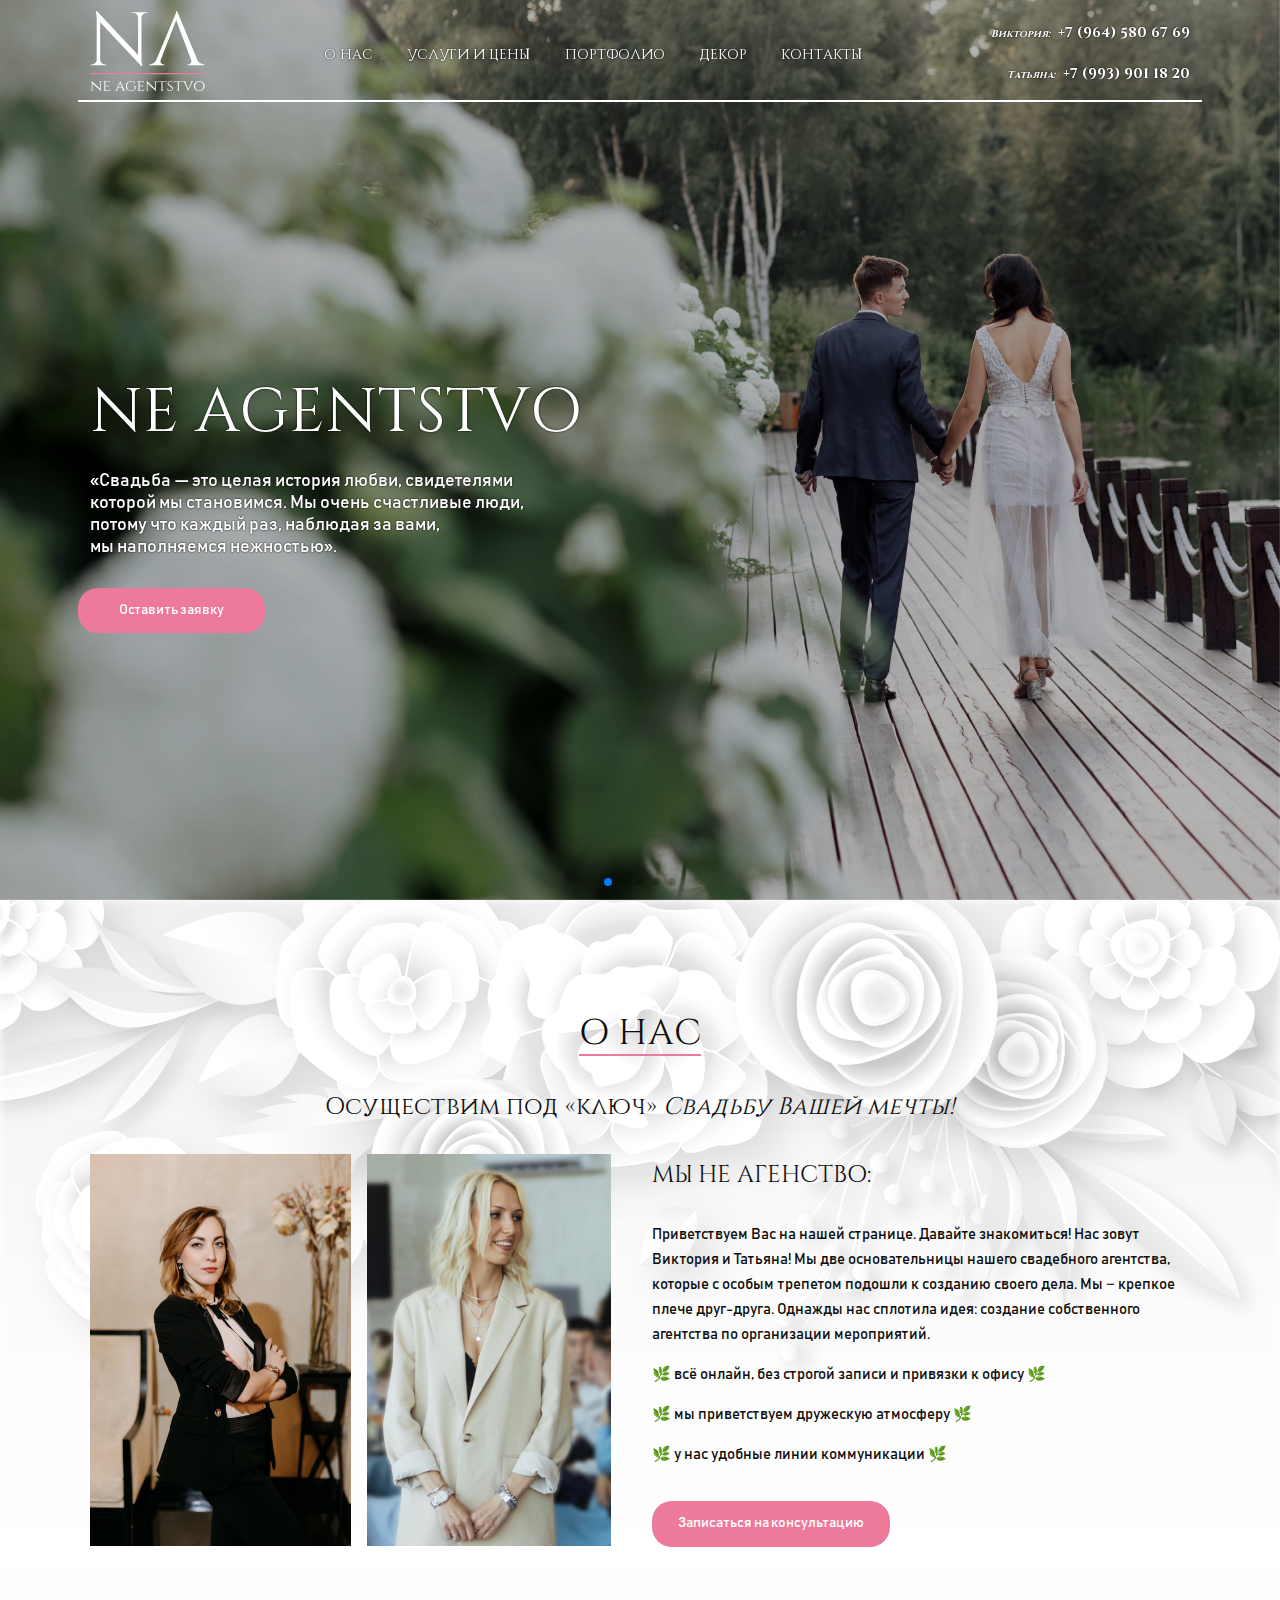
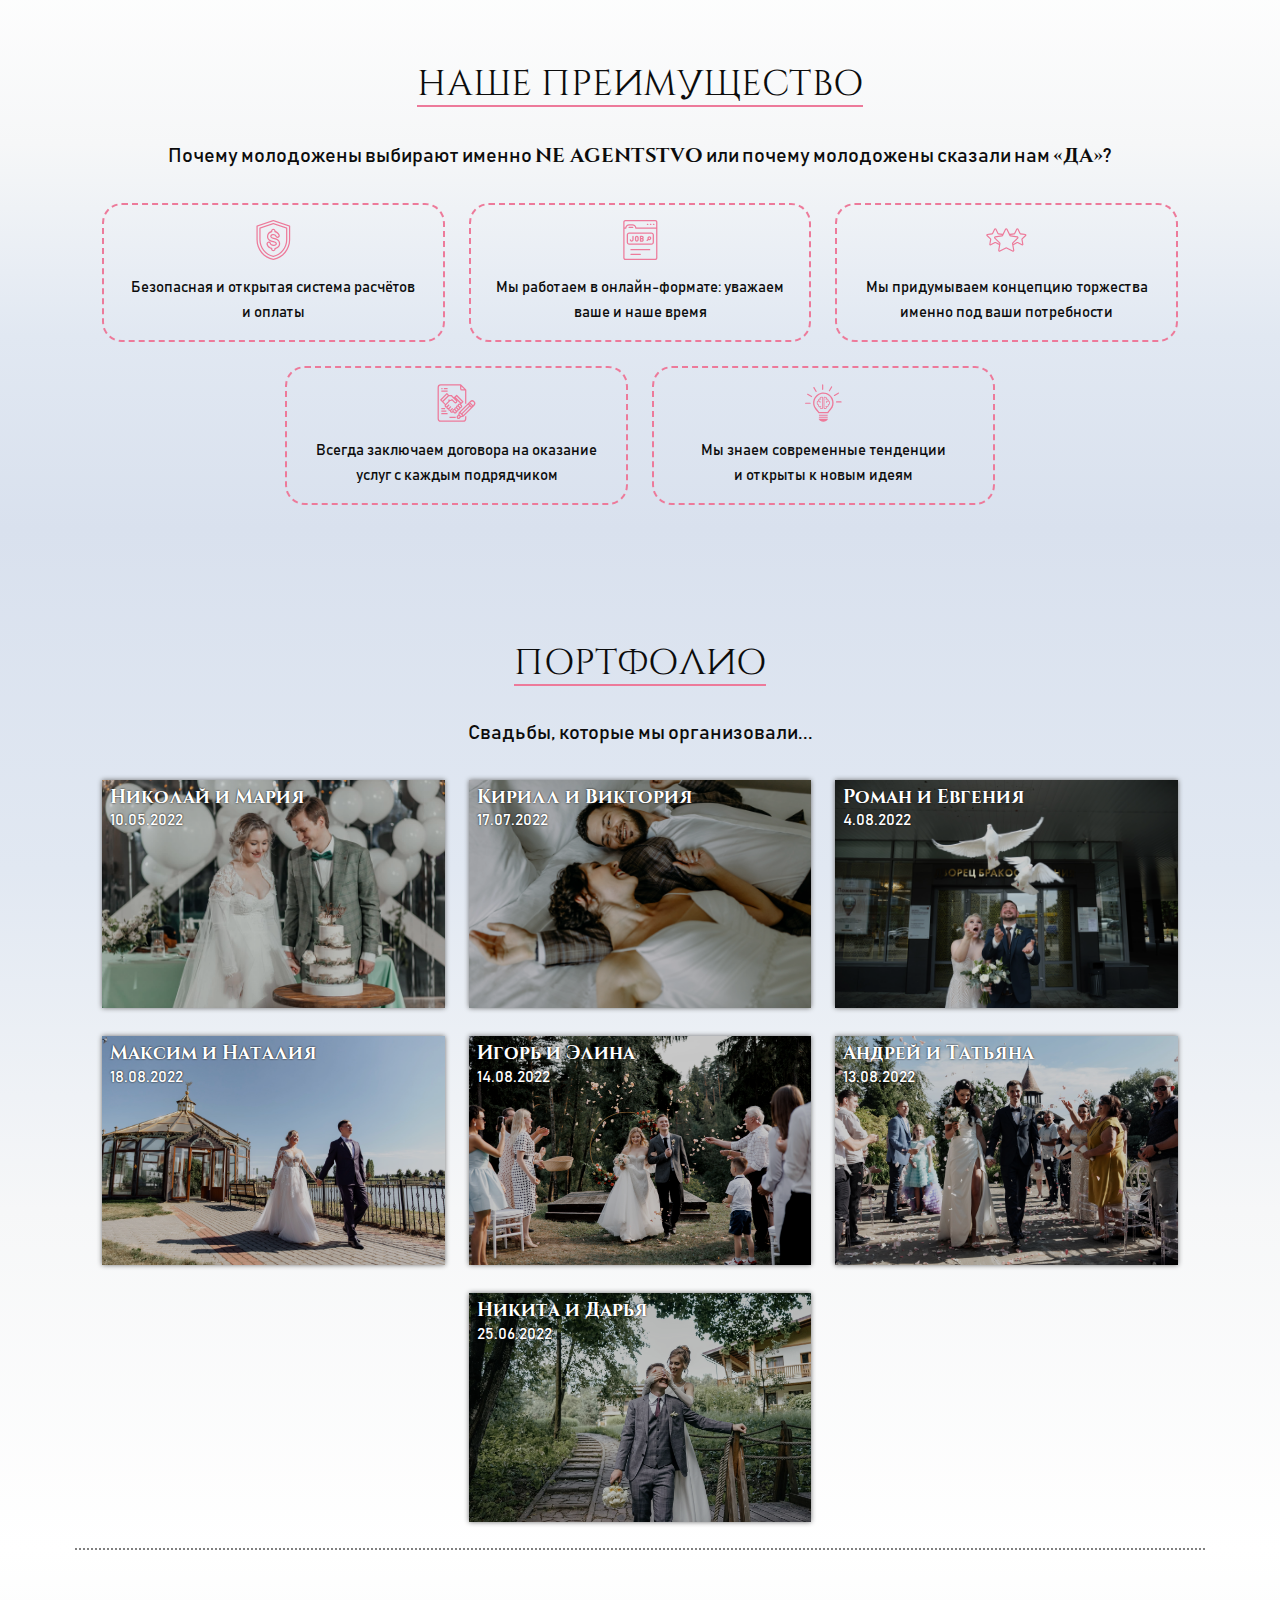
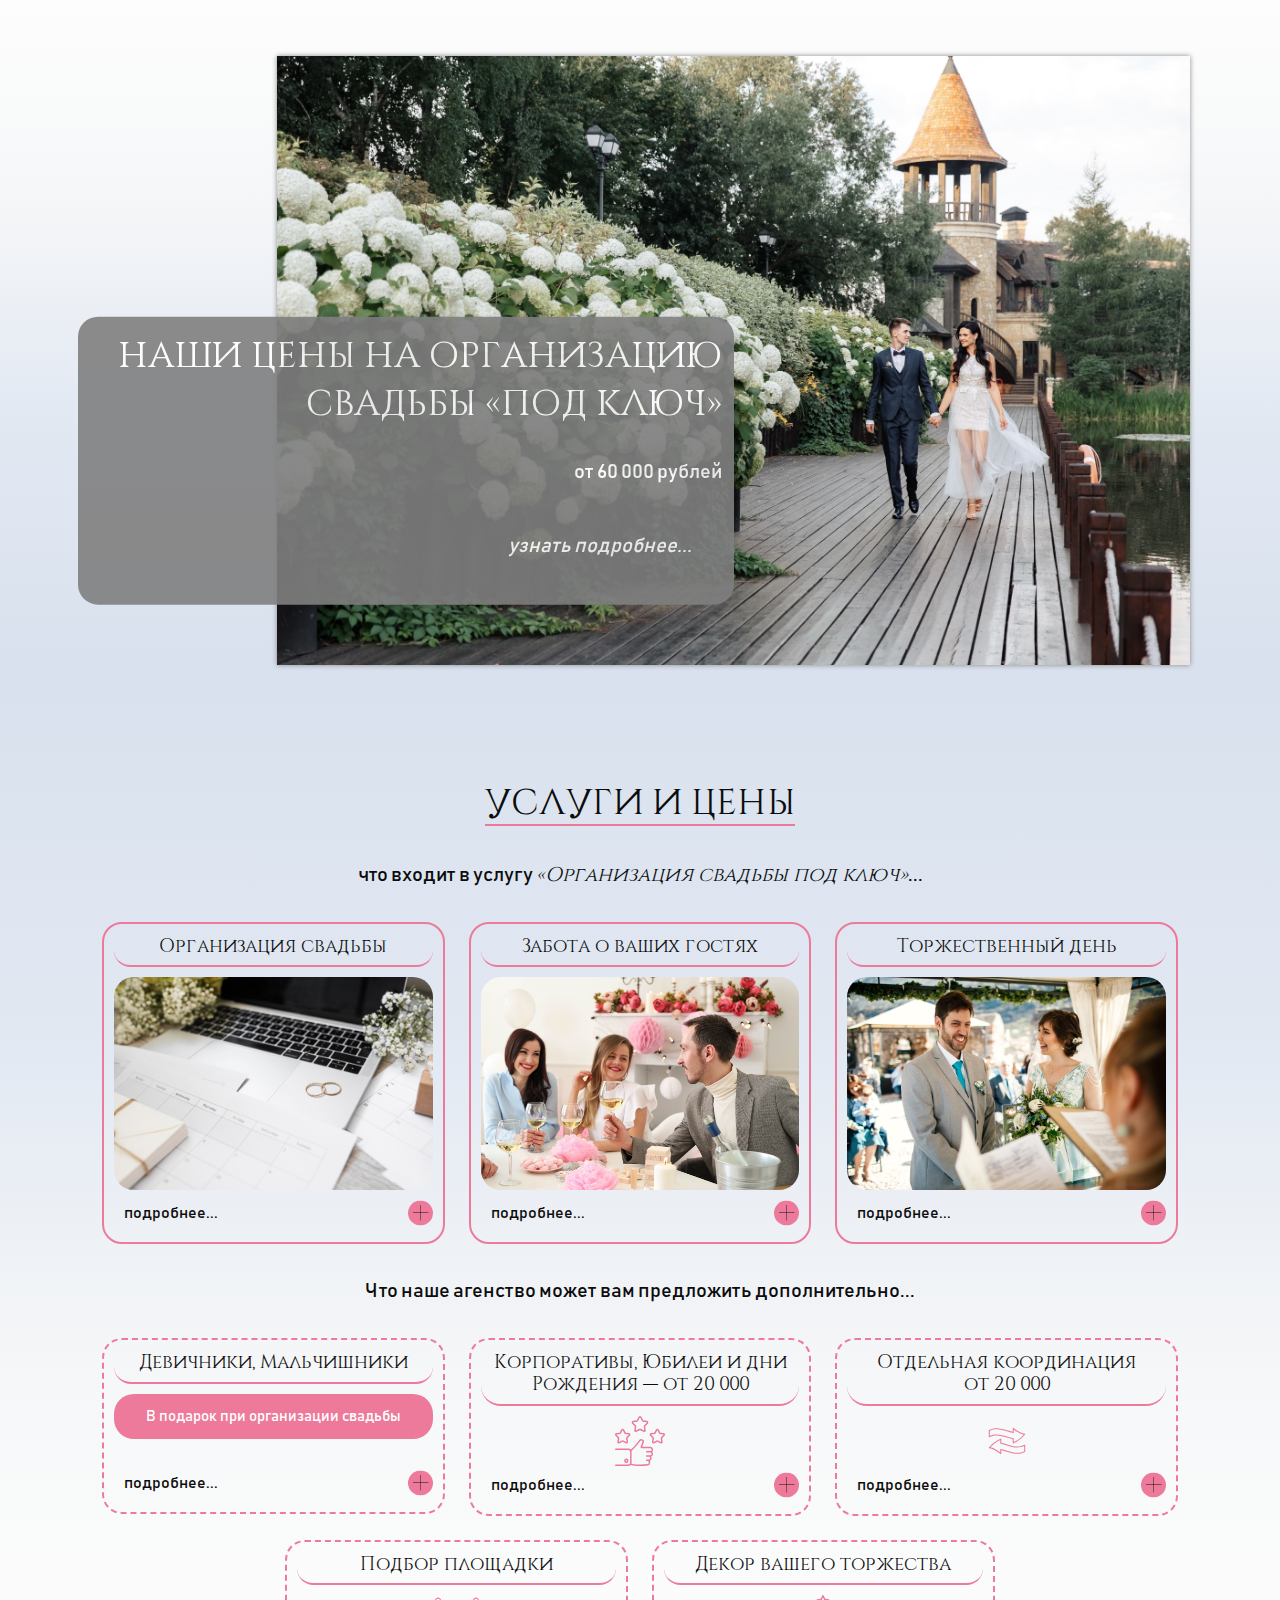
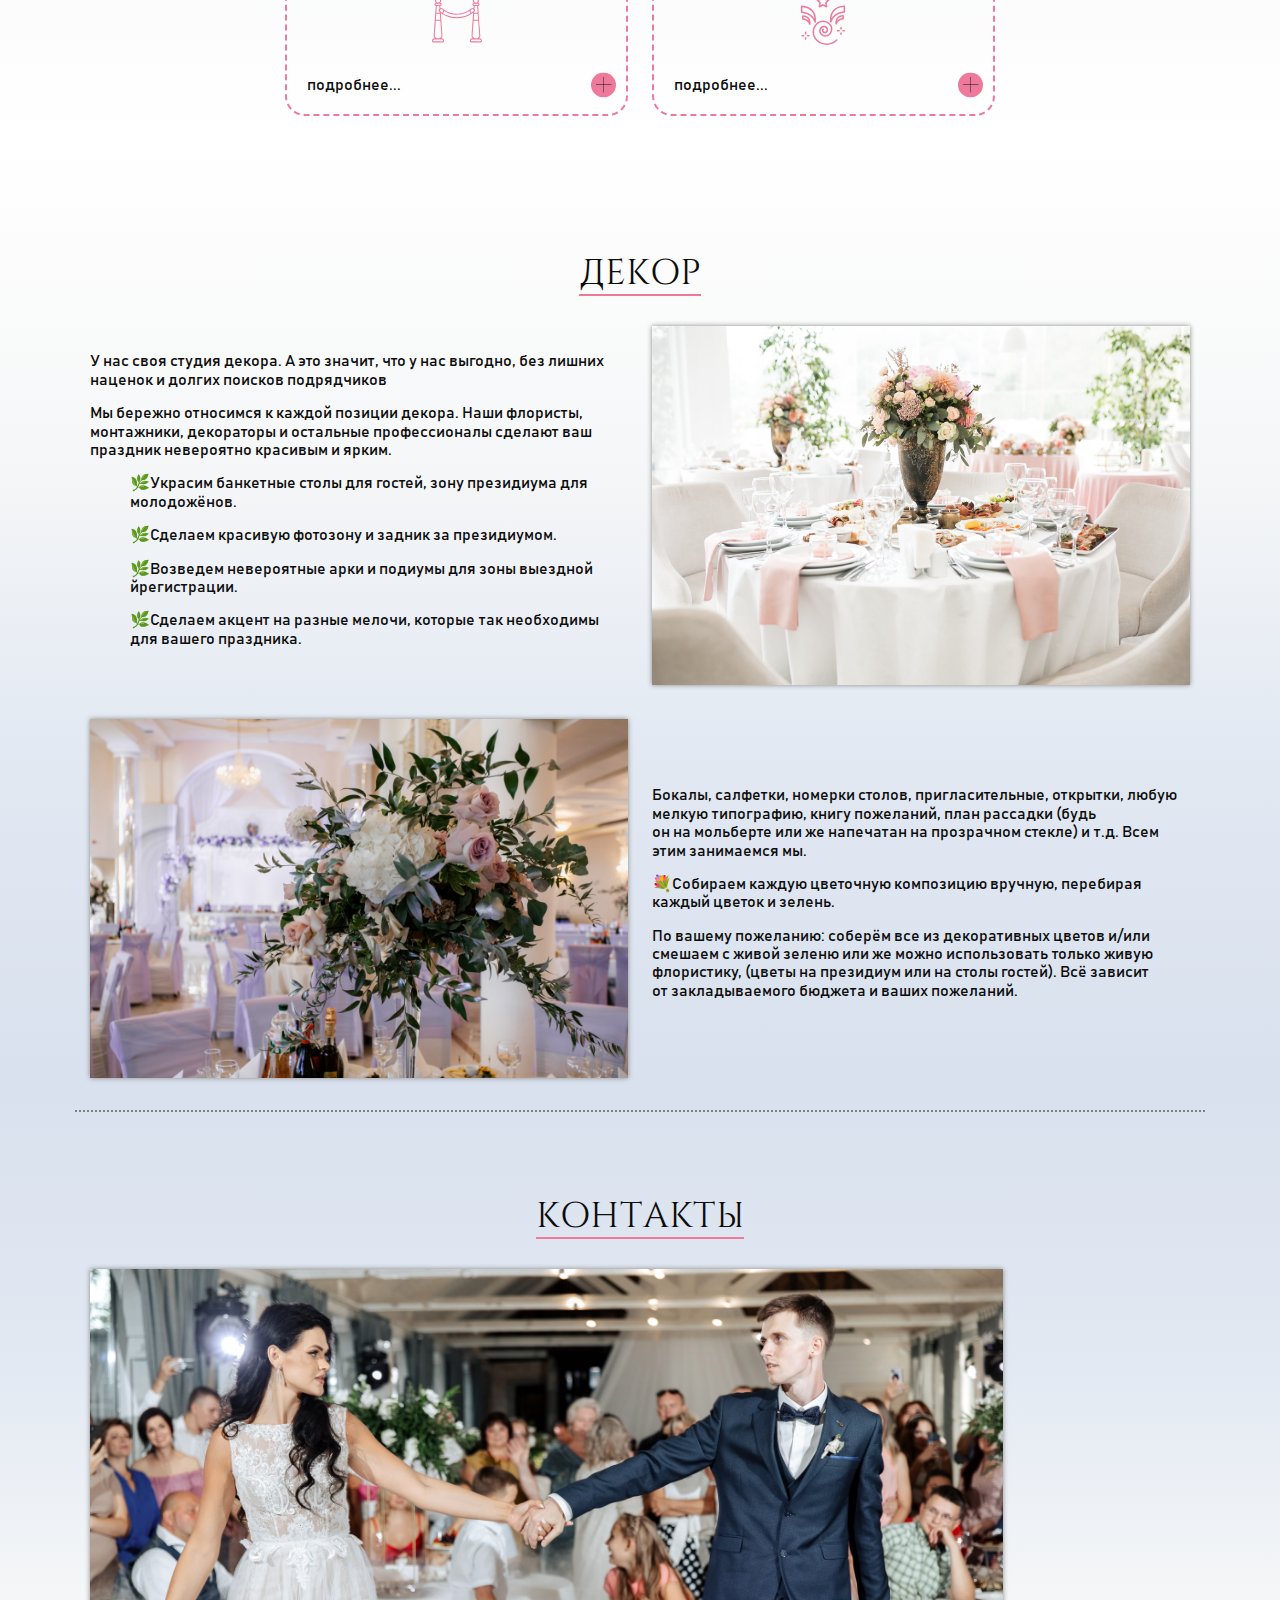
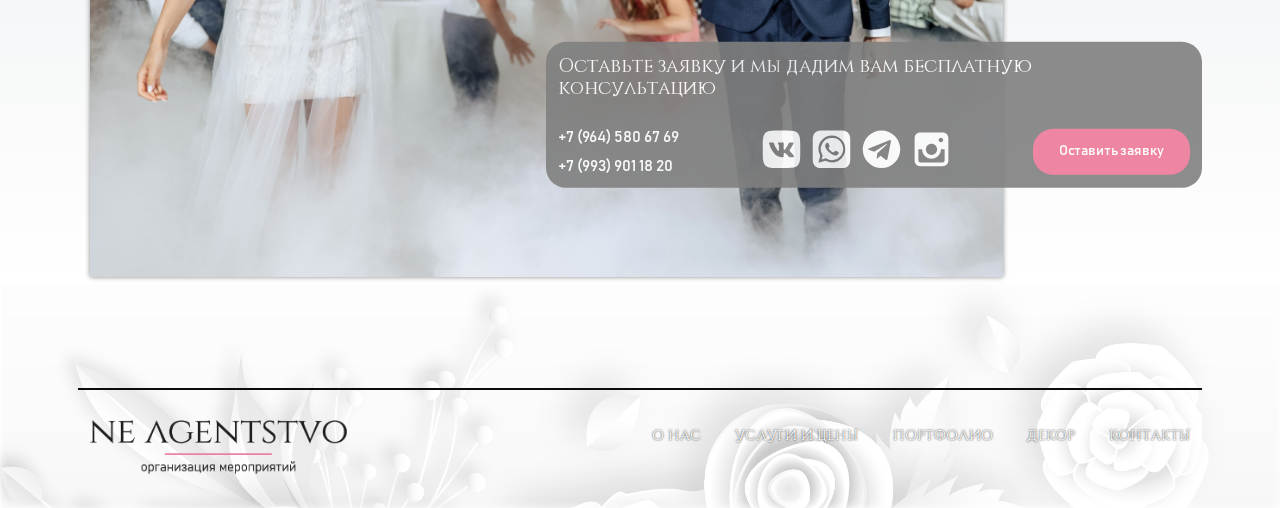
<file: index.html>
<!DOCTYPE html>
<html lang="ru">

<head>
  <meta charset="UTF-8">
  <meta http-equiv="X-UA-Compatible" content="IE=edge">
  <meta name="viewport" content="width=device-width, initial-scale=1.0">
  <title>Не агентство – организаций мероприятий!</title>
  <link rel="icon" href="img/favicon.png" type="image/png">
  <script src="js/jquery-3.6.4.min.js"></script>
  <link rel="stylesheet" href="css/accordion.min.css">
  <link rel="stylesheet" href="css/hystmodal.min.css">
  <link rel="stylesheet" href="https://cdn.jsdelivr.net/npm/swiper@8/swiper-bundle.min.css" />
  <link rel="stylesheet" href="css/bootstrap-grid.min.css">
  <link rel="stylesheet" href="css/normalize.css">
  <link rel="stylesheet" href="css/style.css">
</head>

<body>
  <header class="header">
    <div class="container">
      <div class="row">
        <a href="#" class="header__link col-xl-2 col-lg-2">
          <svg id="_Слой_2" data-name="Слой 2" xmlns="http://www.w3.org/2000/svg" viewbox="0 0 107.89 74.9">
            <defs>
              <style>
                .cls-1 {
                  fill: #fff;
                }

                .cls-2 {
                  fill: #ed7c99;
                }
              </style>
            </defs>
            <g id="_Слой_1-2" data-name="Слой 1">
              <g>
                <g>
                  <path class="cls-1"
                    d="m47.99,1.06h-8.72v.71h1.35c1.23,0,2.26.41,3.09,1.24.83.83,1.26,1.86,1.31,3.09v35.15L6.35,0h-.71c.43,3.5.64,6.45.64,8.87v36.81c0,1.18-.43,2.2-1.28,3.05-.85.85-1.87,1.28-3.05,1.28H.61v.71h14.61v-.71h-1.35c-1.18,0-2.2-.43-3.05-1.28-.85-.85-1.28-1.87-1.28-3.05h0l-.05-35.22,38.72,41.25h.64c-.24-1.75-.4-3.32-.5-4.72-.1-1.39-.14-2.85-.14-4.36V6.1c.05-1.23.5-2.26,1.35-3.09.85-.83,1.87-1.24,3.05-1.24h1.28v-.71h-5.89Z" />
                  <path class="cls-1"
                    d="m106.72,50c-1.09,0-2.22-.34-3.4-1.03-1.18-.68-2.13-1.83-2.84-3.44h0L81.47.07h-.64c0,.38-.13.97-.39,1.77-.26.8-.57,1.63-.92,2.48-.35.85-.79,1.87-1.31,3.05l-16.2,38.47c-.73,1.44-1.63,2.49-2.7,3.13-1.16.69-2.28,1.03-3.37,1.03h-.64v.71h14.26v-.71h-.64c-.57,0-1.12-.18-1.67-.53-.54-.35-.93-.86-1.17-1.53-.21-.59-.18-1.31.06-2.14l14.58-37.23,14.05,37.27c.39,1.26.27,2.26-.39,2.98-.71.78-1.51,1.17-2.41,1.17h-.64v.71h15.96v-.71h-.57Z" />
                </g>
                <g>
                  <path class="cls-1"
                    d="m9.95,65.84h-1.68v.15h.25c.23,0,.42.07.58.22.16.15.24.33.25.55v6.09l-7.67-7.22h-.15c.09.73.13,1.34.13,1.84v6.31c0,.22-.08.4-.24.55-.16.15-.35.22-.57.22h-.25v.15h2.79v-.15h-.25c-.22,0-.41-.07-.57-.22-.16-.15-.24-.33-.24-.55h0v-6.16s7.67,7.28,7.67,7.28h.13c-.05-.36-.08-.69-.1-.98-.02-.29-.03-.59-.03-.91v-6.25c0-.22.08-.4.24-.55.16-.15.35-.22.57-.22h.25v-.15h-1.11Z" />
                  <path class="cls-1"
                    d="m18.54,73.43c-.19.25-.43.45-.73.59-.3.14-.7.21-1.19.21h-2.24v-3.75h2.51c.21,0,.36.06.46.18.1.12.15.27.15.43v.19h.16v-2.06h-.16v.19c0,.17-.05.31-.15.43-.1.12-.25.18-.46.18h-2.51v-3.75h3.05c.23,0,.41.07.54.22.13.15.2.32.2.53v.22h.16v-1.67c-.13.05-.36.1-.71.15-.34.05-.67.08-.97.08h-4.28v.15h.21c.25,0,.45.07.6.22.16.15.24.33.25.56v6.97c0,.22-.09.4-.25.56-.16.16-.36.24-.6.24h-.21v.15h5.99l.81-2.11h-.15c-.14.31-.3.6-.49.85Z" />
                  <path class="cls-1"
                    d="m32.42,74.33c-.22-.14-.4-.38-.55-.72h0l-3.61-7.98h-.13c0,.1-.04.23-.1.4-.06.17-.13.34-.2.51-.07.17-.16.38-.27.61l-3.03,6.5c-.15.31-.33.54-.54.68-.22.14-.43.21-.63.21h-.12v.15h2.82v-.15h-.12c-.18,0-.33-.08-.47-.24-.13-.15-.14-.37-.05-.65l.82-1.95h3.73l.8,1.95c.09.28.08.5-.05.65-.14.16-.29.24-.46.24h-.12v.15h3.02v-.15h-.12c-.2,0-.4-.07-.62-.21Zm-6-3.07l1.7-4.03,1.65,4.03h-3.36Z" />
                  <path class="cls-1"
                    d="m40.81,70.64h.21c.22,0,.39.05.51.15.12.1.18.24.17.43v1.96c-.32.29-.65.54-1,.73-.35.19-.71.33-1.08.42-.37.09-.77.13-1.18.13-.75,0-1.41-.17-1.98-.51-.57-.34-1.01-.82-1.33-1.45-.31-.63-.47-1.37-.47-2.23s.16-1.61.47-2.23c.31-.62.75-1.11,1.32-1.45.57-.34,1.22-.51,1.97-.51.69,0,1.28.09,1.77.27.49.18.89.46,1.2.83.31.37.53.85.67,1.43h.13l-.32-2.08c-.32-.21-.67-.38-1.02-.51-.36-.13-.74-.23-1.14-.29-.4-.06-.82-.1-1.28-.1-.96,0-1.81.19-2.54.56-.73.37-1.29.9-1.7,1.59-.4.69-.6,1.51-.6,2.48s.2,1.77.6,2.46c.4.69.97,1.22,1.69,1.59.72.37,1.57.57,2.54.58.7,0,1.32-.1,1.87-.29.55-.2,1.01-.44,1.41-.74.39-.29.7-.58.93-.87v-1.77c0-.39.22-.59.66-.59h.21v-.15h-2.7v.15Z" />
                  <path class="cls-1"
                    d="m50.55,73.43c-.19.25-.43.45-.73.59-.3.14-.7.21-1.19.21h-2.24v-3.75h2.51c.21,0,.36.06.46.18.1.12.15.27.15.43v.19h.16v-2.06h-.16v.19c0,.17-.05.31-.15.43-.1.12-.25.18-.46.18h-2.51v-3.75h3.05c.23,0,.41.07.54.22.13.15.2.32.2.53v.22h.16v-1.67c-.13.05-.36.1-.71.15-.34.05-.67.08-.97.08h-4.28v.15h.21c.25,0,.45.07.6.22.16.15.24.33.25.56v6.97c0,.22-.09.4-.25.56-.16.16-.36.24-.6.24h-.21v.15h5.99l.81-2.11h-.15c-.14.31-.3.6-.49.85Z" />
                  <path class="cls-1"
                    d="m61.5,65.84h-1.68v.15h.25c.23,0,.42.07.58.22.16.15.24.33.25.55v6.09l-7.67-7.22h-.15c.09.73.13,1.34.13,1.84v6.31c0,.22-.08.4-.24.55-.16.15-.35.22-.57.22h-.25v.15h2.79v-.15h-.25c-.22,0-.41-.07-.57-.22-.16-.15-.24-.33-.24-.55h0v-6.16s7.67,7.28,7.67,7.28h.13c-.05-.36-.08-.69-.1-.98-.02-.29-.03-.59-.03-.91v-6.25c0-.22.08-.4.24-.55.16-.15.35-.22.57-.22h.25v-.15h-1.11Z" />
                  <path class="cls-1"
                    d="m70.41,65.79c-.22.02-.43.04-.63.04h-4.79c-.2,0-.41-.01-.63-.04-.23-.02-.43-.06-.61-.1-.18-.04-.32-.07-.41-.1v1.67h.16v-.24c0-.21.07-.38.2-.52.13-.14.31-.22.54-.23h2.67v7.48c0,.22-.1.4-.27.56-.17.16-.37.24-.6.24h-.18v.15h3.04v-.15h-.16c-.24,0-.44-.08-.6-.24-.17-.16-.26-.34-.27-.56v-7.48h2.67c.23,0,.41.09.54.23.13.14.2.32.2.52v.24h.16v-1.67c-.09.03-.23.06-.41.1-.19.04-.39.07-.61.1Z" />
                  <path class="cls-1"
                    d="m76.98,70.95l-2.98-2.3c-.15-.13-.26-.26-.35-.38-.08-.13-.14-.26-.18-.39-.03-.13-.05-.26-.05-.39,0-.39.16-.72.51-1,.35-.27.77-.41,1.26-.41.58,0,1.01.12,1.28.35.28.23.41.55.41.95h.18v-1.46s-.02,0-.02,0v-.15h-.53c-.06-.01-.1-.03-.17-.04-.15-.02-.33-.05-.54-.07-.21-.02-.45-.03-.72-.03-.45,0-.86.1-1.23.29-.37.19-.66.45-.88.77-.22.32-.32.69-.32,1.09,0,.26.05.53.15.81.1.29.28.55.56.78l2.95,2.27c.19.17.32.35.41.54.08.19.13.41.13.64,0,.48-.17.87-.52,1.16-.35.29-.83.44-1.44.46-.43,0-.81-.07-1.14-.23-.32-.16-.57-.4-.74-.72-.17-.31-.23-.69-.19-1.14h-.18c-.06.19-.11.4-.14.63-.03.24-.05.46-.05.67s.01.39.04.52c.19.16.42.29.71.39.28.1.59.18.92.23.33.05.64.07.92.07.48,0,.92-.11,1.32-.32.4-.21.72-.5.95-.86.24-.36.35-.76.34-1.19,0-.28-.07-.57-.18-.86-.11-.29-.28-.53-.5-.72Z" />
                  <path class="cls-1"
                    d="m85.74,65.79c-.22.02-.43.04-.63.04h-4.79c-.2,0-.41-.01-.63-.04-.23-.02-.43-.06-.61-.1-.18-.04-.32-.07-.41-.1v1.67h.16v-.24c0-.21.07-.38.2-.52.13-.14.31-.22.54-.23h2.67v7.48c0,.22-.1.4-.27.56-.17.16-.37.24-.6.24h-.18v.15h3.04v-.15h-.16c-.24,0-.44-.08-.6-.24-.17-.16-.26-.34-.27-.56v-7.48h2.67c.23,0,.41.09.54.23.13.14.2.32.2.52v.24h.16v-1.67c-.09.03-.23.06-.41.1-.19.04-.39.07-.61.1Z" />
                  <path class="cls-1"
                    d="m94.17,65.99h.1c.18,0,.33.08.47.24.13.16.14.37.05.65l-2.71,6.42-2.63-6.42c-.09-.28-.07-.5.06-.66.13-.16.28-.24.45-.24h.12v-.15h-3.02v.15h.12c.2,0,.4.07.62.21.22.14.4.38.55.72h0l3.61,7.98h.13c0-.1.04-.23.1-.4.06-.17.13-.34.2-.51.07-.17.16-.38.27-.61l3.03-6.5c.15-.31.33-.54.54-.68.22-.14.43-.21.63-.21h.12v-.15h-2.8v.15Z" />
                  <path class="cls-1"
                    d="m106.91,68.39c-.26-.57-.61-1.05-1.07-1.47-.46-.41-.99-.73-1.59-.95s-1.25-.33-1.94-.33-1.33.11-1.93.33c-.6.22-1.13.54-1.59.95-.46.41-.81.9-1.07,1.47-.26.57-.38,1.19-.38,1.88s.13,1.31.38,1.88c.26.57.61,1.05,1.07,1.47.46.41.99.73,1.59.95.6.22,1.24.33,1.93.33s1.33-.11,1.94-.33c.6-.22,1.14-.54,1.59-.95.46-.41.81-.9,1.07-1.47.26-.57.38-1.19.38-1.88s-.13-1.31-.38-1.88Zm-1.22,4.06c-.34.63-.81,1.12-1.4,1.47-.59.35-1.25.53-1.98.53s-1.37-.18-1.96-.53-1.06-.85-1.4-1.47c-.34-.63-.52-1.36-.52-2.18s.17-1.57.52-2.19c.34-.62.81-1.11,1.4-1.47s1.24-.53,1.96-.53,1.39.18,1.98.53c.59.35,1.06.84,1.4,1.47.34.62.52,1.35.52,2.19s-.17,1.55-.52,2.18Z" />
                </g>
                <path class="cls-2"
                  d="m107.29,59.2H.6c-.33,0-.6-.27-.6-.6s.27-.6.6-.6h106.7c.33,0,.6.27.6.6s-.27.6-.6.6Z" />
              </g>
            </g>
          </svg>
        </a>
        <nav class="header__nav nav col-xl-6 col-lg-6">
          <ul class="nav__list list-reset flex">
            <li class="nav__item">
              <a href="#about-us" class="nav__link">
                О нас
              </a>
            </li>
            <li class="nav__item">
              <a href="#services" class="nav__link">
                Услуги и цены
              </a>
            </li>
            <li class="nav__item">
              <a href="#portfolio" class="nav__link">
                Портфолио
              </a>
            </li>
            <li class="nav__item">
              <a href="#decor" class="nav__link">
                Декор
              </a>
            </li>
            <li class="nav__item">
              <a href="#contacts" class="nav__link">
                Контакты
              </a>
            </li>
          </ul>
        </nav>
        <div class="header__contacts col-xl-3 col-lg-3 flex">
          <a href="https://wa.me/79645806769?text=%D0%9F%D1%80%D0%B8%D0%B2%D0%B5%D1%82!%20%F0%9F%91%8B%20%D0%9C%D0%B5%D0%BD%D1%8F%20%D0%B8%D0%BD%D1%82%D0%B5%D1%80%D0%B5%D1%81%D1%83%D0%B5%D1%82..."
            class="header__link-contacts" target="_blank">
            <i>Виктория:</i>
            &nbsp;+7 (964) 580 67 69
          </a>
          <a href="https://wa.me/79939011820?text=%D0%9F%D1%80%D0%B8%D0%B2%D0%B5%D1%82!%20%F0%9F%91%8B%20%D0%9C%D0%B5%D0%BD%D1%8F%20%D0%B8%D0%BD%D1%82%D0%B5%D1%80%D0%B5%D1%81%D1%83%D0%B5%D1%82..."
            class="header__link-contacts" target="_blank">
            <i>Татьяна:</i>
            &nbsp;+7 (993) 901 18 20
          </a>
        </div>
      </div>
    </div>
  </header>
  <main class="main">
    <section class="hero">
      <!-- Slider main container -->
      <div class="swiper">
        <!-- Additional required wrapper -->
        <div class="swiper-wrapper">
          <!-- Slides -->
          <div class="swiper-slide slide1">
          </div>
          <div class="swiper-slide slide2">
          </div>
          <div class="swiper-slide slide3">
          </div>
          <div class="swiper-slide slide4">
          </div>
          <!-- <div class="swiper-slide slide5">
          </div> -->
          <div class="swiper-slide slide6">
          </div>
        </div>
        <!-- If we need pagination -->
        <div class="swiper-pagination"></div>

        <!-- If we need navigation buttons -->
        <!-- <div class="swiper-button-prev"></div>
        <div class="swiper-button-next"></div> -->

        <!-- If we need scrollbar -->
        <!-- <div class="swiper-scrollbar"></div> -->
      </div>
      <div class="container hero__container flex">
        <div class="row">
          <h1 class="hero__title col-xl-7 col-lg-7">
            Ne agentstvo
          </h1>
          <p class="hero__descr col-xl-5 col-lg-5">
            &laquo;Свадьба&nbsp;&mdash; это целая история любви, свидетелями которой мы&nbsp;становимся. Мы&nbsp;очень
            счастливые люди, потому что каждый раз, наблюдая за&nbsp;вами, мы&nbsp;наполняемся нежностью&raquo;.
          </p>
          <button class="hero__btn btn-reset col-xl-2 col-lg-2" data-hystmodal="#myModal">
            Оставить заявку
          </button>
        </div>
      </div>
    </section>
    <section class="about-us" id="about-us">
      <div class="container flex">
        <h2 class="about-us__title section-title">
          О нас
        </h2>
        <div class="row">
          <h3 class="about-us__slogan">
            Осуществим под &laquo;ключ&raquo; <i>Свадьбу Вашей мечты!</i>
          </h3>
          <div class="about-us__left col-xl-6 col-lg-6 flex">
            <div class="about-us__pers1">
              <img src="img/about-us__pers1.jpg" alt="Фото сотрудника агентства">
            </div>
            <div class="about-us__pers2">
              <img src="img/about-us__pers2.jpg" alt="Фото сотрудника агентства">
            </div>
          </div>
          <div class="about-us__right col-xl-6 col-lg-6 flex">
            <h3 class="about-us__subtitle">
              МЫ&nbsp;НЕ&nbsp;АГЕНСТВО:
            </h3>
            <p class="about-us__descr">
              Приветствуем Вас на&nbsp;нашей странице. Давайте знакомиться! Нас зовут Виктория и&nbsp;Татьяна!
              Мы&nbsp;две основательницы нашего свадебного агентства, которые с&nbsp;особым трепетом подошли
              к&nbsp;созданию своего дела.
              Мы &minus; крепкое плече друг-друга. Однажды нас сплотила идея: создание собственного агентства
              по&nbsp;организации мероприятий.
            </p>
            <p class="about-us__descr">
              🌿 всё онлайн, без строгой записи и&nbsp;привязки к&nbsp;офису 🌿
            </p>
            <p class="about-us__descr">
              🌿 мы&nbsp;приветствуем дружескую атмосферу 🌿
            </p>
            <p class="about-us__descr">
              🌿 у&nbsp;нас удобные линии коммуникации 🌿
            </p>
            <button class="about-us__btn btn btn-reset" data-hystmodal="#myModal">
              Записаться на консультацию
            </button>
          </div>
        </div>
      </div>
    </section>
    <section class="advantage">
      <div class="container flex">
        <h2 class="advantage__title section-title">
          Наше преимущество
        </h2>
        <p class="advantage__text">
          Почему молодожены выбирают именно <strong>ne&nbsp;agentstvo</strong> или почему молодожены сказали нам
          <strong>&laquo;ДА&raquo;</strong>?
        </p>
        <ul class="row advantage__list list-reset">
          <li class="advantage__item col-xl-4 col-lg-4">
            <div class="advantage__content flex">
              <svg xmlns="http://www.w3.org/2000/svg" viewbox="0 0 512 512">
                <path
                  d="M226.945 140.298v1.637c-33.21 11.084-54.077 39.516-52.479 72.441 1.082 22.315 11.815 40.743 31.04 53.293 12.05 7.866 27.09 13.197 45.978 16.298 23.398 3.84 33.938 9.921 34.171 19.717.188 7.885-14.652 11.774-22.526 12.729-15.483 1.878-33.868-3.007-37.625-18.18-3.843-15.517-19.588-25.035-35.094-21.221-7.539 1.854-13.901 6.537-17.916 13.185-4.006 6.635-5.185 14.427-3.32 21.941 4.843 19.507 16.376 35.794 33.354 47.101 7.364 4.905 15.555 8.71 24.419 11.353v1.11c0 16.017 13.031 29.048 29.049 29.048 16.017 0 29.048-13.032 29.048-29.05v-.504c12.226-3.228 23.269-8.437 32.23-15.237 19.631-14.895 28.824-36.419 25.885-60.606-2.766-22.772-14.48-40.544-34.821-52.825-12.44-7.511-27.534-12.535-47.5-15.813-18.786-3.085-28.086-8.025-28.43-15.104-.564-11.651 14.02-15.184 16.948-15.773 12.411-2.499 27.635 1.435 33.687 15.855 6.196 14.765 23.249 21.735 38.017 15.545 7.131-2.991 12.679-8.603 15.622-15.801 2.944-7.199 2.917-15.09-.076-22.221-9.727-23.17-27.901-39.884-51.562-47.603v-1.316c0-16.017-13.031-29.048-29.048-29.048-16.019.001-29.051 13.032-29.051 29.049zm42.097 0v7.328a8 8 0 0 0 6.042 7.757c21.613 5.455 38.222 19.67 46.767 40.027 1.339 3.188 1.346 6.73.02 9.972-1.325 3.242-3.813 5.765-7.002 7.103-6.633 2.781-14.291-.352-17.074-6.983-8.271-19.711-29.008-29.899-51.598-25.348-18.851 3.795-30.536 16.448-29.771 32.233 1.137 23.438 31.756 28.465 41.818 30.118 17.892 2.937 31.182 7.297 41.822 13.721 16.136 9.742 25.036 23.171 27.208 41.057 2.224 18.306-4.763 34.618-19.674 45.931-8.595 6.522-19.707 11.29-32.135 13.788a8 8 0 0 0-6.424 7.843v6.856c0 7.196-5.854 13.05-13.048 13.05-7.195 0-13.049-5.854-13.049-13.048v-7.272a8 8 0 0 0-6.21-7.797c-9.376-2.153-17.902-5.756-25.34-10.71-13.6-9.057-22.83-22.073-26.693-37.639a12.868 12.868 0 0 1 1.488-9.817 12.94 12.94 0 0 1 8.04-5.917 12.945 12.945 0 0 1 3.098-.377c5.843 0 11.176 3.979 12.644 9.907 6.098 24.616 32.83 32.919 55.084 30.217 17.972-2.18 37.022-10.941 36.595-28.993-.654-27.426-34.743-33.02-47.575-35.126-16.647-2.733-29.674-7.282-39.823-13.907-14.961-9.767-22.97-23.45-23.806-40.671-1.335-27.516 16.922-50.264 46.512-57.954a8.002 8.002 0 0 0 5.987-7.743v-7.606c0-7.195 5.854-13.048 13.049-13.048 7.194 0 13.048 5.854 13.048 13.048zm197.611-69.821L258.553.418a8.007 8.007 0 0 0-5.105 0L45.347 70.477a8 8 0 0 0-5.447 7.582v173.943c0 126.603 90.247 235.887 214.587 259.854a8.03 8.03 0 0 0 3.028 0c124.34-23.967 214.587-133.251 214.587-259.854V78.059a8.003 8.003 0 0 0-5.449-7.582zm-10.552 181.524c0 118.433-84.061 220.736-200.101 243.847C139.96 472.737 55.899 370.434 55.899 252.001V83.807L256 16.441l200.101 67.366v168.194zM253.447 39.458 82.347 97.06a8 8 0 0 0-5.447 7.582v147.359c0 51.245 17.741 101.665 49.954 141.97 32.193 40.28 77.431 68.703 127.377 80.031a8.004 8.004 0 0 0 3.54 0c49.946-11.329 95.184-39.751 127.377-80.031 32.213-40.305 49.954-90.725 49.954-141.97V104.642a8 8 0 0 0-5.447-7.582L258.553 39.458a8.01 8.01 0 0 0-5.106 0zm165.654 70.932v141.611c0 97.323-68.479 183.657-163.101 205.988-94.621-22.33-163.101-108.665-163.101-205.988V110.39L256 55.481l163.101 54.909z" />
              </svg>
              <p class="advantage__descr">
                Безопасная и&nbsp;открытая система расчётов и&nbsp;оплаты
              </p>
            </div>
          </li>
          <li class="advantage__item col-xl-4 col-lg-4">
            <div class="advantage__content flex">
              <svg xmlns="http://www.w3.org/2000/svg" enable-background="new 0 0 512 512" viewbox="0 0 512 512">
                <lineargradient id="a" x1="26.778" x2="485.222" y1="26.778" y2="485.222"
                  gradienttransform="matrix(1 0 0 -1 0 512)" gradientunits="userspaceOnUse">
                  <stop offset="0" stop-color="#0095da" />
                  <stop offset=".5" stop-color="#00aeee" />
                  <stop offset="1" stop-color="#2bc4f3" />
                </lineargradient>
                <path d="M447.265,0H64.735C49.829,0,37.696,12.133,37.696,27.039c0,102.01,0,363.817,0,457.921
              c0,14.906,12.133,27.039,27.039,27.039h382.53c14.906,0,27.039-12.133,27.039-27.039c0-94.143,0-356.126,0-457.921
              C474.304,12.133,462.171,0,447.265,0z M53.695,27.039C53.695,20.954,58.648,16,64.734,16h382.531
              c6.086,0,11.039,4.953,11.039,11.039v67.594c-92.959,0-158.866,0-253.133,0c-3.828-23.039-23.89-40.656-47.992-40.656h-45.984
              c-24.381,0-44.254,17.81-48,40.656h-9.5C53.695,94.633,53.695,27.039,53.695,27.039z M458.305,484.961
              c0,6.086-4.953,11.039-11.039,11.039H64.735c-6.086,0-11.039-4.953-11.039-11.039V110.633c1.071,0,17.673,0,16.851,0
              c4.422,0,8-3.578,8-8c0-18.043,14.574-32.656,32.649-32.656h45.984c18,0,32.649,14.649,32.649,32.656c0,4.422,3.578,8,8,8
              c67.385,0,196.961,0,260.476,0V484.961z M104.508,95.93c0-4.422,3.578-8,8-8h46.461c4.422,0,8,3.578,8,8s-3.578,8-8,8h-46.461
              C108.086,103.93,104.508,100.352,104.508,95.93z M338.375,55.313c0-4.422,3.578-8,8-8h6.141c4.422,0,8,3.578,8,8s-3.578,8-8,8
              h-6.141C341.953,63.312,338.375,59.735,338.375,55.313z M377.273,55.313c0-4.422,3.578-8,8-8h6.141c4.422,0,8,3.578,8,8
              s-3.578,8-8,8h-6.141C380.852,63.312,377.273,59.735,377.273,55.313z M416.164,55.313c0-4.422,3.578-8,8-8h6.141
              c4.422,0,8,3.578,8,8s-3.578,8-8,8h-6.141C419.742,63.312,416.164,59.735,416.164,55.313z M81.915,192.968v92.664
              c0,17.649,14.351,32,32,32h284.172c17.649,0,32-14.351,32-32v-92.664c0-17.649-14.351-32-32-32H113.915
              C96.266,160.969,81.915,175.321,81.915,192.968z M414.086,192.968v92.664c0,8.821-7.18,16-16,16H113.915c-8.821,0-16-7.18-16-16
              v-92.664c0-8.821,7.18-16,16-16h284.172C406.906,176.969,414.086,184.149,414.086,192.968z M120.359,252.984c0-4.422,3.578-8,8-8
              c4.422,0,8,3.578,8,8c0,4.875,3.961,8.844,8.836,8.844c4.875,0,8.844-3.968,8.844-8.844v-44.204c0-4.422,3.578-8,8-8
              c4.422,0,8,3.578,8,8v44.204c0,13.695-11.148,24.844-24.844,24.844C131.5,277.828,120.359,266.68,120.359,252.984z M210.898,277.82
              c13.437,0,24.367-10.937,24.367-24.375V225.14c0-13.437-10.93-24.375-24.367-24.375c-13.437,0-24.375,10.937-24.375,24.375v28.305
              C186.524,266.883,197.461,277.82,210.898,277.82z M202.523,225.141c0-4.617,3.758-8.375,8.375-8.375
              c4.617,0,8.367,3.757,8.367,8.375v28.305c0,4.617-3.75,8.375-8.367,8.375c-4.617,0-8.375-3.757-8.375-8.375V225.141z
              M257.281,277.836h19.336c12.812,0,23.234-10.43,23.234-23.243c0-5.887-2.254-11.209-5.848-15.318
              c3.594-4.092,5.848-9.391,5.848-15.252c0-12.812-10.422-23.243-23.234-23.243h-19.336c-4.422,0-8,3.578-8,8
              c0,2.099,0,64.912,0,61.055C249.281,274.258,252.859,277.836,257.281,277.836z M276.617,261.836H265.28v-14.578h11.336
              c3.992,0,7.235,3.289,7.235,7.336C283.852,258.586,280.609,261.836,276.617,261.836z M265.281,216.781h11.336
              c3.992,0,7.235,3.25,7.235,7.242c0,3.992-3.243,7.235-7.235,7.235h-11.336V216.781z M348.367,267.781l12.713-12.713
              c10.159,4.92,21.11,2.337,28.092-4.624c0-0.008,0-0.008,0.008-0.008c9.578-9.593,9.578-25.196-0.008-34.773
              c-9.602-9.602-25.187-9.586-34.773,0c-7.596,7.596-9.071,18.929-4.631,28.092l-12.712,12.713c-3.125,3.125-3.125,8.187,0,11.312
              C340.18,270.906,345.242,270.906,348.367,267.781z M365.711,226.976c3.35-3.35,8.811-3.337,12.149,0
              c3.343,3.343,3.343,8.797,0,12.149c-3.406,3.406-8.742,3.406-12.149,0C362.359,235.773,362.359,230.328,365.711,226.976z
              M384.039,379.976c0,4.422-3.578,8-8,8H135.961c-4.422,0-8-3.578-8-8s3.578-8,8-8h240.078
              C380.461,371.977,384.039,375.554,384.039,379.976z M264,439.046c0,4.422-3.578,8-8,8H135.961c-4.422,0-8-3.578-8-8
              c0-4.422,3.578-8,8-8H256C260.422,431.047,264,434.625,264,439.046z" />
              </svg>
              <p class="advantage__descr">
                Мы&nbsp;работаем в&nbsp;онлайн-формате: уважаем ваше и&nbsp;наше время
              </p>
            </div>
          </li>
          <li class="advantage__item col-xl-4 col-lg-4">
            <div class="advantage__content flex">
              <svg xmlns="http://www.w3.org/2000/svg" data-name="Layer 1" viewbox="0 0 512 512" id="review">
                <path
                  d="M512.3 188.342a14.66 14.66 0 0 0-11.907-10.04l-35.737-5.192q-.353-.086-.717-.14l-25.393-3.69-27.769-56.266a14.955 14.955 0 0 0-26.7.001L356.31 169.28l-25.394 3.69a7.198 7.198 0 0 0-.71.14l-29.439 4.277-30.105-61a17.5 17.5 0 0 0-31.386 0l-29.967 60.72-27.508-3.997q-.353-.086-.717-.14l-25.393-3.69-27.77-56.264a14.954 14.954 0 0 0-26.7 0L73.454 169.28l-25.392 3.69a7.198 7.198 0 0 0-.711.14l-35.743 5.193a14.75 14.75 0 0 0-8.175 25.16l44.93 43.797-10.607 61.84a14.733 14.733 0 0 0 21.403 15.551l55.414-29.134 48.263 25.374-11.174 65.149a17.5 17.5 0 0 0 25.392 18.449l76.754-40.353a2.492 2.492 0 0 1 2.325.001l76.754 40.352a17.5 17.5 0 0 0 25.391-18.448l-11.004-64.162 50.155-26.362 55.415 29.134a14.75 14.75 0 0 0 21.401-15.55l-10.605-61.842 44.93-43.796a14.659 14.659 0 0 0 3.732-15.121ZM166.32 300.575l-.819 4.77-44.187-23.23a14.8 14.8 0 0 0-6.618-1.686 5.128 5.128 0 0 0-.248 0 14.811 14.811 0 0 0-6.618 1.686l-55.205 29.023 10.544-61.473a14.75 14.75 0 0 0-4.243-13.055l-44.661-43.536 35.964-5.226a7.202 7.202 0 0 0 .71-.139l24.8-3.603a14.745 14.745 0 0 0 11.108-8.07l27.725-56.177 27.725 56.176a14.745 14.745 0 0 0 11.107 8.07l24.794 3.603c.237.058.475.105.718.14l23.413 3.402-1.43 2.897a2.502 2.502 0 0 1-1.881 1.368l-85.814 12.47a17.5 17.5 0 0 0-9.7 29.85l62.098 60.528a2.5 2.5 0 0 1 .717 2.212Zm176.178 90.446a2.398 2.398 0 0 1-2.632.19l-76.753-40.35a17.489 17.489 0 0 0-16.288-.001l-76.752 40.352a2.501 2.501 0 0 1-3.629-2.636l14.659-85.465a17.495 17.495 0 0 0-5.033-15.491l-62.094-60.527a2.5 2.5 0 0 1 1.384-4.265l85.815-12.469a17.5 17.5 0 0 0 13.176-9.573l38.377-77.76a2.5 2.5 0 0 1 4.483 0l38.376 77.758a17.497 17.497 0 0 0 13.178 9.575l85.812 12.47a2.5 2.5 0 0 1 1.385 4.264l-62.095 60.527a17.5 17.5 0 0 0-5.032 15.49l2.742 15.986.01.06 11.906 69.42a2.401 2.401 0 0 1-.995 2.445ZM453.075 236.61a14.74 14.74 0 0 0-4.242 13.057l10.542 61.472-55.204-29.022a14.806 14.806 0 0 0-6.62-1.687 5.126 5.126 0 0 0-.247 0 14.804 14.804 0 0 0-6.617 1.686l-46.08 24.22-.988-5.76a2.497 2.497 0 0 1 .719-2.213l62.095-60.528a17.5 17.5 0 0 0-9.7-29.85l-85.811-12.469a2.5 2.5 0 0 1-1.883-1.368l-1.292-2.618 25.337-3.68a7.201 7.201 0 0 0 .711-.14l24.8-3.603a14.745 14.745 0 0 0 11.107-8.07l27.726-56.178 27.724 56.177a14.745 14.745 0 0 0 11.108 8.07l24.794 3.603c.236.058.474.105.718.14l35.964 5.227Z">
                </path>
              </svg>
              <p class="advantage__descr">
                Мы&nbsp;придумываем концепцию торжества именно под ваши потребности
              </p>
            </div>
          </li>
          <li class="advantage__item col-xl-4 col-lg-4">
            <div class="advantage__content flex">
              <svg xmlns="http://www.w3.org/2000/svg" viewbox="0 0 64 64">
                <path
                  d="M46 57a3 3 0 0 1-3 3H7a3 3 0 0 1-3-3V7a3 3 0 0 1 3-3h31v5a3 3 0 0 0 3 3h5v21h2V11a1 1 0 0 0-.293-.707l-8-8A1 1 0 0 0 39 2H7a5.006 5.006 0 0 0-5 5v50a5.006 5.006 0 0 0 5 5h36a5.006 5.006 0 0 0 5-5v-4h-2ZM40 9V5.414L44.586 10H41a1 1 0 0 1-1-1Z" />
                <path
                  d="M8 8h2v2H8zM12 8h6v2h-6zM8 12h10v2H8zM60.87 29.13a5.006 5.006 0 0 0-7.071 0L36.121 46.808a1 1 0 0 0-.273.51l-.648 3.239-1.907 1.907a3 3 0 1 0 4.242 4.243l1.908-1.907 3.239-.648a1 1 0 0 0 .51-.274L60.87 36.2a5.006 5.006 0 0 0 0-7.07zM37.207 50.722l.471-2.358 3.957 3.957-2.357.472zm1.742-3.914L50.97 34.786l1.415 1.414-12.021 12.022zm2.829 2.828L53.8 37.615l1.414 1.415-12.022 12.02zm10.607-16.264.707-.707 4.243 4.243-.708.708zM36.12 55.293a1.023 1.023 0 0 1-1.413 0 1 1 0 0 1 0-1.415l1.414-1.414 1.415 1.415zm23.336-20.506-.707.707-4.243-4.243.707-.707a3 3 0 1 1 4.243 4.243zM43.09 30.61a1.008 1.008 0 0 0 0-1.42l-9.9-9.9a1.034 1.034 0 0 0-1.41 0l-2.62 2.62-1.53.3-2.92-2.92A1.033 1.033 0 0 0 24 19h-3.83l-2.53-2.54a1.008 1.008 0 0 0-1.42 0l-9.9 9.9a1.008 1.008 0 0 0 0 1.42l7.2 7.2a2.973 2.973 0 0 0 2.55 4.27 2.906 2.906 0 0 0 .86 1.96 2.964 2.964 0 0 0 1.96.87 2.983 2.983 0 0 0 2.83 2.83 3 3 0 0 0 5.11 1.96l1.06 1.06a2.994 2.994 0 0 0 4.24 0 2.91 2.91 0 0 0 .86-1.97 2.944 2.944 0 0 0 2.83-2.82 2.963 2.963 0 0 0 2.83-2.83 2.993 2.993 0 0 0 1.97-5.11l-1.06-1.06zM8.44 27.07l8.49-8.48L18.34 20l-8.48 8.49zm2.83 2.83 8.9-8.9h3.42l7.83 7.84a.978.978 0 0 1 0 1.41 1.014 1.014 0 0 1-1.41 0l-4.24-4.24a1.037 1.037 0 0 0-1.42 0 3.066 3.066 0 0 1-4.24 0l-1.41 1.41a5.076 5.076 0 0 0 1.23.89l-5.12 5.13zm15.2 12.37a3.008 3.008 0 0 0-.76 2.89l-.3.29a.972.972 0 0 1-.71.29.951.951 0 0 1-.7-.29.993.993 0 0 1-.01-1.4.01.01 0 0 0 .01-.01l2.83-2.82v-.01l-1.42-1.41-2.83 2.83c-.01 0-.01 0-.01.01a1.032 1.032 0 0 1-1.4-.01 1.014 1.014 0 0 1 0-1.42L24 38.38l-1.41-1.41-2.83 2.83a1 1 0 1 1-1.42-1.42l2.83-2.82-1.41-1.42-2.83 2.83a1.027 1.027 0 0 1-1.42 0 1 1 0 0 1 0-1.41l6.67-6.68c.02 0 .03.01.05.01a4.949 4.949 0 0 0 2.76-.83l3.61 3.61a3.075 3.075 0 0 0 4.24 0 3 3 0 0 0 .06-4.18l5.25 5.24-.3.29a3.007 3.007 0 0 0-2.89.77 2.906 2.906 0 0 0-.86 1.96 2.961 2.961 0 0 0-2.83 2.86 2.907 2.907 0 0 0-2.83 2.8 3.046 3.046 0 0 0-1.97.86zm4.25 4.25a1.037 1.037 0 0 1-1.42 0l-1.41-1.42a1 1 0 1 1 1.41-1.41l1.42 1.41a1.008 1.008 0 0 1 0 1.42zm2.83-2.83a1.008 1.008 0 0 1-1.42 0l-1.41-1.42a1 1 0 0 1 0-1.41 1 1 0 0 1 1.41 0l1.42 1.41a1.014 1.014 0 0 1 0 1.42zm2.82-2.83a1.014 1.014 0 0 1-1.41 0l-1.41-1.42a.96.96 0 0 1-.3-.7 1.007 1.007 0 0 1 1-1 1.024 1.024 0 0 1 .71.29l1.41 1.42a1 1 0 0 1 0 1.41zm2.83-2.83a1 1 0 0 1-1.41 0l-1.42-1.41a1.008 1.008 0 0 1 0-1.42 1.042 1.042 0 0 1 .71-.29 1.024 1.024 0 0 1 .71.29l1.41 1.42a.978.978 0 0 1 0 1.41zm-8.13-15.2 1.42-1.42 8.48 8.49-1.41 1.41zM21 54h10v2H21zM8 44h8v2H8zM8 48h10v2H8zM8 40h6v2H8z" />
              </svg>
              <p class="advantage__descr">
                Всегда заключаем договора на&nbsp;оказание услуг с&nbsp;каждым подрядчиком
              </p>
            </div>
          </li>
          <li class="advantage__item col-xl-4 col-lg-4">
            <div class="advantage__content flex">
              <svg xmlns="http://www.w3.org/2000/svg" enable-background="new 0 0 80 80" viewbox="0 0 80 80">
                <path d="M31.1080933,68.1829834c0-0.3858643,0.3128052-0.6987305,0.6987305-0.6987305h16.3863525
                c0.3859253,0,0.6987305,0.3128662,0.6987305,0.6987305v0.5709839c0,0.3859253-0.3128052,0.6987305-0.6987305,0.6987305H31.8068237
                c-0.3859253,0-0.6987305-0.3128052-0.6987305-0.6987305V68.1829834z M31.8068237,65.3519287h16.3863525
                c0.3859253,0,0.6987305-0.3128052,0.6987305-0.6987305v-0.5709839c0-0.3858643-0.3128052-0.6987305-0.6987305-0.6987305H31.8068237
                c-0.3859253,0-0.6987305,0.3128662-0.6987305,0.6987305v0.5709839
                C31.1080933,65.0391235,31.4208984,65.3519287,31.8068237,65.3519287z M30.7744751,71.8079224
                C32.5014038,75.1437988,35.9841919,77.4237671,40,77.4237671s7.4985962-2.2799683,9.2255249-5.6158447
                c0.0418091-0.0807495-0.0165405-0.1772461-0.1074219-0.1772461H30.881897
                C30.7910156,71.6306763,30.732666,71.7271729,30.7744751,71.8079224z M39.977356,19.0087891
                c4.5543823,0,9.0761108,1.5845947,12.7320557,4.4619141c1.8195801,1.4320068,3.3665771,3.1317749,4.5982056,5.052063
                c1.2766724,1.9907227,2.1776123,4.1644897,2.6776733,6.4609985c0.7045898,3.2355957,0.7182007,6.3562622,0.0405273,9.2753906
                c-0.6784668,2.9223633-2.0682983,5.7224731-4.1309204,8.3225708c-0.6803589,0.857605-1.3617554,1.7143555-2.0431519,2.5710449
                c-1.3703003,1.7227783-2.7871704,3.5041504-4.171814,5.2642822c-0.1594238,0.2026367-0.2425537,0.2332153-0.4458008,0.2332153
                H49.225769c-1.7556152-0.0115967-3.484375-0.0131226-4.7943726-0.0131226c-0.7328491,0-1.4656982,0.0005493-2.1985474,0.0010986
                c-0.7324219,0.0005493-1.4649048,0.0010376-2.1974487,0.0010376h-0.0374756c-0.7218628,0-1.4437256-0.0003662-2.1655884-0.0006714
                c-0.7304688-0.0003662-1.4609375-0.0007935-2.1914063-0.0007935c-1.3323975,0-3.0900269,0.0010986-4.869812,0.0093384
                l-0.0078125,0.000061c-0.2331543,0-0.2970581-0.0390625-0.4105225-0.1834106
                c-1.1871338-1.5090332-2.4024048-3.0356445-3.5776367-4.512085c-0.927063-1.1644897-1.8856201-2.3687134-2.8238525-3.5560303
                c-1.1546631-1.4612427-2.1044922-3.0473022-2.8230591-4.7141724c-0.6903076-1.6010742-1.1712036-3.2849121-1.4295654-5.0048828
                c-0.4987793-3.3210449-0.1602783-6.7684937,0.9789429-9.9695435c1.1417236-3.2080688,3.0634766-6.1016235,5.5574951-8.3678589
                c1.2915039-1.1735229,2.7333374-2.1781006,4.2854004-2.9856567c1.6159668-0.8408813,3.3603516-1.4723511,5.1847534-1.8770142
                C37.1049805,19.1661377,38.5422974,19.0087891,39.977356,19.0087891z M40.0633545,21.7133789
                c-3.8549805,0-7.5748291,1.2365723-10.7573853,3.5760498c-7.581604,5.5731812-9.4008789,16.7462769-3.9725952,24.3984375
                c1.2124634,1.7092285,2.5474854,3.3571167,3.838623,4.9507446c0.7380371,0.9110718,1.5012207,1.8530884,2.2297974,2.7923584
                c0.3844604,0.4956055,0.8842163,0.4956055,1.15271,0.4956055h0.0131226c1.1008911-0.001709,2.295166-0.0025024,3.7585449-0.0025024
                c0.8512573,0,1.7024536,0.0003052,2.5536499,0.0005493l1.1102295,0.0003052c0.5874634,0,1.1748047-0.0002441,1.762146-0.0005493
                c0.5871582-0.0002441,1.1743774-0.0004883,1.7614746-0.0004883c1.0663452,0,2.4729614,0.0007324,3.897522,0.0065918h0.0109253
                c0.3355103,0,0.8285522-0.0597534,1.2346191-0.5762329c0.6437988-0.8187256,1.3094482-1.6450806,1.953125-2.4442139
                c1.1430664-1.4190063,2.3250122-2.8862915,3.4363403-4.3747559c4.2504272-5.6923828,4.9977417-11.8009644,2.2210693-18.1559448
                C53.3927612,25.800354,47.1837769,21.7133789,40.0633545,21.7133789z M40.5718994,49.5726318V30.0863647
                c0-1.3829956,1.1211548-2.5041504,2.5042114-2.5041504c2.4033813,0,4.3995361,1.7766724,4.7440796,4.0856323
                c1.6630859,0.3400269,2.9182129,1.8145142,2.9182129,3.5765991v0.4629517
                c1.3179321,0.3477783,2.2925415,1.5501709,2.2925415,2.9758301v2.2924805c0,1.4256592-0.9746094,2.6280518-2.2925415,2.9758911
                v0.4628906c0,1.762085-1.255127,3.2366333-2.9182129,3.5766602c-0.3445435,2.309021-2.3406982,4.0856934-4.7440796,4.0856934
                C41.6930542,52.0768433,40.5718994,50.9556885,40.5718994,49.5726318z M42.1415405,49.5726318
                c0,0.5161743,0.418457,0.9346313,0.9346313,0.9346313c1.3731079,0,2.5481567-0.8622437,3.0133057-2.0736694
                c0.0709839-0.1848145-0.067749-0.3833008-0.2657471-0.3833008h-0.8165283c-0.4334717,0-0.78479-0.3513794-0.78479-0.78479
                s0.3513184-0.78479,0.78479-0.78479h2.0808105v0.0147095c1.1473999,0,2.0808716-0.9334717,2.0808716-2.0808716v-1.3618774
                c0-0.3143921,0.2548218-0.5692139,0.5691528-0.5692139h0.2155762c0.8327026,0,1.5077515-0.6749878,1.5077515-1.5076904v-2.2924805
                c0-0.7333374-0.5264282-1.3458252-1.2211304-1.4800415v0.015625H48.357666c-0.5842896,0-1.0579834,0.4736938-1.0579834,1.0579834
                v0.8112183c0,0.4334106-0.3513794,0.78479-0.78479,0.78479s-0.78479-0.3513794-0.78479-0.78479v-1.4129028
                c0-1.1188354,0.9070435-2.0258789,2.0258789-2.0258789h1.2105103c0.1117554,0,0.2023926-0.0905762,0.2023926-0.2023926
                c0-1.2609863-1.0222778-2.2832642-2.2832642-2.2832642h-1.878418c-0.4334717,0-0.78479-0.3513184-0.78479-0.784729
                c0-0.4334717,0.3513184-0.78479,0.78479-0.78479h0.5855713c0.3203735,0,0.5263672-0.3358154,0.3860474-0.6238403
                c-0.5239258-1.0755615-1.6279907-1.8184814-2.9026489-1.8184814c-0.5161743,0-0.9346313,0.418396-0.9346313,0.9345703V49.5726318z
                 M29.2615967,35.2444458c0-1.762085,1.255127-3.2365723,2.9182129-3.5765991
                c0.3445435-2.30896,2.3406982-4.0856323,4.7440796-4.0856323c1.3830566,0,2.5042114,1.1211548,2.5042114,2.5041504v19.4862671
                c0,1.3830566-1.1211548,2.5042114-2.5042114,2.5042114c-2.4033813,0-4.3995361-1.7766724-4.7440796-4.0856934
                c-1.6630859-0.3400269-2.9182129-1.8145752-2.9182129-3.5766602v-0.4628906
                c-1.3179321-0.3478394-2.2925415-1.5502319-2.2925415-2.9758911v-2.2924805c0-1.4256592,0.9746094-2.6280518,2.2925415-2.9758301
                V35.2444458z M29.7597656,37.2188721v-0.015625c-0.6947021,0.1342163-1.2211304,0.7467041-1.2211304,1.4800415v2.2924805
                c0,0.8327026,0.6750488,1.5076904,1.5077515,1.5076904h0.2155762c0.3143311,0,0.5691528,0.2548218,0.5691528,0.5692139v1.3618774
                c0,1.1473999,0.9334717,2.0808716,2.0808716,2.0808716v-0.0147095h2.0808105c0.4334717,0,0.78479,0.3513794,0.78479,0.78479
                s-0.3513184,0.78479-0.78479,0.78479h-0.8165283c-0.197998,0-0.336731,0.1984863-0.2657471,0.3833008
                c0.4651489,1.2114258,1.6401978,2.0736694,3.0133057,2.0736694c0.5161743,0,0.9346313-0.418457,0.9346313-0.9346313V30.0863647
                c0-0.5161743-0.418457-0.9345703-0.9346313-0.9345703c-1.2746582,0-2.3787231,0.7429199-2.9026489,1.8184814
                c-0.1403198,0.2880249,0.0656738,0.6238403,0.3860474,0.6238403h0.5855713c0.4334717,0,0.78479,0.3513184,0.78479,0.78479
                c0,0.4334106-0.3513184,0.784729-0.78479,0.784729h-1.878418c-1.2609863,0-2.2832642,1.0222778-2.2832642,2.2832642
                c0,0.1118164,0.0906372,0.2023926,0.2023926,0.2023926h1.2105103c1.1188354,0,2.0258789,0.9070435,2.0258789,2.0258789v1.4129028
                c0,0.4334106-0.3513794,0.78479-0.78479,0.78479s-0.78479-0.3513794-0.78479-0.78479v-0.8112183
                c0-0.5842896-0.4736938-1.0579834-1.0579834-1.0579834H29.7597656z M37.4848633,3.7642822v8.9804077
                c0,0.6551514,0.53302,1.1881104,1.1881104,1.1881104c0.6551514,0,1.1881714-0.532959,1.1881714-1.1881104V3.7642822
                c0-0.6550903-0.53302-1.1881104-1.1881714-1.1881104C38.0178833,2.5761719,37.4848633,3.1091919,37.4848633,3.7642822z
                 M25.6289673,18.1399536c0.206665,0,0.411438-0.0551758,0.5921631-0.1595459
                c0.5673828-0.3275146,0.7624512-1.055603,0.4348755-1.6229858l-4.4901733-7.7772827
                c-0.2116699-0.3665771-0.6066284-0.5943604-1.0308228-0.5943604c-0.206665,0-0.411438,0.0551147-0.5921631,0.1594849
                c-0.5673828,0.3275757-0.7624512,1.0556641-0.4349365,1.6230469l4.4902344,7.7772217
                C24.8098145,17.9121704,25.2047729,18.1399536,25.6289673,18.1399536z M15.8383179,28.1465454
                c0.1807251,0.1043701,0.385498,0.1595459,0.5922241,0.1595459c0.4241333,0,0.8190918-0.2277832,1.0307617-0.5944214
                c0.1586914-0.2748413,0.2008667-0.5950317,0.1187134-0.9015503s-0.2787476-0.5627441-0.5535889-0.7214355l-7.7772217-4.4901733
                c-0.1807861-0.1043701-0.3855591-0.1595459-0.5922241-0.1595459c-0.4241333,0-0.8191528,0.2277222-1.0308228,0.5944214
                c-0.3275757,0.5673218-0.1324463,1.2954102,0.4348755,1.6229858L15.8383179,28.1465454z M3.3840942,40.519104
                c0,0.6550903,0.532959,1.1881104,1.1881104,1.1881104h8.9804077c0.6550903,0,1.1881104-0.53302,1.1881104-1.1881104
                c0-0.6551514-0.53302-1.1881104-1.1881104-1.1881104H4.5722046C3.9170532,39.3309937,3.3840942,39.8639526,3.3840942,40.519104z
                 M75.4277954,36.7078247h-8.9804077c-0.6550903,0-1.1881104,0.53302-1.1881104,1.1881104
                c0,0.6551514,0.53302,1.1881714,1.1881104,1.1881714h8.9804077c0.6551514,0,1.1881104-0.53302,1.1881104-1.1881714
                C76.6159058,37.2408447,76.0829468,36.7078247,75.4277954,36.7078247z M70.0160522,19.1405029
                c-0.2067261,0-0.411499,0.0551758-0.5922241,0.1595459l-7.7772827,4.4901733
                c-0.5673218,0.3275757-0.7624512,1.0556641-0.4348755,1.6230469c0.2116699,0.3666382,0.6066895,0.5943604,1.0308228,0.5943604
                c0.206665,0,0.411438-0.0551147,0.5921631-0.1594849l7.7772827-4.4902344
                c0.2748413-0.1586304,0.4714355-0.414856,0.5535889-0.7214355c0.0821533-0.3065186,0.039978-0.626709-0.1187134-0.9015503
                C70.835144,19.3682861,70.4401855,19.1405029,70.0160522,19.1405029z M52.0726318,16.8129272
                c0.4241333,0,0.8191528-0.2277832,1.0308228-0.5943604l4.4901733-7.7772827
                c0.3275757-0.5673828,0.1324463-1.2954102-0.4348755-1.6229858c-0.1807861-0.1043701-0.3855591-0.1595459-0.5922241-0.1595459
                c-0.4241333,0-0.8190918,0.2277832-1.0308228,0.5944214l-4.4901733,7.7772217
                c-0.3275757,0.5673828-0.1324463,1.2954712,0.4348755,1.6230469C51.6611938,16.7578125,51.8659668,16.8129272,52.0726318,16.8129272
                z" />
              </svg>
              <p class="advantage__descr">
                Мы&nbsp;знаем современные тенденции и&nbsp;открыты к&nbsp;новым идеям
              </p>
            </div>
          </li>
        </ul>
      </div>
    </section>
    <section class="portfolio" id="portfolio">
      <div class="container flex">
        <h2 class="portfolio__title section-title">
          Портфолио
        </h2>
        <p class="portfolio__descr">
          Свадьбы, которые мы&nbsp;организовали...
        </p>
        <ul class="row portfolio__list list-reset flex">
          <li class="portfolio__item col-xl-4 col-lg-4">
            <a href="file/portfolio1/index.html" class="potfolio__link">
              <img src="img/portfolio_1.jpg" alt="Свадебное фото">
              <div class="porfolio__iner">
                <h3 class="portfolio__subtitle">
                  Николай и Мария
                </h3>
                <p class="portfolio__text">
                  10.05.2022
                </p>
              </div>
            </a>
          </li>
          <li class="portfolio__item col-xl-4 col-lg-4">
            <a href="file/portfolio2/index.html" class="potfolio__link">
              <img src="img/portfolio_2.jpg" alt="Свадебное фото">
              <div class="porfolio__iner">
                <h3 class="portfolio__subtitle">
                  Кирилл и Виктория
                </h3>
                <p class="portfolio__text">
                  17.07.2022
                </p>
              </div>
            </a>
          </li>
          <li class="portfolio__item col-xl-4 col-lg-4">
            <a href="file/portfolio3/index.html" class="potfolio__link">
              <img src="img/portfolio_3.jpg" alt="Свадебное фото">
              <div class="porfolio__iner">
                <h3 class="portfolio__subtitle">
                  Роман и Евгения
                </h3>
                <p class="portfolio__text">
                  4.08.2022
                </p>
              </div>
            </a>
          </li>
          <li class="portfolio__item col-xl-4 col-lg-4">
            <a href="file/portfolio4/index.html" class="potfolio__link">
              <img src="img/portfolio_4.jpg" alt="Свадебное фото">
              <div class="porfolio__iner">
                <h3 class="portfolio__subtitle">
                  Максим и Наталия
                </h3>
                <p class="portfolio__text">
                  18.08.2022
                </p>
              </div>
            </a>
          </li>
          <li class="portfolio__item col-xl-4 col-lg-4">
            <a href="file/portfolio5/index.html" class="potfolio__link">
              <img src="img/portfolio_5.jpg" alt="Свадебное фото">
              <div class="porfolio__iner">
                <h3 class="portfolio__subtitle">
                  Игорь и Элина
                </h3>
                <p class="portfolio__text">
                  14.08.2022
                </p>
              </div>
            </a>
          </li>
          <li class="portfolio__item col-xl-4 col-lg-4">
            <a href="file/portfolio6/index.html" class="potfolio__link">
              <img src="img/portfolio_6.jpg" alt="Свадебное фото">
              <div class="porfolio__iner">
                <h3 class="portfolio__subtitle">
                  Андрей и Татьяна
                </h3>
                <p class="portfolio__text">
                  13.08.2022
                </p>
              </div>
            </a>
          </li>
          <li class="portfolio__item col-xl-4 col-lg-4">
            <a href="file/portfolio7/index.html" class="potfolio__link">
              <img src="img/portfolio_7.jpg" alt="Свадебное фото">
              <div class="porfolio__iner">
                <h3 class="portfolio__subtitle">
                  Никита и Дарья
                </h3>
                <p class="portfolio__text">
                  25.06.2022
                </p>
              </div>
            </a>
          </li>
        </ul>
      </div>
    </section>
    <section class="fake" id="services">
      <div class="container">
        <div class="row">
          <div class="fake__image col-xl-10 col-lg-10">
            <img src="file/slide3.jpg" alt="">
          </div>
          <div class="fake__iner col-xl-7 col-lg-7 flex container-third">
            <h2 class="fake__title section-title">
              Наши цены на&nbsp;организацию свадьбы &laquo;Под ключ&raquo;
            </h2>
            <p class="fake__descr">
              от 60 000 рублей
            </p>
            <div class="ac">
              <p class="fake__link ac-header">
                <button type="button" class="ac-trigger">
                  <i class="link--default">узнать подробнее...</i>
                  <i class="link--active">свернуть</i>
                </button>
              </p>
              <div class="ac-panel">
                <p class="ac-text services__dop-text">
                  Свадебное мероприятие до&nbsp;50&nbsp;гостей 👇🏼<br>
                  🌿 Организация свадьбы под ключ 50&nbsp;000 + один свадебный координатор
                  20&nbsp;000&nbsp;рублей&nbsp;🌿<br>
                  Свадебное мероприятие от&nbsp;50&nbsp;до&nbsp;80&nbsp;гостей 👇🏼<br>
                  🌿 Организация свадьбы 50&nbsp;000 рублей + 2&nbsp;свадебных координатора 30&nbsp;000 рублей
                  🌿<br>

                  Свадебное мероприятие от&nbsp;80&nbsp;до&nbsp;110 гостей 👇🏼<br>
                  🌿 Организация свадьбы 50&nbsp;000 + 3&nbsp;свадебных координатора 50&nbsp;рублей 🌿<br>

                  Свадебное мероприятие от&nbsp;110 гостей 👇🏼<br>
                  🌿 Организация свадьбы 80&nbsp;000 рублей + 3&nbsp;свадебных координатора 60&nbsp;000 рублей
                  🌿<br>

                  * Работаем с&nbsp;бюджетом от&nbsp;500&nbsp;000&nbsp;рублей.<br>
                  * Дополнительный координатор предусмотрен при повышенной нагрузке и&nbsp;обсуждается индивидуально
                </p>
              </div>
            </div>
          </div>
        </div>
      </div>
    </section>
    <section class="services">
      <div class="container flex">
        <h2 class="services__title section-title">
          Услуги и&nbsp;цены
        </h2>
        <p class="services__descr">
          что входит в&nbsp;услугу <i>&laquo;Организация свадьбы под ключ&raquo;</i>...
        </p>
        <ul class="row services__list list-reset container-first">
          <li class="services__item col-xl-4 col-lg-4 ac">
            <div class="services__iner">
              <h3 class="services__subtitle ac-header">
                Организация свадьбы
              </h3>
              <img src="img/serv3.jpg" alt="Фото организации свадьбы">
              <button type="button" class="ac-trigger">
                подробнее...
                <svg width="50" height="50" viewbox="0 0 50 50" fill="none" xmlns="http://www.w3.org/2000/svg">
                  <ellipse cx="25" cy="25" rx="25" ry="25"></ellipse>
                  <path fill-rule="evenodd" clip-rule="evenodd"
                    d="M25.0571 24.0571L25.0571 9L25.9429 9L25.9429 24.0571L33.8835 24.0571L41 24.0571L41 24.9429L25.9429 24.9429L25.9429 40L25.0571 40L25.0571 24.9429L10 24.9429L10 24.0571L25.0571 24.0571Z">
                  </path>
                </svg>
              </button>
              <div class="ac-panel">
                <p class="ac-text services__dop-text">
                  🌿 Разработка концепции свадьбы<br>
                  🌿 грамотное распределение бюджета,<br>
                  🌿 подбор места проведения свадебного мероприятия (ресторан, база отдыха, загородная площадка, отели
                  в&nbsp;Москве и&nbsp;Московской области)<br>
                  🌿 подбор места для утренних сборов жениха и&nbsp;невесты (отели, гостиницы, апартаменты
                  и&nbsp;т.д.&nbsp;в&nbsp;близости от&nbsp;места площадки или ЗАГСа)<br>
                  🌿 подбор квалифицированных исполнителей<br>
                  🌿 разработка технических заданий для подрядчиков<br>
                  🌿 подготовка свадебного торжества<br>
                  🌿 организация утренних сборов жениха и&nbsp;невесты<br>
                  🌿 разработка программы и&nbsp;тайминга по&nbsp;пунктам<br>
                  🌿 разработка плана&nbsp;Б<br>
                  🌿 полное ведение торжества<br>
                </p>
              </div>
            </div>
          </li>
          <li class="services__item col-xl-4 col-lg-4 ac">
            <div class="services__iner">
              <h3 class="services__subtitle ac-header">
                Забота о ваших гостях
              </h3>
              <img src="img/serv2.jpg" alt="Фото заботы о гостях">
              <button type="button" class="ac-trigger">
                подробнее...
                <svg width="50" height="50" viewbox="0 0 50 50" fill="none" xmlns="http://www.w3.org/2000/svg">
                  <ellipse cx="25" cy="25" rx="25" ry="25"></ellipse>
                  <path fill-rule="evenodd" clip-rule="evenodd"
                    d="M25.0571 24.0571L25.0571 9L25.9429 9L25.9429 24.0571L33.8835 24.0571L41 24.0571L41 24.9429L25.9429 24.9429L25.9429 40L25.0571 40L25.0571 24.9429L10 24.9429L10 24.0571L25.0571 24.0571Z">
                  </path>
                </svg>
              </button>
              <div class="ac-panel">
                <p class="ac-text services__dop-text">
                  🌿 Всех ваших гостей мы&nbsp;берем на&nbsp;себя в&nbsp;независимости от&nbsp;их&nbsp;количества<br>
                  🌿 организация и&nbsp;помощь с&nbsp;поздравлениями молодоженам<br>
                  🌿 расселение и&nbsp;трансфер гостям при необходимости<br>
                  🌿 помощь отдельным категориям гостей<br>
                  🌿 организация досуга для детей<br>
                  🌿 разработка вариантов развлечений на&nbsp;welcome зоне<br>
                  🌿 помощь в&nbsp;случае форс-мажоров<br>
                </p>
              </div>
            </div>
          </li>
          <li class="services__item col-xl-4 col-lg-4 ac">
            <div class="services__iner">
              <h3 class="services__subtitle ac-header">
                Торжественный день
              </h3>
              <img src="img/serv1.jpg" alt="Фот торжественного дня">
              <button type="button" class="ac-trigger">
                подробнее...
                <svg width="50" height="50" viewbox="0 0 50 50" fill="none" xmlns="http://www.w3.org/2000/svg">
                  <ellipse cx="25" cy="25" rx="25" ry="25"></ellipse>
                  <path fill-rule="evenodd" clip-rule="evenodd"
                    d="M25.0571 24.0571L25.0571 9L25.9429 9L25.9429 24.0571L33.8835 24.0571L41 24.0571L41 24.9429L25.9429 24.9429L25.9429 40L25.0571 40L25.0571 24.9429L10 24.9429L10 24.0571L25.0571 24.0571Z">
                  </path>
                </svg>
              </button>
              <div class="ac-panel">
                <p class="ac-text services__dop-text">
                  🌿 Координация всех процессов в&nbsp;день свадьбы по&nbsp;чек-листу<br>
                  🌿 занимаемся расчетами, проводим встречи, контролируем соблюдение сроков, поставку цветов, работу
                  фирм-подрядчиков и&nbsp;площадки<br>
                  🌿 помощь в&nbsp;сборах жениха и&nbsp;невесты<br>
                  🌿 постоянное взаимодействие с&nbsp;молодыми и&nbsp;выполнение их&nbsp;просьб<br>
                  🌿 помощь в&nbsp;завершении свадебного дня (сбор оставшегося после банкета/фуршета
                  в&nbsp;ресторане/кафе
                  алкоголя, цветов, еды)<br>
                  🌿 вызов такси вам и&nbsp;вашим гостям при необходимости<br>
                  🌿 решение форс-мажоров<br>
                </p>
              </div>
            </div>
          </li>
        </ul>
        <p class="services__descr">
          Что наше агенство может вам предложить дополнительно...
        </p>
        <ul class="row services__list-dop list-reset container-second">
          <li class="services__item-dop col-xl-4 col-lg-4 ac">
            <div class="services__iner-dop flex">
              <h3 class="services__subtitle ac-header">
                Девичники, Мальчишники
              </h3>
              <p class="services__text">
                В&nbsp;подарок при организации свадьбы
              </p>
              <button type="button" class="ac-trigger">
                подробнее...
                <svg width="50" height="50" viewbox="0 0 50 50" fill="none" xmlns="http://www.w3.org/2000/svg">
                  <ellipse cx="25" cy="25" rx="25" ry="25"></ellipse>
                  <path fill-rule="evenodd" clip-rule="evenodd"
                    d="M25.0571 24.0571L25.0571 9L25.9429 9L25.9429 24.0571L33.8835 24.0571L41 24.0571L41 24.9429L25.9429 24.9429L25.9429 40L25.0571 40L25.0571 24.9429L10 24.9429L10 24.0571L25.0571 24.0571Z">
                  </path>
                </svg>
              </button>
              <div class="ac-panel">
                <p class="ac-text services__info">
                  🌿 Организация мальчишника и&nbsp;девичника под ваш бюджет и&nbsp;желаний<br>
                  🌿 подбор места проведения<br>
                  🌿 подбор фотографа или видеографа при необходимости<br>
                  🌿 подбор диджея и&nbsp;ведущего<br>
                  🌿 помощь в&nbsp;подборе тематической бутафории<br>
                  🌿 Стоимость услуги без организации свадьбы 12&nbsp;000 рублей<br>
                </p>
              </div>
            </div>
          </li>
          <li class="services__item-dop col-xl-4 col-lg-4 ac">
            <div class="services__iner-dop flex">
              <h3 class="services__subtitle ac-header">
                Корпоративы, Юбилеи и&nbsp;дни Рождения&nbsp;&mdash; от&nbsp;20&nbsp;000
              </h3>
              <svg class="services__svg" xmlns="http://www.w3.org/2000/svg" data-name="Layer 1" viewbox="0 0 512 512"
                id="top-rated">
                <path
                  d="M202.455 105.424a2.237 2.237 0 0 1 .643 1.98l-6.34 36.959a17.237 17.237 0 0 0 25.01 18.17l33.191-17.45a2.234 2.234 0 0 1 2.082 0l33.19 17.45a17.237 17.237 0 0 0 25.01-18.17l-6.339-36.96a2.236 2.236 0 0 1 .643-1.979l26.852-26.174a17.236 17.236 0 0 0-9.552-29.4l-37.109-5.392a2.237 2.237 0 0 1-1.684-1.224L271.457 9.609a17.236 17.236 0 0 0-30.914 0l-16.596 33.626a2.237 2.237 0 0 1-1.683 1.223l-37.108 5.392a17.236 17.236 0 0 0-9.553 29.4Zm-16.948-39.208a2.12 2.12 0 0 1 1.805-1.522l37.109-5.392a17.231 17.231 0 0 0 12.978-9.43l16.596-33.625a2.236 2.236 0 0 1 4.01 0l16.596 33.625a17.232 17.232 0 0 0 12.978 9.43l37.109 5.392a2.236 2.236 0 0 1 1.239 3.815l-26.852 26.175a17.233 17.233 0 0 0-4.957 15.256l6.339 36.958a2.237 2.237 0 0 1-3.245 2.358l-33.191-17.45a17.237 17.237 0 0 0-16.042 0l-33.19 17.45a2.236 2.236 0 0 1-3.246-2.358l6.339-36.958a17.234 17.234 0 0 0-4.957-15.257L186.073 68.51a2.12 2.12 0 0 1-.566-2.293Zm321.54 137.02a16.37 16.37 0 0 0-9.072-27.92l-33.801-4.911a1.37 1.37 0 0 1-1.031-.75l-15.117-30.63a16.37 16.37 0 0 0-29.357 0l-15.117 30.63a1.37 1.37 0 0 1-1.03.75l-33.802 4.911a16.369 16.369 0 0 0-9.072 27.92l24.459 23.843a1.368 1.368 0 0 1 .394 1.211l-5.774 33.665a16.37 16.37 0 0 0 23.75 17.256l30.233-15.894a1.368 1.368 0 0 1 1.274 0l30.234 15.894a16.37 16.37 0 0 0 23.75-17.256l-5.774-33.665a1.368 1.368 0 0 1 .394-1.211Zm-34.93 13.101a16.366 16.366 0 0 0-4.707 14.49l5.774 33.664a1.369 1.369 0 0 1-1.986 1.443l-30.234-15.894a16.368 16.368 0 0 0-15.234 0l-30.232 15.894a1.369 1.369 0 0 1-1.987-1.443l5.774-33.664a16.366 16.366 0 0 0-4.708-14.49l-24.459-23.84a1.37 1.37 0 0 1 .759-2.337l33.802-4.911a16.367 16.367 0 0 0 12.324-8.955l15.117-30.63a1.369 1.369 0 0 1 2.455 0l15.116 30.63a16.366 16.366 0 0 0 12.326 8.955l33.8 4.911a1.369 1.369 0 0 1 .76 2.336ZM29.413 227.08a1.367 1.367 0 0 1 .394 1.211l-5.774 33.665a16.37 16.37 0 0 0 23.75 17.256l30.233-15.894a1.368 1.368 0 0 1 1.275 0l30.233 15.894a16.37 16.37 0 0 0 23.75-17.256L127.5 228.29a1.368 1.368 0 0 1 .393-1.211l24.46-23.842a16.37 16.37 0 0 0-9.073-27.92l-33.801-4.912a1.37 1.37 0 0 1-1.031-.75l-15.117-30.63v.001a16.267 16.267 0 0 0-14.678-9.125 16.27 16.27 0 0 0-14.68 9.125l-15.116 30.63a1.37 1.37 0 0 1-1.03.749l-33.802 4.911a16.369 16.369 0 0 0-9.072 27.92Zm-14.335-35.987a1.266 1.266 0 0 1 1.105-.932l33.801-4.911a16.366 16.366 0 0 0 12.326-8.955l15.116-30.63a1.369 1.369 0 0 1 2.455 0l15.117 30.63a16.367 16.367 0 0 0 12.324 8.955l33.802 4.911a1.37 1.37 0 0 1 .76 2.336l-24.46 23.841a16.366 16.366 0 0 0-4.708 14.49l5.774 33.664a1.369 1.369 0 0 1-1.986 1.443L86.27 250.04a16.368 16.368 0 0 0-15.235 0l-30.232 15.894a1.369 1.369 0 0 1-1.987-1.443l5.774-33.664a16.365 16.365 0 0 0-4.708-14.49l-24.459-23.84a1.267 1.267 0 0 1-.346-1.405Zm123.182 267.35a22.5 22.5 0 1 0-22.5 22.5 22.525 22.525 0 0 0 22.5-22.5Zm-30 0a7.5 7.5 0 1 1 7.5 7.5 7.508 7.508 0 0 1-7.5-7.5Zm281.257-114.933c-.542-15.527-13.868-28.159-29.706-28.159h-81.519l16.06-42.711a27.177 27.177 0 0 0-17.375-35.514l-.41-.127a26.917 26.917 0 0 0-30.424 10.405 551.285 551.285 0 0 1-43.9 55.974 550.485 550.485 0 0 1-40.382 40.62 32.802 32.802 0 0 0-25.156-11.748H7.5a7.5 7.5 0 0 0 0 15h129.204a17.884 17.884 0 0 1 17.863 17.864v112.965a17.884 17.884 0 0 1-17.863 17.864H7.5a7.5 7.5 0 0 0 0 15h129.204a32.747 32.747 0 0 0 22.928-9.352c20.42 5.114 49.462 10.346 92.673 10.345a698.75 698.75 0 0 0 82.559-5.338 29.252 29.252 0 0 0 25.726-29.047v-2.72a29.03 29.03 0 0 0-4.757-15.948 29.266 29.266 0 0 0 19.212-28.53 28.782 28.782 0 0 0-4.75-14.886 28.985 28.985 0 0 0 9.414-49.056 29.952 29.952 0 0 0 1.632-1.556 28.999 28.999 0 0 0 8.175-21.345Zm-65.376 30.27h35.67c7.85 0 14.452 6.134 14.715 13.678A14.209 14.209 0 0 1 360.33 402.2h-36.19a7.5 7.5 0 0 0 0 15h21.19c7.85 0 14.455 6.14 14.725 13.687a14.208 14.208 0 0 1-14.205 14.733h-21.71a7.5 7.5 0 0 0 0 15h7.24a14.226 14.226 0 0 1 14.21 14.21v2.72a14.24 14.24 0 0 1-12.508 14.153c-42.887 5.113-105.713 10.1-165.097-3.56a32.731 32.731 0 0 0 1.582-10.065V365.113c0-.898-.046-1.786-.117-2.666l1.477-5.843a2.564 2.564 0 0 1 .765-1.273 565.311 565.311 0 0 0 41.727-41.95 566.36 566.36 0 0 0 45.104-57.51 12.003 12.003 0 0 1 13.6-4.546l.409.127a12.177 12.177 0 0 1 7.778 15.908l-17.33 46.09a12.502 12.502 0 0 0 11.7 16.9h85.13c7.85 0 14.451 6.137 14.715 13.687a14.214 14.214 0 0 1-14.195 14.743h-36.19a7.5 7.5 0 0 0 0 15Z">
                </path>
              </svg>
              <button type="button" class="ac-trigger">
                подробнее...
                <svg width="50" height="50" viewbox="0 0 50 50" fill="none" xmlns="http://www.w3.org/2000/svg">
                  <ellipse cx="25" cy="25" rx="25" ry="25"></ellipse>
                  <path fill-rule="evenodd" clip-rule="evenodd"
                    d="M25.0571 24.0571L25.0571 9L25.9429 9L25.9429 24.0571L33.8835 24.0571L41 24.0571L41 24.9429L25.9429 24.9429L25.9429 40L25.0571 40L25.0571 24.9429L10 24.9429L10 24.0571L25.0571 24.0571Z">
                  </path>
                </svg>
              </button>
              <div class="ac-panel">
                <p class="ac-text services__info">
                  🌿 Организуем ваш праздник под ключ:<br>
                  🌿 Разработка концепции вашего праздника<br>
                  🌿 Распределим грамотно ваш бюджет<br>
                  🌿 Подберем место для праздничного торжества<br>
                  🌿 Подберем квалифицированных исполнителей<br>
                  🌿 разработка программы и&nbsp;тайминга по&nbsp;пунктам<br>
                </p>
              </div>
            </div>
          </li>
          <li class="services__item-dop col-xl-4 col-lg-4 ac">
            <div class="services__iner-dop flex">
              <h3 class="services__subtitle ac-header">
                Отдельная координация от&nbsp;20&nbsp;000
              </h3>
              <svg class="services__svg" xmlns="http://www.w3.org/2000/svg" enable-background="new 0 0 48 48"
                viewbox="0 0 48 48" id="arrows">
                <path d="M29.73,26.23c0.08,0.05,0.18,0.08,0.27,0.08c0.07,0,0.14-0.01,0.2-0.04c4.48-1.99,7.93-4.59,11.18-8.42
                c0.12-0.14,0.15-0.34,0.08-0.51s-0.23-0.29-0.42-0.31c-3.09-0.29-6.4-2.02-10.73-5.6c-0.15-0.13-0.36-0.15-0.53-0.07
                c-0.17,0.08-0.29,0.26-0.29,0.45v3.39c-1.79-0.38-3.6-0.91-5.36-1.43c-5.67-1.68-11.53-3.41-17.38-0.24
                C6.6,13.61,6.5,13.78,6.5,13.97v6c0,0.18,0.09,0.34,0.24,0.43c0.15,0.09,0.34,0.09,0.49,0.01c5.49-2.97,10.89-1.37,16.62,0.32
                c1.85,0.55,3.75,1.11,5.64,1.5v3.59C29.5,25.98,29.59,26.14,29.73,26.23z M24.14,19.77c-3.36-1-6.79-2.01-10.25-2.01
                c-2.12,0-4.26,0.38-6.39,1.39v-4.88c5.4-2.78,10.72-1.21,16.36,0.46c1.98,0.58,4.02,1.19,6.05,1.58c0.15,0.03,0.3-0.01,0.41-0.11
                c0.12-0.1,0.18-0.24,0.18-0.39v-2.95c3.69,2.94,6.69,4.53,9.52,5.04c-2.8,3.14-5.79,5.38-9.52,7.13v-3.22
                c0-0.24-0.17-0.45-0.41-0.49C28.12,20.95,26.1,20.35,24.14,19.77z"></path>
                <path d="M40.76,27.59c-5.49,2.97-10.89,1.37-16.62-0.32c-1.85-0.55-3.75-1.11-5.64-1.5v-3.59c0-0.17-0.09-0.33-0.23-0.42
                c-0.14-0.09-0.32-0.11-0.48-0.04c-4.48,1.99-7.93,4.59-11.18,8.42c-0.12,0.14-0.15,0.34-0.08,0.51c0.07,0.17,0.23,0.29,0.42,0.31
                c3.09,0.29,6.4,2.02,10.73,5.6c0.09,0.08,0.2,0.12,0.32,0.12c0.07,0,0.15-0.02,0.21-0.05c0.18-0.08,0.29-0.26,0.29-0.45V32.8
                c1.79,0.38,3.6,0.91,5.36,1.43c5.67,1.68,11.53,3.41,17.38,0.24c0.16-0.09,0.26-0.26,0.26-0.44v-6c0-0.18-0.09-0.34-0.24-0.43
                C41.1,27.51,40.92,27.51,40.76,27.59z M40.5,33.73c-5.4,2.78-10.72,1.21-16.36-0.46c-1.98-0.58-4.02-1.19-6.05-1.58
                c-0.03-0.01-0.06-0.01-0.09-0.01c-0.12,0-0.23,0.04-0.32,0.11c-0.12,0.1-0.18,0.24-0.18,0.39v2.95c-3.69-2.94-6.69-4.53-9.52-5.04
                c2.8-3.14,5.79-5.38,9.52-7.13v3.22c0,0.24,0.17,0.45,0.41,0.49c1.98,0.38,4,0.98,5.95,1.55c5.43,1.61,11.04,3.26,16.64,0.62V33.73
                z"></path>
              </svg>
              <button type="button" class="ac-trigger">
                подробнее...
                <svg width="50" height="50" viewbox="0 0 50 50" fill="none" xmlns="http://www.w3.org/2000/svg">
                  <ellipse cx="25" cy="25" rx="25" ry="25"></ellipse>
                  <path fill-rule="evenodd" clip-rule="evenodd"
                    d="M25.0571 24.0571L25.0571 9L25.9429 9L25.9429 24.0571L33.8835 24.0571L41 24.0571L41 24.9429L25.9429 24.9429L25.9429 40L25.0571 40L25.0571 24.9429L10 24.9429L10 24.0571L25.0571 24.0571Z">
                  </path>
                </svg>
              </button>
              <div class="ac-panel">
                <p class="ac-text services__info">
                  🌿 Подходит для тех, кто организовал свадьбу самостоятельно и&nbsp;Вы понимаете, что не&nbsp;обходим
                  профессионал, который возьмет всю заботу и&nbsp;контроль всех процессов и&nbsp;вопросов в&nbsp;такой
                  важный день. Ваша задача передать всю информацию и&nbsp;контакты подрядчиков нашему координатору,
                  а&nbsp;мы<br>
                  🌿 занимаемся расчетами,<br>
                  🌿 проведем встречи,<br>
                  🌿 проконтролируем соблюдение сроков,<br>
                  🌿 поставку цветов, работу фирм-подрядчиков и&nbsp;площадки<br>
                  🌿 окажем помощь в&nbsp;сборах жениха и&nbsp;невесты<br>
                  🌿 постоянное взаимодействие с&nbsp;молодыми и&nbsp;выполнение их&nbsp;просьб<br>
                  🌿 помощь в&nbsp;завершении свадебного дня (сбор оставшегося после банкета/фуршета
                  в&nbsp;ресторане/кафе
                  алкоголя, цветов, еды)<br>
                  🌿 вызов такси вам и&nbsp;вашим гостям при необходимости<br>
                  🌿 решение форс-мажоров<br>
                </p>
              </div>
            </div>
          </li>
          <li class="services__item-dop col-xl-4 col-lg-4 ac">
            <div class="services__iner-dop flex">
              <h3 class="services__subtitle ac-header">
                Подбор площадки
              </h3>
              <svg class="services__svg" xmlns="http://www.w3.org/2000/svg" width="96" height="96" viewbox="0 0 96 96"
                id="premiere">
                <path
                  d="M95.964,88.212l-.336-1.929a3.662,3.662,0,0,0-3.612-3.034h-1.8c1.427-1.8,2.754-3.075,2.568-5.51-3.305-45.413-2.2-30.374-4.12-56.69a2.954,2.954,0,0,0,2.44-2.91v-.55a2.954,2.954,0,0,0-2.42-2.91,5.825,5.825,0,1,0-8.68,0,2.955,2.955,0,0,0-2.41,2.91v.55a2.946,2.946,0,0,0,2.44,2.91l-.31,4.26a4.45,4.45,0,0,0-4.66.66,42.928,42.928,0,0,1-51.62,2.4.01.01,0,0,1-.01-.01,39.085,39.085,0,0,1-3.19-2.4,4.477,4.477,0,0,0-3.97-.9l-.3-4.01a2.946,2.946,0,0,0,2.44-2.91v-.55A2.955,2.955,0,0,0,16,14.679a5.825,5.825,0,1,0-8.68,0,2.954,2.954,0,0,0-2.42,2.91v.55a2.954,2.954,0,0,0,2.44,2.91C5.331,48.642,6.592,31.42,3.22,77.739c-.186,2.434,1.155,3.722,2.569,5.51h-1.8A3.662,3.662,0,0,0,.372,86.284L.036,88.212A2.406,2.406,0,0,0,2.4,91.031H20.9a2.406,2.406,0,0,0,2.37-2.819l-.336-1.928a3.661,3.661,0,0,0-3.612-3.035h-1.8c1.445-1.827,2.737-3.053,2.568-5.51-2.539-34.879-1.879-25.791-3.11-42.82-.038-.546-.435-.419,2.79,1.64a51.773,51.773,0,0,0,59.31-2.48c-.556,7.788-2.429,33.473-3.17,43.66-.168,2.447,1.135,3.7,2.569,5.51h-1.8a3.659,3.659,0,0,0-3.611,3.035l-.337,1.928a2.406,2.406,0,0,0,2.37,2.819H93.6A2.406,2.406,0,0,0,95.964,88.212ZM81.22,32.3a4.39,4.39,0,0,0,.39-5.38l.42-5.82h4.63l.94,12.89H81.09Zm-.27,3.69h6.79l.83,11.42H80.12Zm3.39-29.02a3.83,3.83,0,1,1-3.83,3.83A3.839,3.839,0,0,1,84.34,6.969Zm-4.75,11.17v-.55a.958.958,0,0,1,.95-.96h7.61a.958.958,0,0,1,.95.96v.55a.958.958,0,0,1-.95.96H80.54A.958.958,0,0,1,79.59,18.139ZM14.83,32.969l.08,1.02H8.4L9.34,21.1h4.63l.37,5.04a4.436,4.436,0,0,0,.49,6.83Zm-6.57,3.02h6.79l.83,11.42H7.43Zm3.4-29.02A3.83,3.83,0,1,1,7.82,10.8,3.837,3.837,0,0,1,11.66,6.969ZM6.9,18.139v-.55a.958.958,0,0,1,.95-.96h7.61a.958.958,0,0,1,.95.96v.55a.958.958,0,0,1-.95.96H7.85A.958.958,0,0,1,6.9,18.139ZM20.967,86.628c.367,2.1.41,2.069.248,2.259-.178.212.937.144-18.81.144a.4.4,0,0,1-.4-.475l.336-1.927a1.663,1.663,0,0,1,1.641-1.38H19.326A1.663,1.663,0,0,1,20.967,86.628ZM18.09,77.879a3.377,3.377,0,0,1-.7,2.31l-2.42,3.06H8.34L5.92,80.2a3.418,3.418,0,0,1-.7-2.32l2.07-28.47h8.73Zm-1.32-45.91c-.947-.74-1.745-1.272-1.8-2.47a2.42,2.42,0,0,1,3.99-2c.86.72,1.77,1.42,2.69,2.07L19.83,34.2C18.8,33.519,17.77,32.769,16.77,31.969ZM73.61,35.4a49.891,49.891,0,0,1-20.78,7.04,49.922,49.922,0,0,1-23.94-3.39,49.121,49.121,0,0,1-7.35-3.74l1.81-4.6a.746.746,0,0,0,.12.07,43.78,43.78,0,0,0,9.21,4.52,45.275,45.275,0,0,0,11.57,2.42,44.388,44.388,0,0,0,7.99-.11c.335,0,2.29-.28,2.3-.28a44.146,44.146,0,0,0,17.42-6.62l1.79,4.6C73.7,35.339,73.66,35.369,73.61,35.4Zm1.86-1.19-1.81-4.65c.93-.65,1.83-1.34,2.69-2.06a2.431,2.431,0,0,1,3.31.17,2.4,2.4,0,0,1-.15,3.51A47.823,47.823,0,0,1,75.47,34.209ZM78.61,80.2a3.418,3.418,0,0,1-.7-2.32l2.07-28.47h8.73l2.07,28.47a3.377,3.377,0,0,1-.7,2.31l-2.42,3.06H81.03ZM93.9,88.887c-.177.212.938.144-18.808.144a.405.405,0,0,1-.4-.475l.337-1.928a1.663,1.663,0,0,1,1.641-1.379H92.016a1.663,1.663,0,0,1,1.641,1.379C94.023,88.728,94.067,88.7,93.9,88.887Z">
                </path>
              </svg>
              <button type="button" class="ac-trigger">
                подробнее...
                <svg width="50" height="50" viewbox="0 0 50 50" fill="none" xmlns="http://www.w3.org/2000/svg">
                  <ellipse cx="25" cy="25" rx="25" ry="25"></ellipse>
                  <path fill-rule="evenodd" clip-rule="evenodd"
                    d="M25.0571 24.0571L25.0571 9L25.9429 9L25.9429 24.0571L33.8835 24.0571L41 24.0571L41 24.9429L25.9429 24.9429L25.9429 40L25.0571 40L25.0571 24.9429L10 24.9429L10 24.0571L25.0571 24.0571Z">
                  </path>
                </svg>
              </button>
              <div class="ac-panel">
                <p class="ac-text services__info">
                  🌿 Если вам необходима помощь только в&nbsp;подборе площадки без организации самого дня,
                  то&nbsp;мы&nbsp;это сделаем по&nbsp;символической цене- за&nbsp;5000&nbsp;рублей.<br> * Все&nbsp;же,
                  если
                  после подбора площадки вы&nbsp;решите заключить с&nbsp;нами договор на&nbsp;организацию мероприятия,
                  то&nbsp;предоставим вам скидку в&nbsp;размере этой&nbsp;же суммы за&nbsp;подбор
                </p>
              </div>
            </div>
          </li>
          <li class="services__item-dop col-xl-4 col-lg-4 ac">
            <div class="services__iner-dop flex">
              <h3 class="services__subtitle ac-header">
                Декор вашего торжества
              </h3>
              <svg class="services__svg" xmlns="http://www.w3.org/2000/svg" enable-background="new 0 0 64 64" viewbox="0 0 64 64"
                id="decoration">
                <path d="M42,35.35c-0.02,0-0.04,0-0.06,0c-0.45-0.03-0.82-0.37-0.89-0.81c-0.06-0.35-1.36-8.68,3.65-14.89
                c3.14-3.9,8.02-6.04,14.52-6.37c0.26-0.01,0.53,0.08,0.72,0.27c0.19,0.18,0.3,0.44,0.3,0.7v7.58c0,0.52-0.41,0.95-0.93,0.97
                c-0.53,0.02-12.95,0.66-16.37,11.86C42.8,35.07,42.42,35.35,42,35.35z M58.28,15.28c-5.41,0.46-9.47,2.34-12.08,5.58
                c-2.37,2.94-3.14,6.49-3.34,9.19c4.35-7.18,12.65-8.78,15.43-9.11V15.28z"></path>
                <path
                  d="M48.93 37.83c-.02 0-.04 0-.06 0-.45-.03-.82-.37-.89-.81-.03-.19-.73-4.66 1.97-8.01 1.7-2.11 4.32-3.27 7.79-3.44.26-.02.53.08.72.27.19.18.3.44.3.7v3.89c0 .52-.41.95-.93.97-.25.01-6.31.33-7.96 5.75C49.73 37.55 49.36 37.83 48.93 37.83zM56.81 27.59c-2.38.29-4.17 1.17-5.35 2.62-.66.82-1.07 1.74-1.31 2.63 2.19-2.3 5.17-3.05 6.66-3.29V27.59zM21.95 35.61c-.42 0-.8-.28-.93-.69C17.61 23.71 5.19 23.08 4.66 23.06c-.52-.02-.93-.45-.93-.97v-7.58c0-.27.11-.52.3-.7.19-.18.45-.28.72-.27 6.49.33 11.38 2.48 14.52 6.37 5 6.21 3.71 14.53 3.65 14.89-.07.44-.44.78-.89.81C21.99 35.61 21.97 35.61 21.95 35.61zM5.67 21.21c2.78.34 11.07 1.93 15.42 9.1-.2-2.71-.98-6.27-3.34-9.19-2.62-3.24-6.68-5.11-12.08-5.57V21.21z">
                </path>
                <path
                  d="M15.02 38.09c-.42 0-.8-.28-.93-.69-1.65-5.42-7.71-5.74-7.96-5.75-.52-.02-.93-.45-.93-.97v-3.89c0-.27.11-.52.3-.7.19-.18.45-.28.72-.27 3.47.18 6.09 1.34 7.79 3.45 2.7 3.35 2 7.82 1.97 8.01-.07.44-.44.78-.89.81C15.06 38.09 15.04 38.09 15.02 38.09zM7.14 29.82c1.49.24 4.47.98 6.66 3.29-.24-.89-.65-1.81-1.31-2.63-1.18-1.45-2.97-2.33-5.35-2.63V29.82zM36.56 16.01c-.15 0-.31-.04-.45-.11l-4.13-2.17-4.13 2.17c-.33.17-.72.14-1.02-.07-.3-.22-.45-.59-.39-.95l.79-4.6-3.34-3.26c-.26-.26-.36-.64-.25-1 .11-.35.42-.61.78-.66l4.62-.67L31.1.5c.33-.66 1.41-.66 1.74 0l2.07 4.19 4.62.67c.37.05.67.31.78.66.11.35.02.74-.25.99l-3.34 3.26.79 4.6c.06.36-.09.73-.39.95C36.96 15.94 36.76 16.01 36.56 16.01zM31.97 11.66c.15 0 .31.04.45.11l2.84 1.5-.54-3.17c-.05-.31.05-.64.28-.86l2.3-2.24-3.18-.46C33.81 6.49 33.54 6.29 33.4 6l-1.42-2.88L30.55 6c-.14.29-.41.49-.73.53l-3.18.46 2.3 2.24c.23.22.33.54.28.86l-.54 3.17 2.84-1.5C31.66 11.69 31.82 11.66 31.97 11.66zM36.74 64c-5.14 0-9.97-2-13.6-5.63-6.07-6.07-6.07-15.96 0-22.03 4.93-4.93 12.96-4.94 17.9 0 1.95 1.95 3.02 4.54 3.02 7.3 0 2.76-1.07 5.35-3.02 7.3-3.29 3.29-8.65 3.29-11.95 0-1.31-1.31-2.04-3.06-2.04-4.92s.72-3.6 2.04-4.92c1.09-1.09 2.53-1.69 4.07-1.69 1.54 0 2.98.6 4.07 1.69.91.91 1.41 2.11 1.41 3.39 0 1.28-.5 2.49-1.41 3.39-1.57 1.57-4.13 1.57-5.7 0-1.33-1.33-1.33-3.5 0-4.84.38-.38.99-.38 1.37 0 .38.38.38.99 0 1.37-.58.58-.58 1.52 0 2.09.82.82 2.14.82 2.96 0 .54-.54.84-1.26.84-2.02 0-.76-.3-1.48-.84-2.02-1.44-1.44-3.96-1.44-5.4 0-.95.95-1.47 2.21-1.47 3.54s.52 2.6 1.47 3.55c2.54 2.54 6.67 2.54 9.21 0 1.58-1.58 2.45-3.69 2.45-5.93 0-2.24-.87-4.34-2.45-5.92-4.18-4.18-10.98-4.18-15.15 0-5.32 5.32-5.32 13.97 0 19.29 3.27 3.27 7.61 5.06 12.23 5.06s8.96-1.8 12.23-5.06c.38-.38.99-.38 1.37 0 .38.38.38.99 0 1.37C46.7 62 41.87 64 36.74 64zM55.08 44.56c-.54 0-.97-.43-.97-.97v-2.08c0-.54.43-.97.97-.97s.97.43.97.97v2.08C56.05 44.12 55.62 44.56 55.08 44.56zM55.08 51.25c-.54 0-.97-.43-.97-.97v-1.72c0-.54.43-.97.97-.97s.97.43.97.97v1.72C56.05 50.81 55.62 51.25 55.08 51.25zM52.61 46.87h-2.08c-.54 0-.97-.43-.97-.97s.43-.97.97-.97h2.08c.54 0 .97.43.97.97S53.15 46.87 52.61 46.87zM59.3 46.87h-1.72c-.54 0-.97-.43-.97-.97s.43-.97.97-.97h1.72c.54 0 .97.43.97.97S59.84 46.87 59.3 46.87z">
                </path>
                <g>
                  <path
                    d="M9.74 50.75c-.54 0-.97-.43-.97-.97V47.7c0-.54.43-.97.97-.97s.97.43.97.97v2.08C10.71 50.31 10.28 50.75 9.74 50.75zM9.74 57.44c-.54 0-.97-.43-.97-.97v-1.72c0-.54.43-.97.97-.97s.97.43.97.97v1.72C10.71 57 10.28 57.44 9.74 57.44zM7.27 53.06H5.2c-.54 0-.97-.43-.97-.97 0-.54.43-.97.97-.97h2.08c.54 0 .97.43.97.97C8.24 52.62 7.81 53.06 7.27 53.06zM13.96 53.06h-1.72c-.54 0-.97-.43-.97-.97 0-.54.43-.97.97-.97h1.72c.54 0 .97.43.97.97C14.93 52.62 14.5 53.06 13.96 53.06z">
                  </path>
                </g>
              </svg>
              <button type="button" class="ac-trigger">
                подробнее...
                <svg width="50" height="50" viewbox="0 0 50 50" fill="none" xmlns="http://www.w3.org/2000/svg">
                  <ellipse cx="25" cy="25" rx="25" ry="25"></ellipse>
                  <path fill-rule="evenodd" clip-rule="evenodd"
                    d="M25.0571 24.0571L25.0571 9L25.9429 9L25.9429 24.0571L33.8835 24.0571L41 24.0571L41 24.9429L25.9429 24.9429L25.9429 40L25.0571 40L25.0571 24.9429L10 24.9429L10 24.0571L25.0571 24.0571Z">
                  </path>
                </svg>
              </button>
              <div class="ac-panel">
                <p class="ac-text services__info">
                  🌿 У&nbsp;нас своя студия декора<br>
                  🌿 Если у&nbsp;вас все выбрано, но&nbsp;остался только декор,<br>
                  🌿 Мы&nbsp;с&nbsp;удовольствием украсим ваше торжество<br>
                  🌿 Стоимость декора зависит только от&nbsp;ваших пожеланий<br>
                </p>
              </div>
            </div>
          </li>
        </ul>
      </div>
    </section>
    <section class="decor" id="decor">
      <div class="container flex">
        <h2 class="decor__title section-title">
          Декор
        </h2>
        <div class="row">
          <div class="decor__left col-xl-6 col-lg-6 flex">
            <p class="decor__descr">
              У&nbsp;нас своя студия декора. А&nbsp;это значит, что у&nbsp;нас выгодно, без лишних наценок и&nbsp;долгих
              поисков подрядчиков
            </p>
            <p class="decor__descr">
              Мы&nbsp;бережно относимся к&nbsp;каждой позиции декора. Наши флористы, монтажники, декораторы
              и&nbsp;остальные профессионалы сделают ваш праздник невероятно красивым и&nbsp;ярким.
            </p>
            <ul class="decor__list">
              <li class="decor__item">
                <p class="decor__descr">
                  🌿Украсим банкетные столы для гостей, зону президиума для молодожёнов.
                </p>
              </li>
              <li class="decor__item">
                <p class="decor__descr">
                  🌿Сделаем красивую фотозону и&nbsp;задник за&nbsp;президиумом.
                </p>
              </li>
              <li class="decor__item">
                <p class="decor__descr">
                  🌿Возведем невероятные арки и&nbsp;подиумы для зоны выездной йрегистрации.
                </p>
              </li>
              <li class="decor__item">
                <p class="decor__descr">
                  🌿Сделаем акцент на&nbsp;разные мелочи, которые так необходимы для вашего праздника.
                </p>
              </li>
            </ul>
          </div>
          <div class="decor__right col-xl-6 col-lg-6">
            <img class="decor__image" src="img/decor1.jpg" alt="Фото свадебной декорации">
          </div>
        </div>
        <div class="row">
          <div class="decor__left col-xl-6 col-lg-6">
            <img class="decor__image" src="img/decor2.jpg" alt="Фото свадебной декорации">
          </div>
          <div class="decor__right col-xl-6 col-lg-6 flex">
            <p class="decor__descr">
              Бокалы, салфетки, номерки столов, пригласительные, открытки, любую мелкую типографию, книгу пожеланий,
              план рассадки (будь он&nbsp;на&nbsp;мольберте или&nbsp;же напечатан на&nbsp;прозрачном стекле) и&nbsp;т.д.
              Всем этим занимаемся&nbsp;мы.
            </p>
            <p class="decor__descr">
              💐Собираем каждую цветочную композицию вручную, перебирая каждый цветок и&nbsp;зелень.
            </p>
            <p class="decor__descr">
              По&nbsp;вашему пожеланию: соберём все из&nbsp;декоративных цветов и/или смешаем с&nbsp;живой зеленю
              или&nbsp;же можно использовать только живую флористику, (цветы на&nbsp;президиум или на&nbsp;столы
              гостей). Всё зависит от&nbsp;закладываемого бюджета и&nbsp;ваших пожеланий.
            </p>
          </div>
        </div>
      </div>
    </section>
    <section class="contacts" id="contacts">
      <div class="container flex">
        <h2 class="contacts__title section-title">
          Контакты
        </h2>
        <div class="row">
          <div class="contacts__iner col-xl-10 col-lg-10">
            <img src="file/slide5.jpg" alt="Фото свадьбы">
          </div>
          <div class="contacts__content col-xl-7 col-lg-7 flex">
            <h3 class="contacts__subtitle">
              Оставьте заявку и&nbsp;мы&nbsp;дадим вам бесплатную консультацию
            </h3>
            <div class="contacts__links flex">
              <div class="contacts__phone flex">
                <a class="contacts__link"
                  href="https://wa.me/79645806769?text=%D0%9F%D1%80%D0%B8%D0%B2%D0%B5%D1%82!%20%F0%9F%91%8B%20%D0%9C%D0%B5%D0%BD%D1%8F%20%D0%B8%D0%BD%D1%82%D0%B5%D1%80%D0%B5%D1%81%D1%83%D0%B5%D1%82..."
                  target="_blank">
                  +7 (964) 580 67 69
                </a>
                <a class="contacts__link"
                  href="https://wa.me/79939011820?text=%D0%9F%D1%80%D0%B8%D0%B2%D0%B5%D1%82!%20%F0%9F%91%8B%20%D0%9C%D0%B5%D0%BD%D1%8F%20%D0%B8%D0%BD%D1%82%D0%B5%D1%80%D0%B5%D1%81%D1%83%D0%B5%D1%82..."
                  target="_blank">
                  +7 (993) 901 18 20
                </a>
              </div>
              <div class="contacts__social flex">
                <a href="https://vk.com/ne_agentstvo_msc" class="contacts__vk" target="_blank">
                  <svg xmlns="http://www.w3.org/2000/svg" data-name="Layer 1" viewbox="0 0 24 24">
                    <path
                      d="M15.07294,2H8.9375C3.33331,2,2,3.33331,2,8.92706V15.0625C2,20.66663,3.32294,22,8.92706,22H15.0625C20.66669,22,22,20.67706,22,15.07288V8.9375C22,3.33331,20.67706,2,15.07294,2Zm3.07287,14.27081H16.6875c-.55206,0-.71875-.44793-1.70831-1.4375-.86463-.83331-1.22919-.9375-1.44794-.9375-.30206,0-.38544.08332-.38544.5v1.3125c0,.35419-.11456.5625-1.04162.5625a5.69214,5.69214,0,0,1-4.44794-2.66668A11.62611,11.62611,0,0,1,5.35419,8.77081c0-.21875.08331-.41668.5-.41668H7.3125c.375,0,.51044.16668.65625.55212.70831,2.08331,1.91669,3.89581,2.40625,3.89581.1875,0,.27081-.08331.27081-.55206V10.10413c-.0625-.97913-.58331-1.0625-.58331-1.41663a.36008.36008,0,0,1,.375-.33337h2.29169c.3125,0,.41662.15625.41662.53125v2.89587c0,.3125.13544.41663.22919.41663.1875,0,.33331-.10413.67706-.44788a11.99877,11.99877,0,0,0,1.79169-2.97919.62818.62818,0,0,1,.63544-.41668H17.9375c.4375,0,.53125.21875.4375.53125A18.20507,18.20507,0,0,1,16.41669,12.25c-.15625.23956-.21875.36456,0,.64581.14581.21875.65625.64582,1,1.05207a6.48553,6.48553,0,0,1,1.22912,1.70837C18.77081,16.0625,18.5625,16.27081,18.14581,16.27081Z" />
                  </svg>
                  <a href="https://wa.me/79645806769?text=%D0%9F%D1%80%D0%B8%D0%B2%D0%B5%D1%82!%20%F0%9F%91%8B%20%D0%9C%D0%B5%D0%BD%D1%8F%20%D0%B8%D0%BD%D1%82%D0%B5%D1%80%D0%B5%D1%81%D1%83%D0%B5%D1%82..."
                    class="contacts__whatsapp" target="_blank">
                    <svg xmlns="http://www.w3.org/2000/svg" data-name="Layer 1" viewbox="0 0 24 24">
                      <path
                        d="M22,6.55a12.61,12.61,0,0,0-.1-1.29,4.29,4.29,0,0,0-.37-1.08,3.66,3.66,0,0,0-.71-1,3.91,3.91,0,0,0-1-.71,4.28,4.28,0,0,0-1.08-.36A10.21,10.21,0,0,0,17.46,2H6.55a12.61,12.61,0,0,0-1.29.1,4.29,4.29,0,0,0-1.08.37,3.66,3.66,0,0,0-1,.71,3.91,3.91,0,0,0-.71,1,4.28,4.28,0,0,0-.36,1.08A10.21,10.21,0,0,0,2,6.54C2,6.73,2,7,2,7.08v9.84c0,.11,0,.35,0,.53a12.61,12.61,0,0,0,.1,1.29,4.29,4.29,0,0,0,.37,1.08,3.66,3.66,0,0,0,.71,1,3.91,3.91,0,0,0,1,.71,4.28,4.28,0,0,0,1.08.36A10.21,10.21,0,0,0,6.54,22H17.45a12.61,12.61,0,0,0,1.29-.1,4.29,4.29,0,0,0,1.08-.37,3.66,3.66,0,0,0,1-.71,3.91,3.91,0,0,0,.71-1,4.28,4.28,0,0,0,.36-1.08A10.21,10.21,0,0,0,22,17.46c0-.19,0-.43,0-.54V7.08C22,7,22,6.73,22,6.55ZM12.23,19h0A7.12,7.12,0,0,1,8.8,18.1L5,19.1l1-3.72a7.11,7.11,0,0,1-1-3.58A7.18,7.18,0,1,1,12.23,19Zm0-13.13A6,6,0,0,0,7.18,15l.14.23-.6,2.19L9,16.8l.22.13a6,6,0,0,0,3,.83h0a6,6,0,0,0,6-6,6,6,0,0,0-6-6Zm3.5,8.52a1.82,1.82,0,0,1-1.21.85,2.33,2.33,0,0,1-1.12-.07,8.9,8.9,0,0,1-1-.38,8,8,0,0,1-3.06-2.7,3.48,3.48,0,0,1-.73-1.85,2,2,0,0,1,.63-1.5.65.65,0,0,1,.48-.22H10c.11,0,.26,0,.4.31s.51,1.24.56,1.33a.34.34,0,0,1,0,.31,1.14,1.14,0,0,1-.18.3c-.09.11-.19.24-.27.32s-.18.18-.08.36a5.56,5.56,0,0,0,1,1.24,5,5,0,0,0,1.44.89c.18.09.29.08.39,0s.45-.52.57-.7.24-.15.4-.09,1.05.49,1.23.58.29.13.34.21A1.56,1.56,0,0,1,15.73,14.36Z" />
                    </svg>
                  </a>
                  <a href="https://t.me/viktoriya161295" class="contacts__telegram" target="_blank">
                    <svg xmlns="http://www.w3.org/2000/svg" data-name="Layer 1" viewbox="0 0 24 24">
                      <path
                        d="M11.99432,2a10,10,0,1,0,10,10A9.99917,9.99917,0,0,0,11.99432,2Zm3.17951,15.15247a.70547.70547,0,0,1-1.002.3515l-2.71467-2.10938L9.71484,17.002a.29969.29969,0,0,1-.285.03894l.334-2.98846.01069.00848.00683-.059s4.885-4.44751,5.084-4.637c.20147-.189.135-.23.135-.23.01147-.23053-.36152,0-.36152,0L8.16632,13.299l-2.69549-.918s-.414-.1485-.453-.475c-.041-.324.46649-.5.46649-.5l10.717-4.25751s.881-.39252.881.25751Z" />
                    </svg>
                  </a>
                  <a href="https://instagram.com/ne_agentstvo_msc?igshid=YmMyMTA" class="contacts__social-icon"
                    target="_blank">
                    <svg xmlns="http://www.w3.org/2000/svg" baseprofile="tiny" version="1.2" viewbox="0 0 24 24">
                      <path
                        d="M18 3H6C4.3 3 3 4.3 3 6v12c0 1.7 1.3 3 3 3h12c1.7 0 3-1.3 3-3V6c0-1.7-1.3-3-3-3zm-6 6c1.7 0 3 1.3 3 3s-1.3 3-3 3-3-1.3-3-3 1.3-3 3-3zm3.8-2c0-.7.6-1.2 1.2-1.2s1.2.6 1.2 1.2-.5 1.2-1.2 1.2-1.2-.5-1.2-1.2zM18 19H6c-.6 0-1-.4-1-1v-6h2c0 2.8 2.2 5 5 5s5-2.2 5-5h2v6c0 .6-.4 1-1 1z" />
                    </svg>
                  </a>
                </a>
              </div>
              <button class="contacts__btn btn-reset btn" data-hystmodal="#myModal">
                Оставить заявку
              </button>
            </div>
          </div>
        </div>
      </div>
    </section>
  </main>
  <footer class="footer">
    <div class="container">
      <div class="row">
        <a href="#" class="footer__link col-xl-3 col-lg-3">
          <img class="footer__logo" src="img/dop_logo.png" alt="Логотип Неагентство">
        </a>
        <nav class="footer__nav nav col-xl-6 col-lg-6">
          <ul class="nav__list list-reset flex">
            <li class="nav__item">
              <a href="#about-us" class="nav__link">
                О нас
              </a>
            </li>
            <li class="nav__item">
              <a href="#services" class="nav__link">
                Услуги и цены
              </a>
            </li>
            <li class="nav__item">
              <a href="#portfolio" class="nav__link">
                Портфолио
              </a>
            </li>
            <li class="nav__item">
              <a href="#decor" class="nav__link">
                Декор
              </a>
            </li>
            <li class="nav__item">
              <a href="#contacts" class="nav__link">
                Контакты
              </a>
            </li>
          </ul>
        </nav>
      </div>
    </div>
  </footer>
  <div class="hystmodal" id="myModal" aria-hidden="true">
    <div class="hystmodal__wrap">
      <div class="hystmodal__window" role="dialog" aria-modal="true">
        <button data-hystclose class="hystmodal__close">Закрыть</button>
        <div class="modal">
          <!-- <form class="modal__form flex"> -->
          <h2 class="modal__title">
            Оставьте заявку и мы свяжемся в ближайшее время
          </h2>
          <input class="modal__input" type="text" name="name" placeholder="Имя" required>
          <input class="modal__input" type="tel" name="tel" placeholder="Телефон" required>
          <div id="form_result"></div>
          <button id="submit" type="submit" class="btn-reset btn modal__btn" value="Заказать звонок">
            Оставить заявку
          </button>
          <!-- </form> -->
        </div>
      </div>
    </div>
  </div>
  <script src="js/accordion.min.js"></script>
  <script src="js/hystmodal.min.js"></script>
  <script src="https://cdn.jsdelivr.net/npm/swiper@8/swiper-bundle.min.js"></script>
  <script src="js/script.js"></script>
</body>

</html>
</file>
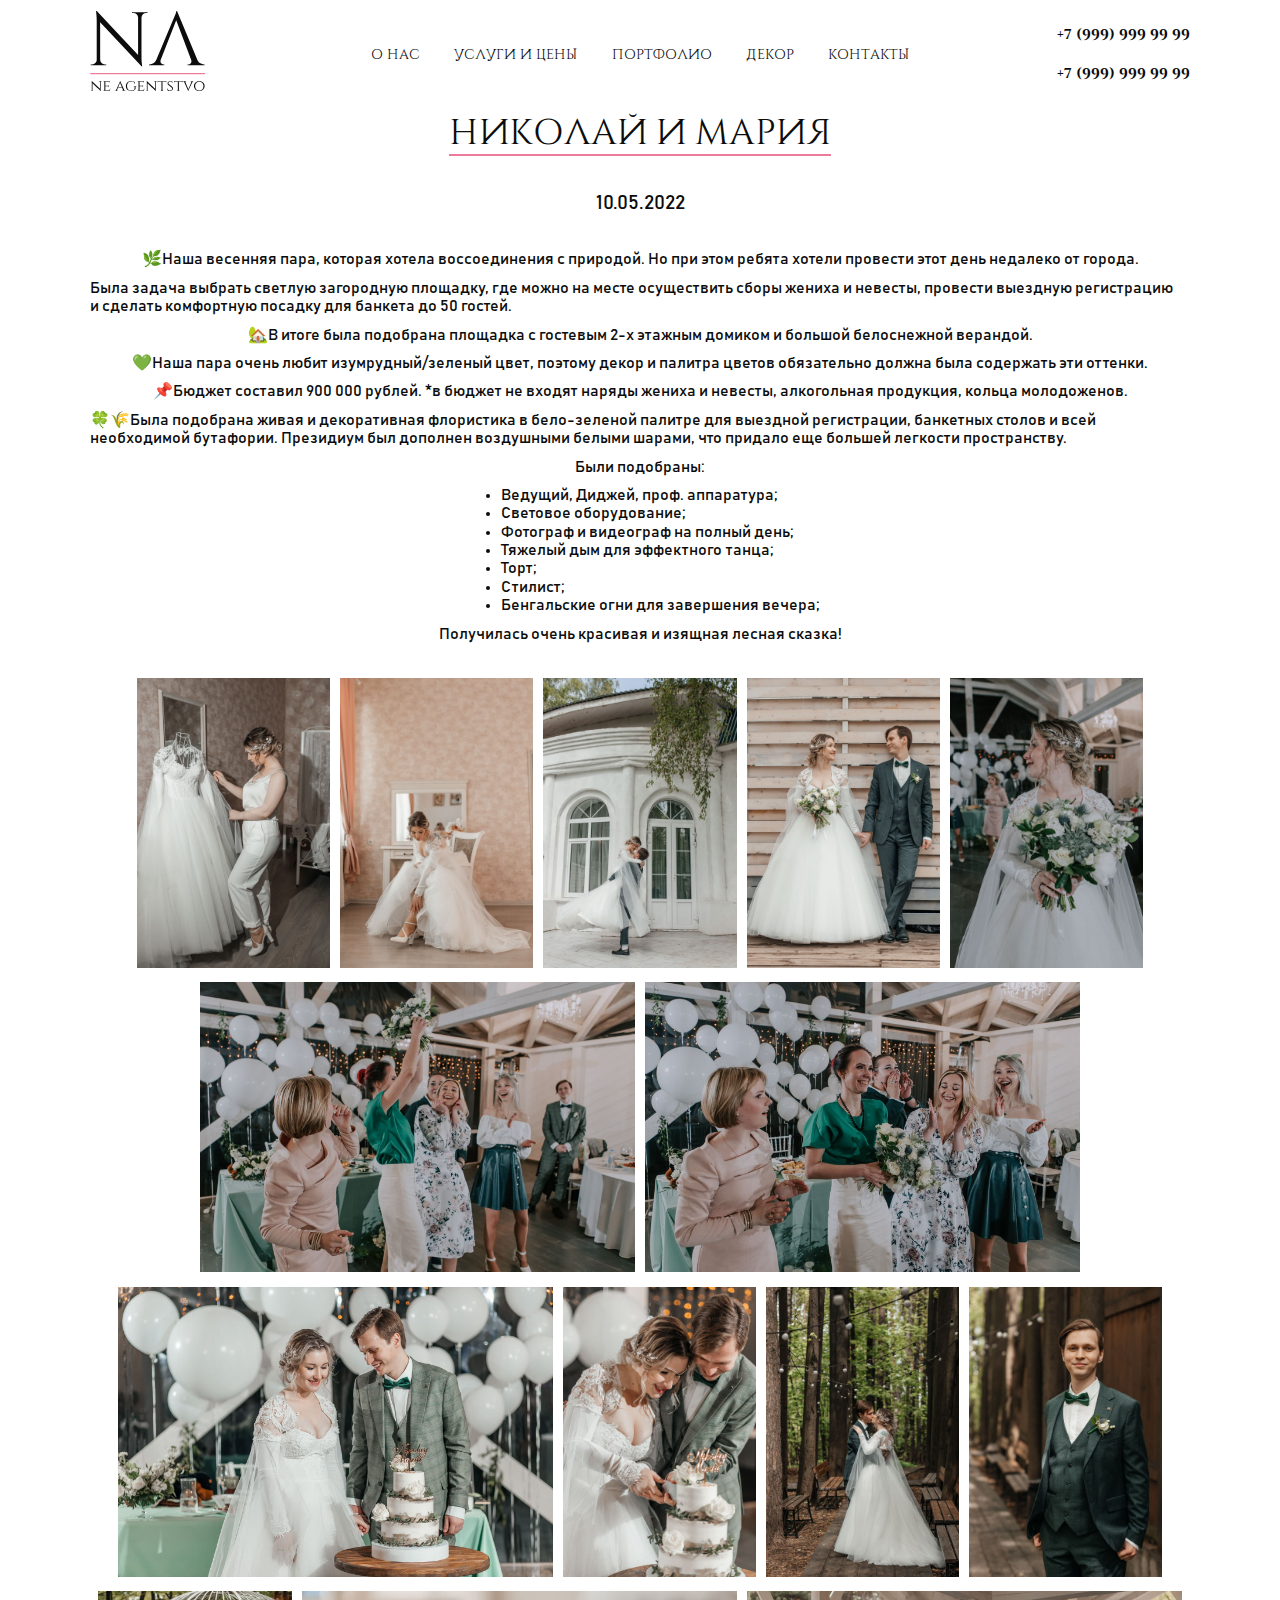
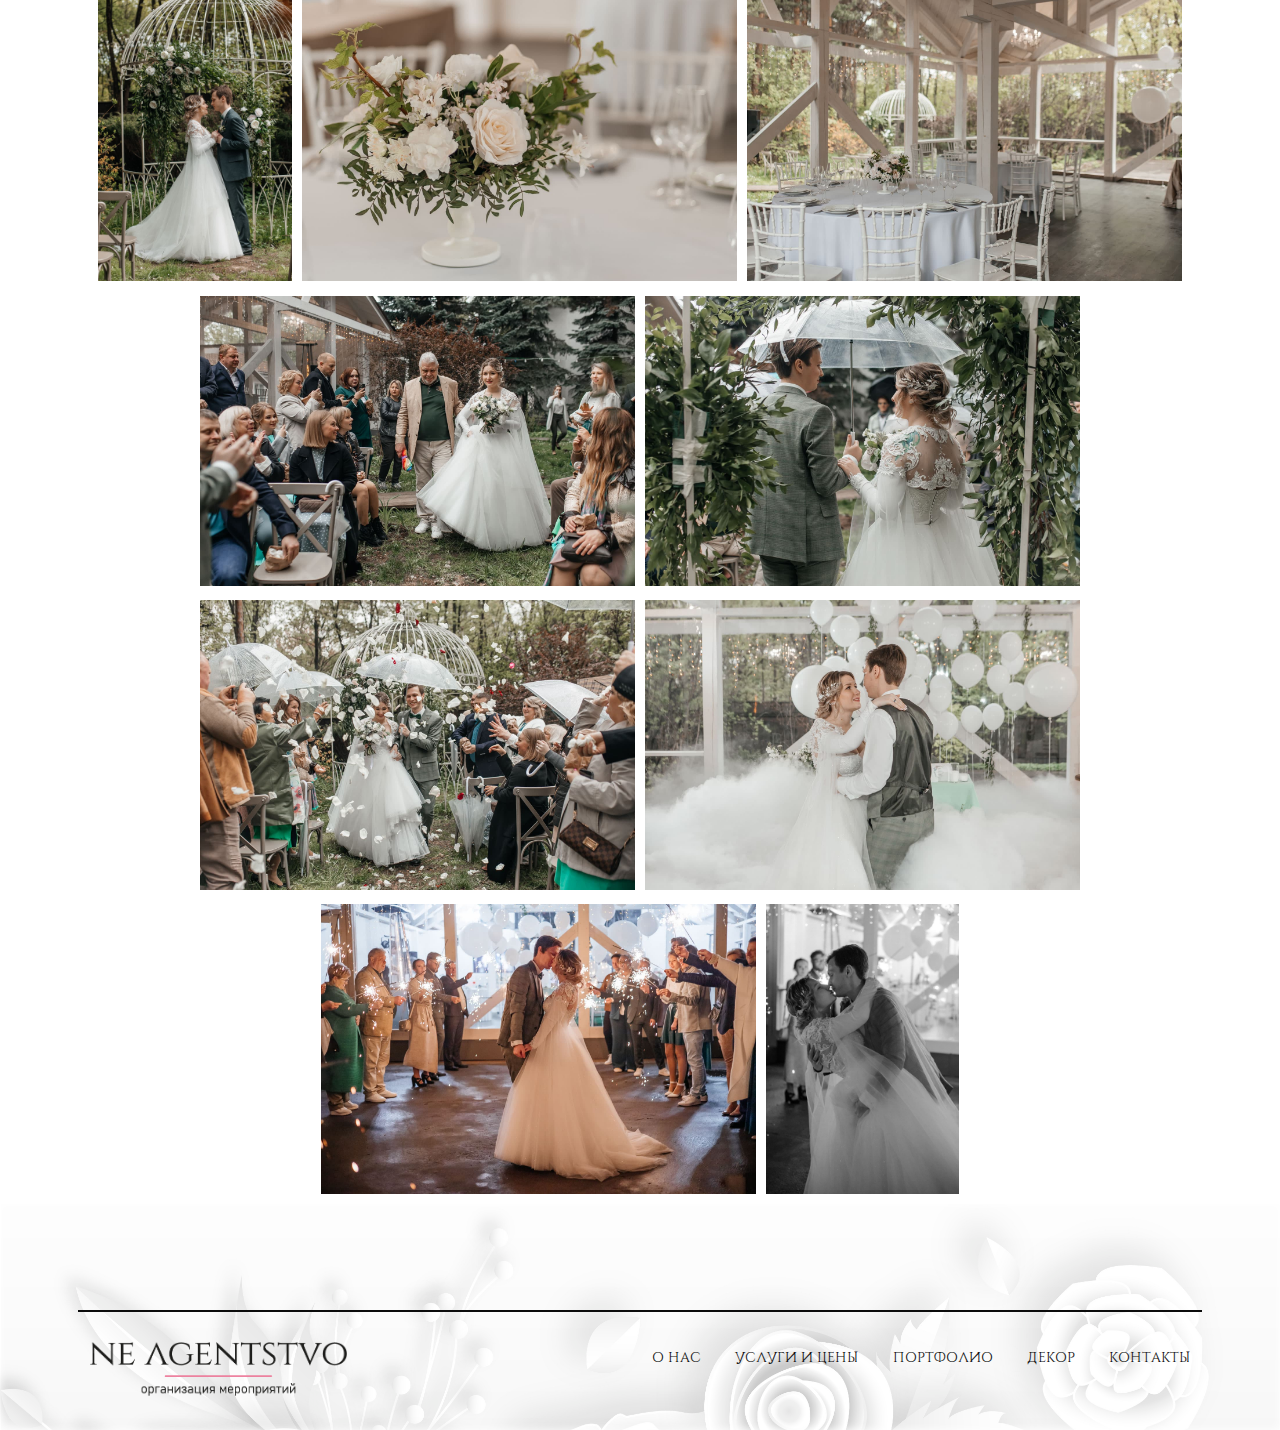
<file: file/portfolio1/index.html>
<!DOCTYPE html>
<html lang="ru">

<head>
  <meta charset="UTF-8">
  <meta http-equiv="X-UA-Compatible" content="IE=edge">
  <meta name="viewport" content="width=device-width, initial-scale=1.0">
  <title>Николай и Мария</title>
  <link rel="icon" href="../../img/favicon.png" type="image/png">
  <link rel="stylesheet" href="../../css/bootstrap-grid.min.css">
  <link rel="stylesheet" href="../../css/normalize.css">
  <link rel="stylesheet" href="../../css/style.css">
  <link rel="stylesheet" href="css/style.css">
</head>

<body>
  <header class="header header-portfolio">
    <div class="container">
      <div class="row">
        <a href="../../index.html" class="header__link col-2">
          <svg id="_Слой_2" data-name="Слой 2" xmlns="http://www.w3.org/2000/svg" viewbox="0 0 107.89 74.9">
            <defs>
              <style>
                .cls-1 {
                  fill: #0c0c0c;
                }

                .cls-2 {
                  fill: #ed7c99;
                }
              </style>
            </defs>
            <g id="_Слой_1-2" data-name="Слой 1">
              <g>
                <g>
                  <path class="cls-1"
                    d="m47.99,1.06h-8.72v.71h1.35c1.23,0,2.26.41,3.09,1.24.83.83,1.26,1.86,1.31,3.09v35.15L6.35,0h-.71c.43,3.5.64,6.45.64,8.87v36.81c0,1.18-.43,2.2-1.28,3.05-.85.85-1.87,1.28-3.05,1.28H.61v.71h14.61v-.71h-1.35c-1.18,0-2.2-.43-3.05-1.28-.85-.85-1.28-1.87-1.28-3.05h0l-.05-35.22,38.72,41.25h.64c-.24-1.75-.4-3.32-.5-4.72-.1-1.39-.14-2.85-.14-4.36V6.1c.05-1.23.5-2.26,1.35-3.09.85-.83,1.87-1.24,3.05-1.24h1.28v-.71h-5.89Z" />
                  <path class="cls-1"
                    d="m106.72,50c-1.09,0-2.22-.34-3.4-1.03-1.18-.68-2.13-1.83-2.84-3.44h0L81.47.07h-.64c0,.38-.13.97-.39,1.77-.26.8-.57,1.63-.92,2.48-.35.85-.79,1.87-1.31,3.05l-16.2,38.47c-.73,1.44-1.63,2.49-2.7,3.13-1.16.69-2.28,1.03-3.37,1.03h-.64v.71h14.26v-.71h-.64c-.57,0-1.12-.18-1.67-.53-.54-.35-.93-.86-1.17-1.53-.21-.59-.18-1.31.06-2.14l14.58-37.23,14.05,37.27c.39,1.26.27,2.26-.39,2.98-.71.78-1.51,1.17-2.41,1.17h-.64v.71h15.96v-.71h-.57Z" />
                </g>
                <g>
                  <path class="cls-1"
                    d="m9.95,65.84h-1.68v.15h.25c.23,0,.42.07.58.22.16.15.24.33.25.55v6.09l-7.67-7.22h-.15c.09.73.13,1.34.13,1.84v6.31c0,.22-.08.4-.24.55-.16.15-.35.22-.57.22h-.25v.15h2.79v-.15h-.25c-.22,0-.41-.07-.57-.22-.16-.15-.24-.33-.24-.55h0v-6.16s7.67,7.28,7.67,7.28h.13c-.05-.36-.08-.69-.1-.98-.02-.29-.03-.59-.03-.91v-6.25c0-.22.08-.4.24-.55.16-.15.35-.22.57-.22h.25v-.15h-1.11Z" />
                  <path class="cls-1"
                    d="m18.54,73.43c-.19.25-.43.45-.73.59-.3.14-.7.21-1.19.21h-2.24v-3.75h2.51c.21,0,.36.06.46.18.1.12.15.27.15.43v.19h.16v-2.06h-.16v.19c0,.17-.05.31-.15.43-.1.12-.25.18-.46.18h-2.51v-3.75h3.05c.23,0,.41.07.54.22.13.15.2.32.2.53v.22h.16v-1.67c-.13.05-.36.1-.71.15-.34.05-.67.08-.97.08h-4.28v.15h.21c.25,0,.45.07.6.22.16.15.24.33.25.56v6.97c0,.22-.09.4-.25.56-.16.16-.36.24-.6.24h-.21v.15h5.99l.81-2.11h-.15c-.14.31-.3.6-.49.85Z" />
                  <path class="cls-1"
                    d="m32.42,74.33c-.22-.14-.4-.38-.55-.72h0l-3.61-7.98h-.13c0,.1-.04.23-.1.4-.06.17-.13.34-.2.51-.07.17-.16.38-.27.61l-3.03,6.5c-.15.31-.33.54-.54.68-.22.14-.43.21-.63.21h-.12v.15h2.82v-.15h-.12c-.18,0-.33-.08-.47-.24-.13-.15-.14-.37-.05-.65l.82-1.95h3.73l.8,1.95c.09.28.08.5-.05.65-.14.16-.29.24-.46.24h-.12v.15h3.02v-.15h-.12c-.2,0-.4-.07-.62-.21Zm-6-3.07l1.7-4.03,1.65,4.03h-3.36Z" />
                  <path class="cls-1"
                    d="m40.81,70.64h.21c.22,0,.39.05.51.15.12.1.18.24.17.43v1.96c-.32.29-.65.54-1,.73-.35.19-.71.33-1.08.42-.37.09-.77.13-1.18.13-.75,0-1.41-.17-1.98-.51-.57-.34-1.01-.82-1.33-1.45-.31-.63-.47-1.37-.47-2.23s.16-1.61.47-2.23c.31-.62.75-1.11,1.32-1.45.57-.34,1.22-.51,1.97-.51.69,0,1.28.09,1.77.27.49.18.89.46,1.2.83.31.37.53.85.67,1.43h.13l-.32-2.08c-.32-.21-.67-.38-1.02-.51-.36-.13-.74-.23-1.14-.29-.4-.06-.82-.1-1.28-.1-.96,0-1.81.19-2.54.56-.73.37-1.29.9-1.7,1.59-.4.69-.6,1.51-.6,2.48s.2,1.77.6,2.46c.4.69.97,1.22,1.69,1.59.72.37,1.57.57,2.54.58.7,0,1.32-.1,1.87-.29.55-.2,1.01-.44,1.41-.74.39-.29.7-.58.93-.87v-1.77c0-.39.22-.59.66-.59h.21v-.15h-2.7v.15Z" />
                  <path class="cls-1"
                    d="m50.55,73.43c-.19.25-.43.45-.73.59-.3.14-.7.21-1.19.21h-2.24v-3.75h2.51c.21,0,.36.06.46.18.1.12.15.27.15.43v.19h.16v-2.06h-.16v.19c0,.17-.05.31-.15.43-.1.12-.25.18-.46.18h-2.51v-3.75h3.05c.23,0,.41.07.54.22.13.15.2.32.2.53v.22h.16v-1.67c-.13.05-.36.1-.71.15-.34.05-.67.08-.97.08h-4.28v.15h.21c.25,0,.45.07.6.22.16.15.24.33.25.56v6.97c0,.22-.09.4-.25.56-.16.16-.36.24-.6.24h-.21v.15h5.99l.81-2.11h-.15c-.14.31-.3.6-.49.85Z" />
                  <path class="cls-1"
                    d="m61.5,65.84h-1.68v.15h.25c.23,0,.42.07.58.22.16.15.24.33.25.55v6.09l-7.67-7.22h-.15c.09.73.13,1.34.13,1.84v6.31c0,.22-.08.4-.24.55-.16.15-.35.22-.57.22h-.25v.15h2.79v-.15h-.25c-.22,0-.41-.07-.57-.22-.16-.15-.24-.33-.24-.55h0v-6.16s7.67,7.28,7.67,7.28h.13c-.05-.36-.08-.69-.1-.98-.02-.29-.03-.59-.03-.91v-6.25c0-.22.08-.4.24-.55.16-.15.35-.22.57-.22h.25v-.15h-1.11Z" />
                  <path class="cls-1"
                    d="m70.41,65.79c-.22.02-.43.04-.63.04h-4.79c-.2,0-.41-.01-.63-.04-.23-.02-.43-.06-.61-.1-.18-.04-.32-.07-.41-.1v1.67h.16v-.24c0-.21.07-.38.2-.52.13-.14.31-.22.54-.23h2.67v7.48c0,.22-.1.4-.27.56-.17.16-.37.24-.6.24h-.18v.15h3.04v-.15h-.16c-.24,0-.44-.08-.6-.24-.17-.16-.26-.34-.27-.56v-7.48h2.67c.23,0,.41.09.54.23.13.14.2.32.2.52v.24h.16v-1.67c-.09.03-.23.06-.41.1-.19.04-.39.07-.61.1Z" />
                  <path class="cls-1"
                    d="m76.98,70.95l-2.98-2.3c-.15-.13-.26-.26-.35-.38-.08-.13-.14-.26-.18-.39-.03-.13-.05-.26-.05-.39,0-.39.16-.72.51-1,.35-.27.77-.41,1.26-.41.58,0,1.01.12,1.28.35.28.23.41.55.41.95h.18v-1.46s-.02,0-.02,0v-.15h-.53c-.06-.01-.1-.03-.17-.04-.15-.02-.33-.05-.54-.07-.21-.02-.45-.03-.72-.03-.45,0-.86.1-1.23.29-.37.19-.66.45-.88.77-.22.32-.32.69-.32,1.09,0,.26.05.53.15.81.1.29.28.55.56.78l2.95,2.27c.19.17.32.35.41.54.08.19.13.41.13.64,0,.48-.17.87-.52,1.16-.35.29-.83.44-1.44.46-.43,0-.81-.07-1.14-.23-.32-.16-.57-.4-.74-.72-.17-.31-.23-.69-.19-1.14h-.18c-.06.19-.11.4-.14.63-.03.24-.05.46-.05.67s.01.39.04.52c.19.16.42.29.71.39.28.1.59.18.92.23.33.05.64.07.92.07.48,0,.92-.11,1.32-.32.4-.21.72-.5.95-.86.24-.36.35-.76.34-1.19,0-.28-.07-.57-.18-.86-.11-.29-.28-.53-.5-.72Z" />
                  <path class="cls-1"
                    d="m85.74,65.79c-.22.02-.43.04-.63.04h-4.79c-.2,0-.41-.01-.63-.04-.23-.02-.43-.06-.61-.1-.18-.04-.32-.07-.41-.1v1.67h.16v-.24c0-.21.07-.38.2-.52.13-.14.31-.22.54-.23h2.67v7.48c0,.22-.1.4-.27.56-.17.16-.37.24-.6.24h-.18v.15h3.04v-.15h-.16c-.24,0-.44-.08-.6-.24-.17-.16-.26-.34-.27-.56v-7.48h2.67c.23,0,.41.09.54.23.13.14.2.32.2.52v.24h.16v-1.67c-.09.03-.23.06-.41.1-.19.04-.39.07-.61.1Z" />
                  <path class="cls-1"
                    d="m94.17,65.99h.1c.18,0,.33.08.47.24.13.16.14.37.05.65l-2.71,6.42-2.63-6.42c-.09-.28-.07-.5.06-.66.13-.16.28-.24.45-.24h.12v-.15h-3.02v.15h.12c.2,0,.4.07.62.21.22.14.4.38.55.72h0l3.61,7.98h.13c0-.1.04-.23.1-.4.06-.17.13-.34.2-.51.07-.17.16-.38.27-.61l3.03-6.5c.15-.31.33-.54.54-.68.22-.14.43-.21.63-.21h.12v-.15h-2.8v.15Z" />
                  <path class="cls-1"
                    d="m106.91,68.39c-.26-.57-.61-1.05-1.07-1.47-.46-.41-.99-.73-1.59-.95s-1.25-.33-1.94-.33-1.33.11-1.93.33c-.6.22-1.13.54-1.59.95-.46.41-.81.9-1.07,1.47-.26.57-.38,1.19-.38,1.88s.13,1.31.38,1.88c.26.57.61,1.05,1.07,1.47.46.41.99.73,1.59.95.6.22,1.24.33,1.93.33s1.33-.11,1.94-.33c.6-.22,1.14-.54,1.59-.95.46-.41.81-.9,1.07-1.47.26-.57.38-1.19.38-1.88s-.13-1.31-.38-1.88Zm-1.22,4.06c-.34.63-.81,1.12-1.4,1.47-.59.35-1.25.53-1.98.53s-1.37-.18-1.96-.53-1.06-.85-1.4-1.47c-.34-.63-.52-1.36-.52-2.18s.17-1.57.52-2.19c.34-.62.81-1.11,1.4-1.47s1.24-.53,1.96-.53,1.39.18,1.98.53c.59.35,1.06.84,1.4,1.47.34.62.52,1.35.52,2.19s-.17,1.55-.52,2.18Z" />
                </g>
                <path class="cls-2"
                  d="m107.29,59.2H.6c-.33,0-.6-.27-.6-.6s.27-.6.6-.6h106.7c.33,0,.6.27.6.6s-.27.6-.6.6Z" />
              </g>
            </g>
          </svg>
          <!-- <img class="header__logo" src="../../img/logo.png" alt="Логотип Неагентство"> -->
        </a>
        <nav class="header__nav nav col-6">
          <ul class="nav__list list-reset flex">
            <li class="nav__item">
              <a href="../../index.html#about-us" class="nav__link">
                О нас
              </a>
            </li>
            <li class="nav__item">
              <a href="../../index.html#services" class="nav__link">
                Услуги и цены
              </a>
            </li>
            <li class="nav__item">
              <a href="../../index.html#portfolio" class="nav__link">
                Портфолио
              </a>
            </li>
            <li class="nav__item">
              <a href="../../index.html#decor" class="nav__link">
                Декор
              </a>
            </li>
            <li class="nav__item">
              <a href="../../index.html#contacts" class="nav__link">
                Контакты
              </a>
            </li>
          </ul>
        </nav>
        <div class="header__contacts col-2 flex">
          <a href="https://wa.me/79645806769?text=%D0%9F%D1%80%D0%B8%D0%B2%D0%B5%D1%82!%20%F0%9F%91%8B%20%D0%9C%D0%B5%D0%BD%D1%8F%20%D0%B8%D0%BD%D1%82%D0%B5%D1%80%D0%B5%D1%81%D1%83%D0%B5%D1%82..."
            class="header__link-contacts">
            +7 (999) 999 99 99
          </a>
          <a href="https://wa.me/79939011820?text=%D0%9F%D1%80%D0%B8%D0%B2%D0%B5%D1%82!%20%F0%9F%91%8B%20%D0%9C%D0%B5%D0%BD%D1%8F%20%D0%B8%D0%BD%D1%82%D0%B5%D1%80%D0%B5%D1%81%D1%83%D0%B5%D1%82..."
            class="header__link-contacts">
            +7 (999) 999 99 99
          </a>
        </div>
      </div>
    </div>
  </header>
  <main class="main">
    <div class="container flex">
      <h1 class="section-title">
        Николай и Мария
      </h1>
      <p class="portfolio__descr">
        10.05.2022
      </p>
      <p class="portfolio__text">
        🌿Наша весенняя пара, которая хотела воссоединения с&nbsp;природой. Но&nbsp;при этом ребята хотели провести этот
        день недалеко от&nbsp;города.
      </p>
      <p class="portfolio__text">
        Была задача выбрать светлую загородную площадку, где можно на&nbsp;месте осуществить сборы жениха
        и&nbsp;невесты, провести выездную регистрацию и&nbsp;сделать комфортную посадку для банкета
        до&nbsp;50&nbsp;гостей.
      </p>
      <p class="portfolio__text">
        🏡В итоге была подобрана площадка с&nbsp;гостевым 2-х этажным домиком и&nbsp;большой белоснежной верандой.
      </p>
      <p class="portfolio__text">
        💚Наша пара очень любит изумрудный/зеленый цвет, поэтому декор и&nbsp;палитра цветов обязательно должна была
        содержать эти оттенки.
      </p>
      <p class="portfolio__text">
        📌Бюджет составил 900&nbsp;000&nbsp;рублей. *в&nbsp;бюджет не&nbsp;входят наряды жениха и&nbsp;невесты,
        алкогольная продукция, кольца молодоженов.
      </p>
      <p class="portfolio__text">
        🍀🌾Была подобрана живая и&nbsp;декоративная флористика в&nbsp;бело-зеленой палитре для выездной регистрации,
        банкетных столов и&nbsp;всей необходимой бутафории.
        Президиум был дополнен воздушными белыми шарами, что придало еще большей легкости пространству.
      </p>
      <p class="portfolio__text">
        Были подобраны:
      </p>
      <ul class="list__portfolio">
        <li class="item__portfolio">
          Ведущий, Диджей, проф. аппаратура;
        </li>
        <li class="item__portfolio">
          Световое оборудование;
        </li>
        <li class="item__portfolio">
          Фотограф и видеограф на полный день;
        </li>
        <li class="item__portfolio">
          Тяжелый дым для эффектного танца;
        </li>
        <li class="item__portfolio">
          Торт;
        </li>
        <li class="item__portfolio">
          Стилист;
        </li>
        <li class="item__portfolio">
          Бенгальские огни для завершения вечера;
        </li>
      </ul>
      <p class="portfolio__text">
        Получилась очень красивая и&nbsp;изящная лесная сказка!
      </p>
      <ul class="list list-reset flex">
        <li class="item">
          <img src="img/prt1.jpg" alt="Фото свадебного мероприятия Евгении и Роман">
        </li>
        <li class="item">
          <img src="img/prt2.jpg" alt="Фото свадебного мероприятия Евгении и Роман">
        </li>
        <li class="item">
          <img src="img/prt3.jpg" alt="Фото свадебного мероприятия Евгении и Роман">
        </li>
        <li class="item">
          <img src="img/prt4.jpg" alt="Фото свадебного мероприятия Евгении и Роман">
        </li>
        <li class="item">
          <img src="img/prt5.jpg" alt="Фото свадебного мероприятия Евгении и Роман">
        </li>
        <li class="item">
          <img src="img/prt6.jpg" alt="Фото свадебного мероприятия Евгении и Роман">
        </li>
        <li class="item">
          <img src="img/prt7.jpg" alt="Фото свадебного мероприятия Евгении и Роман">
        </li>
        <li class="item">
          <img src="img/prt8.jpg" alt="Фото свадебного мероприятия Евгении и Роман">
        </li>
        <li class="item">
          <img src="img/prt9.jpg" alt="Фото свадебного мероприятия Евгении и Роман">
        </li>
        <li class="item">
          <img src="img/prt10.jpg" alt="Фото свадебного мероприятия Евгении и Роман">
        </li>
        <li class="item">
          <img src="img/prt11.jpg" alt="Фото свадебного мероприятия Евгении и Роман">
        </li>
        <li class="item">
          <img src="img/prt12.jpg" alt="Фото свадебного мероприятия Евгении и Роман">
        </li>
        <li class="item">
          <img src="img/prt13.jpg" alt="Фото свадебного мероприятия Евгении и Роман">
        </li>
        <li class="item">
          <img src="img/prt14.jpg" alt="Фото свадебного мероприятия Евгении и Роман">
        </li>
        <li class="item">
          <img src="img/prt15.jpg" alt="Фото свадебного мероприятия Евгении и Роман">
        </li>
        <li class="item">
          <img src="img/prt16.jpg" alt="Фото свадебного мероприятия Евгении и Роман">
        </li>
        <li class="item">
          <img src="img/prt17.jpg" alt="Фото свадебного мероприятия Евгении и Роман">
        </li>
        <li class="item">
          <img src="img/prt18.jpg" alt="Фото свадебного мероприятия Евгении и Роман">
        </li>
        <li class="item">
          <img src="img/prt19.jpg" alt="Фото свадебного мероприятия Евгении и Роман">
        </li>
        <li class="item">
          <img src="img/prt20.jpg" alt="Фото свадебного мероприятия Евгении и Роман">
        </li>
      </ul>
    </div>
  </main>
  <footer class="footer">
    <div class="container">
      <div class="row">
        <a href="#" class="footer__link col-3">
          <img class="footer__logo" src="../../img/dop_logo.png" alt="Логотип Неагентство">
        </a>
        <nav class="footer__nav nav col-6">
          <ul class="nav__list list-reset flex">
            <li class="nav__item">
              <a href="../../index.html#about-us" class="nav__link">
                О нас
              </a>
            </li>
            <li class="nav__item">
              <a href="../../index.html#services" class="nav__link">
                Услуги и цены
              </a>
            </li>
            <li class="nav__item">
              <a href="../../index.html#portfolio" class="nav__link">
                Портфолио
              </a>
            </li>
            <li class="nav__item">
              <a href="../../index.html#decor" class="nav__link">
                Декор
              </a>
            </li>
            <li class="nav__item">
              <a href="../../index.html#contacts" class="nav__link">
                Контакты
              </a>
            </li>
          </ul>
        </nav>
      </div>
    </div>
  </footer>
</body>

</html>
</file>
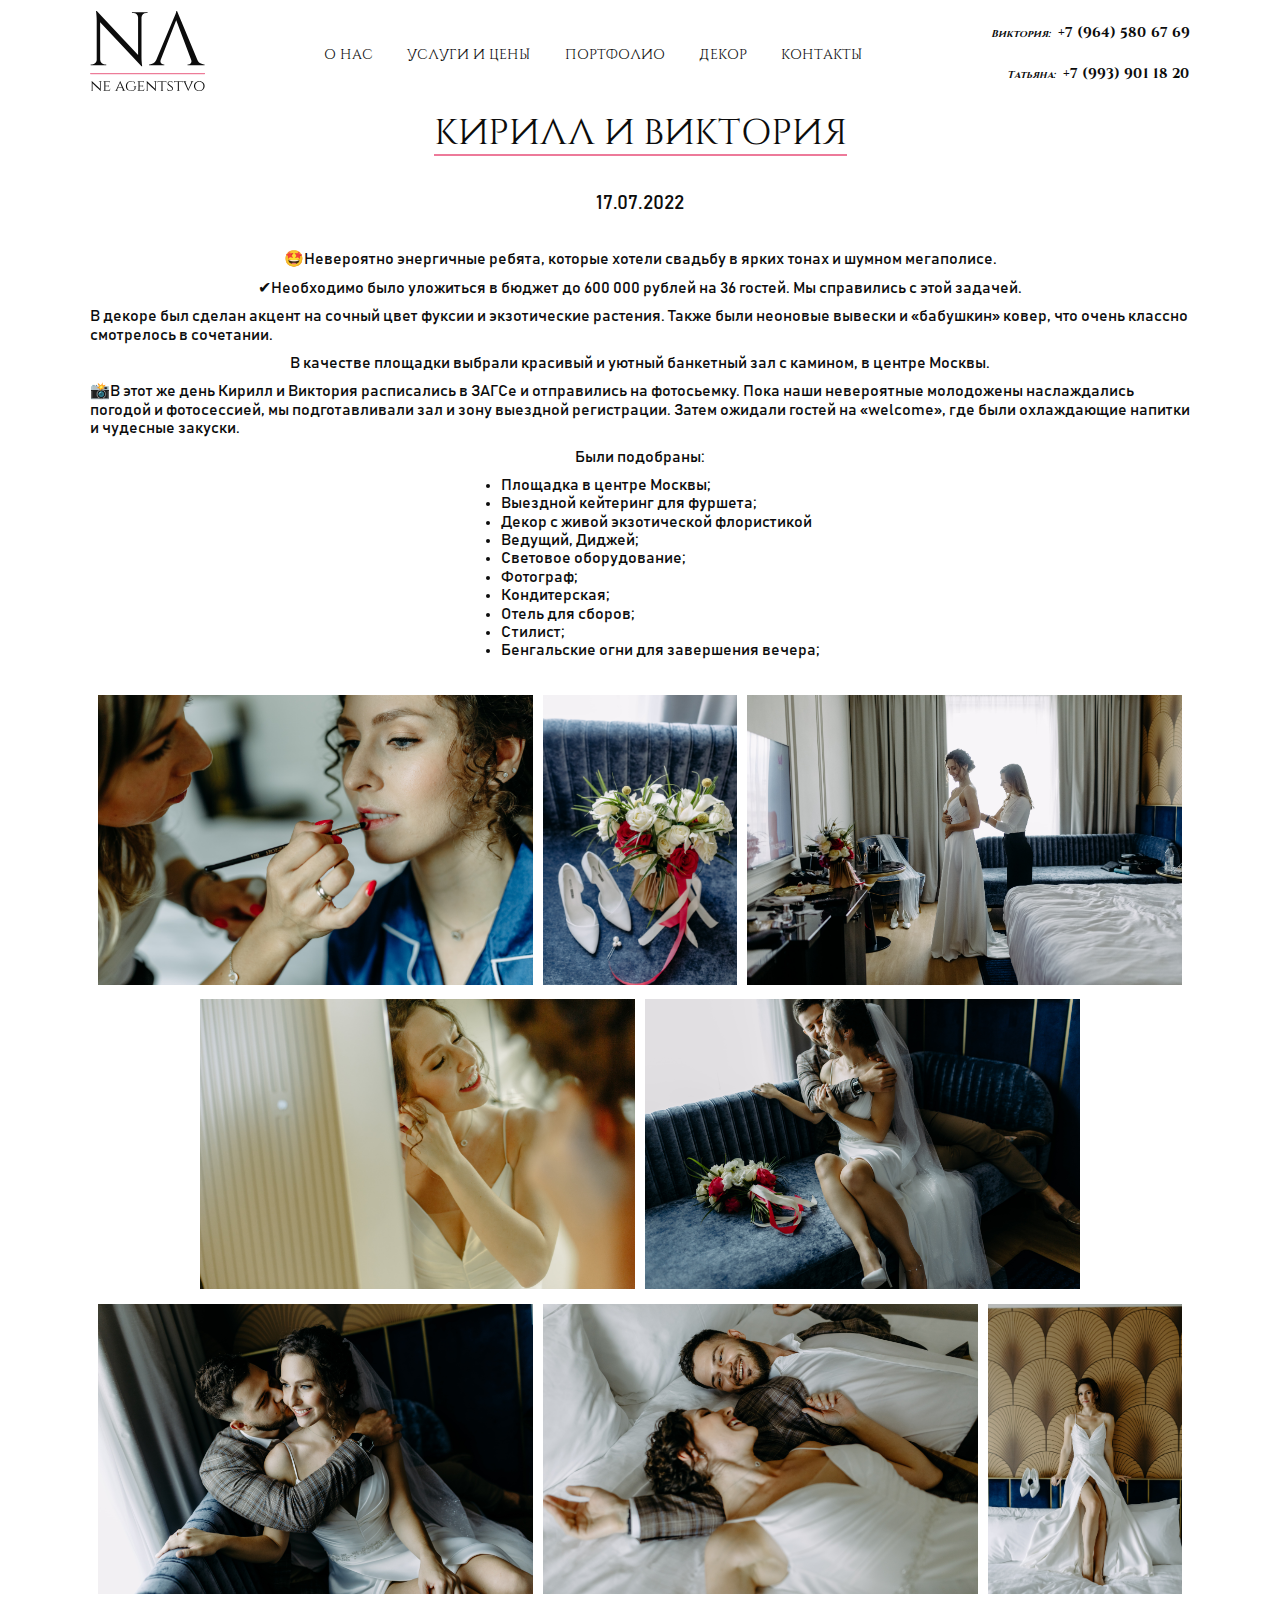
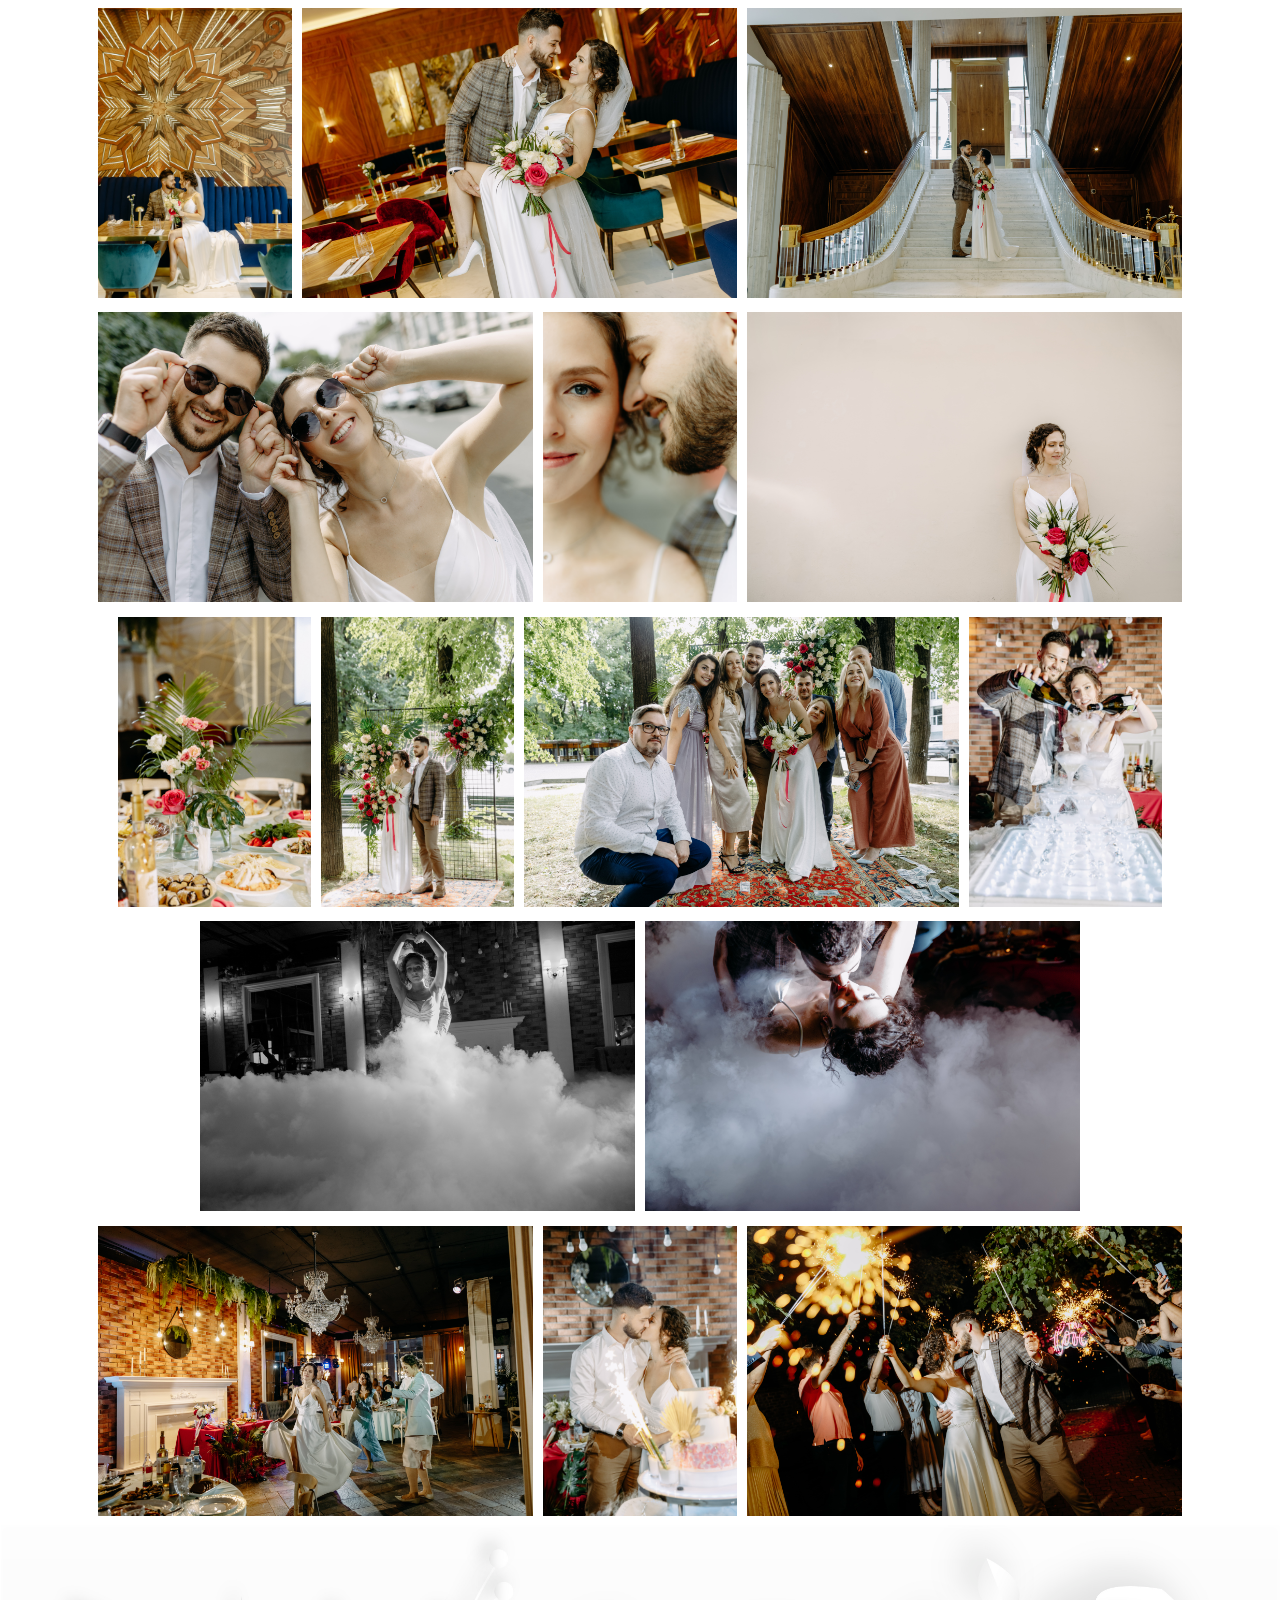
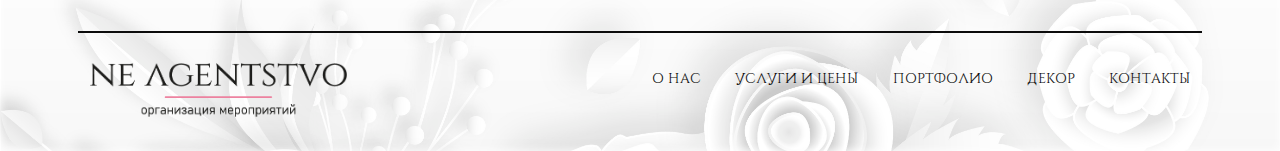
<file: file/portfolio2/index.html>
<!DOCTYPE html>
<html lang="ru">

<head>
  <meta charset="UTF-8">
  <meta http-equiv="X-UA-Compatible" content="IE=edge">
  <meta name="viewport" content="width=device-width, initial-scale=1.0">
  <title>Кирилл и Виктория</title>
  <link rel="icon" href="../../img/favicon.png" type="image/png">
  <link rel="stylesheet" href="../../css/bootstrap-grid.min.css">
  <link rel="stylesheet" href="../../css/normalize.css">
  <link rel="stylesheet" href="../../css/style.css">
  <link rel="stylesheet" href="css/style.css">
</head>

<body>
  <header class="header header-portfolio">
    <div class="container">
      <div class="row">
        <a href="../../index.html" class="header__link col-2">
          <svg id="_Слой_2" data-name="Слой 2" xmlns="http://www.w3.org/2000/svg" viewbox="0 0 107.89 74.9">
            <defs>
              <style>
                .cls-1 {
                  fill: #0c0c0c;
                }

                .cls-2 {
                  fill: #ed7c99;
                }
              </style>
            </defs>
            <g id="_Слой_1-2" data-name="Слой 1">
              <g>
                <g>
                  <path class="cls-1"
                    d="m47.99,1.06h-8.72v.71h1.35c1.23,0,2.26.41,3.09,1.24.83.83,1.26,1.86,1.31,3.09v35.15L6.35,0h-.71c.43,3.5.64,6.45.64,8.87v36.81c0,1.18-.43,2.2-1.28,3.05-.85.85-1.87,1.28-3.05,1.28H.61v.71h14.61v-.71h-1.35c-1.18,0-2.2-.43-3.05-1.28-.85-.85-1.28-1.87-1.28-3.05h0l-.05-35.22,38.72,41.25h.64c-.24-1.75-.4-3.32-.5-4.72-.1-1.39-.14-2.85-.14-4.36V6.1c.05-1.23.5-2.26,1.35-3.09.85-.83,1.87-1.24,3.05-1.24h1.28v-.71h-5.89Z" />
                  <path class="cls-1"
                    d="m106.72,50c-1.09,0-2.22-.34-3.4-1.03-1.18-.68-2.13-1.83-2.84-3.44h0L81.47.07h-.64c0,.38-.13.97-.39,1.77-.26.8-.57,1.63-.92,2.48-.35.85-.79,1.87-1.31,3.05l-16.2,38.47c-.73,1.44-1.63,2.49-2.7,3.13-1.16.69-2.28,1.03-3.37,1.03h-.64v.71h14.26v-.71h-.64c-.57,0-1.12-.18-1.67-.53-.54-.35-.93-.86-1.17-1.53-.21-.59-.18-1.31.06-2.14l14.58-37.23,14.05,37.27c.39,1.26.27,2.26-.39,2.98-.71.78-1.51,1.17-2.41,1.17h-.64v.71h15.96v-.71h-.57Z" />
                </g>
                <g>
                  <path class="cls-1"
                    d="m9.95,65.84h-1.68v.15h.25c.23,0,.42.07.58.22.16.15.24.33.25.55v6.09l-7.67-7.22h-.15c.09.73.13,1.34.13,1.84v6.31c0,.22-.08.4-.24.55-.16.15-.35.22-.57.22h-.25v.15h2.79v-.15h-.25c-.22,0-.41-.07-.57-.22-.16-.15-.24-.33-.24-.55h0v-6.16s7.67,7.28,7.67,7.28h.13c-.05-.36-.08-.69-.1-.98-.02-.29-.03-.59-.03-.91v-6.25c0-.22.08-.4.24-.55.16-.15.35-.22.57-.22h.25v-.15h-1.11Z" />
                  <path class="cls-1"
                    d="m18.54,73.43c-.19.25-.43.45-.73.59-.3.14-.7.21-1.19.21h-2.24v-3.75h2.51c.21,0,.36.06.46.18.1.12.15.27.15.43v.19h.16v-2.06h-.16v.19c0,.17-.05.31-.15.43-.1.12-.25.18-.46.18h-2.51v-3.75h3.05c.23,0,.41.07.54.22.13.15.2.32.2.53v.22h.16v-1.67c-.13.05-.36.1-.71.15-.34.05-.67.08-.97.08h-4.28v.15h.21c.25,0,.45.07.6.22.16.15.24.33.25.56v6.97c0,.22-.09.4-.25.56-.16.16-.36.24-.6.24h-.21v.15h5.99l.81-2.11h-.15c-.14.31-.3.6-.49.85Z" />
                  <path class="cls-1"
                    d="m32.42,74.33c-.22-.14-.4-.38-.55-.72h0l-3.61-7.98h-.13c0,.1-.04.23-.1.4-.06.17-.13.34-.2.51-.07.17-.16.38-.27.61l-3.03,6.5c-.15.31-.33.54-.54.68-.22.14-.43.21-.63.21h-.12v.15h2.82v-.15h-.12c-.18,0-.33-.08-.47-.24-.13-.15-.14-.37-.05-.65l.82-1.95h3.73l.8,1.95c.09.28.08.5-.05.65-.14.16-.29.24-.46.24h-.12v.15h3.02v-.15h-.12c-.2,0-.4-.07-.62-.21Zm-6-3.07l1.7-4.03,1.65,4.03h-3.36Z" />
                  <path class="cls-1"
                    d="m40.81,70.64h.21c.22,0,.39.05.51.15.12.1.18.24.17.43v1.96c-.32.29-.65.54-1,.73-.35.19-.71.33-1.08.42-.37.09-.77.13-1.18.13-.75,0-1.41-.17-1.98-.51-.57-.34-1.01-.82-1.33-1.45-.31-.63-.47-1.37-.47-2.23s.16-1.61.47-2.23c.31-.62.75-1.11,1.32-1.45.57-.34,1.22-.51,1.97-.51.69,0,1.28.09,1.77.27.49.18.89.46,1.2.83.31.37.53.85.67,1.43h.13l-.32-2.08c-.32-.21-.67-.38-1.02-.51-.36-.13-.74-.23-1.14-.29-.4-.06-.82-.1-1.28-.1-.96,0-1.81.19-2.54.56-.73.37-1.29.9-1.7,1.59-.4.69-.6,1.51-.6,2.48s.2,1.77.6,2.46c.4.69.97,1.22,1.69,1.59.72.37,1.57.57,2.54.58.7,0,1.32-.1,1.87-.29.55-.2,1.01-.44,1.41-.74.39-.29.7-.58.93-.87v-1.77c0-.39.22-.59.66-.59h.21v-.15h-2.7v.15Z" />
                  <path class="cls-1"
                    d="m50.55,73.43c-.19.25-.43.45-.73.59-.3.14-.7.21-1.19.21h-2.24v-3.75h2.51c.21,0,.36.06.46.18.1.12.15.27.15.43v.19h.16v-2.06h-.16v.19c0,.17-.05.31-.15.43-.1.12-.25.18-.46.18h-2.51v-3.75h3.05c.23,0,.41.07.54.22.13.15.2.32.2.53v.22h.16v-1.67c-.13.05-.36.1-.71.15-.34.05-.67.08-.97.08h-4.28v.15h.21c.25,0,.45.07.6.22.16.15.24.33.25.56v6.97c0,.22-.09.4-.25.56-.16.16-.36.24-.6.24h-.21v.15h5.99l.81-2.11h-.15c-.14.31-.3.6-.49.85Z" />
                  <path class="cls-1"
                    d="m61.5,65.84h-1.68v.15h.25c.23,0,.42.07.58.22.16.15.24.33.25.55v6.09l-7.67-7.22h-.15c.09.73.13,1.34.13,1.84v6.31c0,.22-.08.4-.24.55-.16.15-.35.22-.57.22h-.25v.15h2.79v-.15h-.25c-.22,0-.41-.07-.57-.22-.16-.15-.24-.33-.24-.55h0v-6.16s7.67,7.28,7.67,7.28h.13c-.05-.36-.08-.69-.1-.98-.02-.29-.03-.59-.03-.91v-6.25c0-.22.08-.4.24-.55.16-.15.35-.22.57-.22h.25v-.15h-1.11Z" />
                  <path class="cls-1"
                    d="m70.41,65.79c-.22.02-.43.04-.63.04h-4.79c-.2,0-.41-.01-.63-.04-.23-.02-.43-.06-.61-.1-.18-.04-.32-.07-.41-.1v1.67h.16v-.24c0-.21.07-.38.2-.52.13-.14.31-.22.54-.23h2.67v7.48c0,.22-.1.4-.27.56-.17.16-.37.24-.6.24h-.18v.15h3.04v-.15h-.16c-.24,0-.44-.08-.6-.24-.17-.16-.26-.34-.27-.56v-7.48h2.67c.23,0,.41.09.54.23.13.14.2.32.2.52v.24h.16v-1.67c-.09.03-.23.06-.41.1-.19.04-.39.07-.61.1Z" />
                  <path class="cls-1"
                    d="m76.98,70.95l-2.98-2.3c-.15-.13-.26-.26-.35-.38-.08-.13-.14-.26-.18-.39-.03-.13-.05-.26-.05-.39,0-.39.16-.72.51-1,.35-.27.77-.41,1.26-.41.58,0,1.01.12,1.28.35.28.23.41.55.41.95h.18v-1.46s-.02,0-.02,0v-.15h-.53c-.06-.01-.1-.03-.17-.04-.15-.02-.33-.05-.54-.07-.21-.02-.45-.03-.72-.03-.45,0-.86.1-1.23.29-.37.19-.66.45-.88.77-.22.32-.32.69-.32,1.09,0,.26.05.53.15.81.1.29.28.55.56.78l2.95,2.27c.19.17.32.35.41.54.08.19.13.41.13.64,0,.48-.17.87-.52,1.16-.35.29-.83.44-1.44.46-.43,0-.81-.07-1.14-.23-.32-.16-.57-.4-.74-.72-.17-.31-.23-.69-.19-1.14h-.18c-.06.19-.11.4-.14.63-.03.24-.05.46-.05.67s.01.39.04.52c.19.16.42.29.71.39.28.1.59.18.92.23.33.05.64.07.92.07.48,0,.92-.11,1.32-.32.4-.21.72-.5.95-.86.24-.36.35-.76.34-1.19,0-.28-.07-.57-.18-.86-.11-.29-.28-.53-.5-.72Z" />
                  <path class="cls-1"
                    d="m85.74,65.79c-.22.02-.43.04-.63.04h-4.79c-.2,0-.41-.01-.63-.04-.23-.02-.43-.06-.61-.1-.18-.04-.32-.07-.41-.1v1.67h.16v-.24c0-.21.07-.38.2-.52.13-.14.31-.22.54-.23h2.67v7.48c0,.22-.1.4-.27.56-.17.16-.37.24-.6.24h-.18v.15h3.04v-.15h-.16c-.24,0-.44-.08-.6-.24-.17-.16-.26-.34-.27-.56v-7.48h2.67c.23,0,.41.09.54.23.13.14.2.32.2.52v.24h.16v-1.67c-.09.03-.23.06-.41.1-.19.04-.39.07-.61.1Z" />
                  <path class="cls-1"
                    d="m94.17,65.99h.1c.18,0,.33.08.47.24.13.16.14.37.05.65l-2.71,6.42-2.63-6.42c-.09-.28-.07-.5.06-.66.13-.16.28-.24.45-.24h.12v-.15h-3.02v.15h.12c.2,0,.4.07.62.21.22.14.4.38.55.72h0l3.61,7.98h.13c0-.1.04-.23.1-.4.06-.17.13-.34.2-.51.07-.17.16-.38.27-.61l3.03-6.5c.15-.31.33-.54.54-.68.22-.14.43-.21.63-.21h.12v-.15h-2.8v.15Z" />
                  <path class="cls-1"
                    d="m106.91,68.39c-.26-.57-.61-1.05-1.07-1.47-.46-.41-.99-.73-1.59-.95s-1.25-.33-1.94-.33-1.33.11-1.93.33c-.6.22-1.13.54-1.59.95-.46.41-.81.9-1.07,1.47-.26.57-.38,1.19-.38,1.88s.13,1.31.38,1.88c.26.57.61,1.05,1.07,1.47.46.41.99.73,1.59.95.6.22,1.24.33,1.93.33s1.33-.11,1.94-.33c.6-.22,1.14-.54,1.59-.95.46-.41.81-.9,1.07-1.47.26-.57.38-1.19.38-1.88s-.13-1.31-.38-1.88Zm-1.22,4.06c-.34.63-.81,1.12-1.4,1.47-.59.35-1.25.53-1.98.53s-1.37-.18-1.96-.53-1.06-.85-1.4-1.47c-.34-.63-.52-1.36-.52-2.18s.17-1.57.52-2.19c.34-.62.81-1.11,1.4-1.47s1.24-.53,1.96-.53,1.39.18,1.98.53c.59.35,1.06.84,1.4,1.47.34.62.52,1.35.52,2.19s-.17,1.55-.52,2.18Z" />
                </g>
                <path class="cls-2"
                  d="m107.29,59.2H.6c-.33,0-.6-.27-.6-.6s.27-.6.6-.6h106.7c.33,0,.6.27.6.6s-.27.6-.6.6Z" />
              </g>
            </g>
          </svg>
          <!-- <img class="header__logo" src="../../img/logo.png" alt="Логотип Неагентство"> -->
        </a>
        <nav class="header__nav nav col-6">
          <ul class="nav__list list-reset flex">
            <li class="nav__item">
              <a href="../../index.html#about-us" class="nav__link">
                О нас
              </a>
            </li>
            <li class="nav__item">
              <a href="../../index.html#services" class="nav__link">
                Услуги и цены
              </a>
            </li>
            <li class="nav__item">
              <a href="../../index.html#portfolio" class="nav__link">
                Портфолио
              </a>
            </li>
            <li class="nav__item">
              <a href="../../index.html#decor" class="nav__link">
                Декор
              </a>
            </li>
            <li class="nav__item">
              <a href="../../index.html#contacts" class="nav__link">
                Контакты
              </a>
            </li>
          </ul>
        </nav>
        <div class="header__contacts col-3 flex">
          <a href="https://wa.me/79645806769?text=%D0%9F%D1%80%D0%B8%D0%B2%D0%B5%D1%82!%20%F0%9F%91%8B%20%D0%9C%D0%B5%D0%BD%D1%8F%20%D0%B8%D0%BD%D1%82%D0%B5%D1%80%D0%B5%D1%81%D1%83%D0%B5%D1%82..."
            class="header__link-contacts" target="_blank">
            <i>Виктория:</i>
            &nbsp;+7 (964) 580 67 69
          </a>
          <a href="https://wa.me/79939011820?text=%D0%9F%D1%80%D0%B8%D0%B2%D0%B5%D1%82!%20%F0%9F%91%8B%20%D0%9C%D0%B5%D0%BD%D1%8F%20%D0%B8%D0%BD%D1%82%D0%B5%D1%80%D0%B5%D1%81%D1%83%D0%B5%D1%82..."
            class="header__link-contacts" target="_blank">
            <i>Татьяна:</i>
            &nbsp;+7 (993) 901 18 20
          </a>
        </div>
      </div>
    </div>
  </header>
  <main class="main">
    <div class="container flex">
      <h1 class="section-title">
        Кирилл и Виктория
      </h1>
      <p class="portfolio__descr">
        17.07.2022
      </p>
      <p class="portfolio__text">
        🤩Невероятно энергичные ребята, которые хотели свадьбу в&nbsp;ярких тонах и&nbsp;шумном мегаполисе.
      </p>
      <p class="portfolio__text">
        ✔Необходимо было уложиться в&nbsp;бюджет до&nbsp;600&nbsp;000 рублей на&nbsp;36&nbsp;гостей. Мы&nbsp;справились
        с&nbsp;этой задачей.
      </p>
      <p class="portfolio__text">
        В&nbsp;декоре был сделан акцент на&nbsp;сочный цвет фуксии и&nbsp;экзотические растения. Также были неоновые
        вывески и&nbsp;&laquo;бабушкин&raquo; ковер, что очень классно смотрелось в&nbsp;сочетании.
      </p>
      <p class="portfolio__text">
        В&nbsp;качестве площадки выбрали красивый и&nbsp;уютный банкетный зал с&nbsp;камином, в&nbsp;центре Москвы.
      </p>
      <p class="portfolio__text">
        📸В этот&nbsp;же день Кирилл и&nbsp;Виктория расписались в&nbsp;ЗАГСе и&nbsp;отправились на&nbsp;фотосьемку.
        Пока наши невероятные молодожены наслаждались погодой и&nbsp;фотосессией, мы&nbsp;подготавливали зал и&nbsp;зону
        выездной регистрации. Затем ожидали гостей на&nbsp;&laquo;welcome&raquo;, где были охлаждающие напитки
        и&nbsp;чудесные закуски.
      </p>
      <p class="portfolio__text">
        Были подобраны:
      </p>
      <ul class="list__portfolio">
        <li class="item__portfolio">
          Площадка в центре Москвы;
        </li>
        <li class="item__portfolio">
          Выездной кейтеринг для фуршета;
        </li>
        <li class="item__portfolio">
          Декор с живой экзотической флористикой
        </li>
        <li class="item__portfolio">
          Ведущий, Диджей;
        </li>
        <li class="item__portfolio">
          Световое оборудование;
        </li>
        <li class="item__portfolio">
          Фотограф;
        </li>
        <li class="item__portfolio">
          Кондитерская;
        </li>
        <li class="item__portfolio">
          Отель для сборов;
        </li>
        <li class="item__portfolio">
          Стилист;
        </li>
        <li class="item__portfolio">
          Бенгальские огни для завершения вечера;
        </li>
      </ul>
      <ul class="list list-reset flex">
        <li class="item">
          <img src="img/prt1.jpg" alt="Фото свадебного мероприятия">
        </li>
        <li class="item">
          <img src="img/prt2.jpg" alt="Фото свадебного мероприятия">
        </li>
        <li class="item">
          <img src="img/prt3.jpg" alt="Фото свадебного мероприятия">
        </li>
        <li class="item">
          <img src="img/prt4.jpg" alt="Фото свадебного мероприятия">
        </li>
        <li class="item">
          <img src="img/prt5.jpg" alt="Фото свадебного мероприятия">
        </li>
        <li class="item">
          <img src="img/prt6.jpg" alt="Фото свадебного мероприятия">
        </li>
        <li class="item">
          <img src="img/prt7.jpg" alt="Фото свадебного мероприятия">
        </li>
        <li class="item">
          <img src="img/prt8.jpg" alt="Фото свадебного мероприятия">
        </li>
        <li class="item">
          <img src="img/prt9.jpg" alt="Фото свадебного мероприятия">
        </li>
        <li class="item">
          <img src="img/prt10.jpg" alt="Фото свадебного мероприятия">
        </li>
        <li class="item">
          <img src="img/prt11.jpg" alt="Фото свадебного мероприятия">
        </li>
        <li class="item">
          <img src="img/prt12.jpg" alt="Фото свадебного мероприятия">
        </li>
        <li class="item">
          <img src="img/prt13.jpg" alt="Фото свадебного мероприятия">
        </li>
        <li class="item">
          <img src="img/prt14.jpg" alt="Фото свадебного мероприятия">
        </li>
        <li class="item">
          <img src="img/prt15.jpg" alt="Фото свадебного мероприятия">
        </li>
        <li class="item">
          <img src="img/prt16.jpg" alt="Фото свадебного мероприятия">
        </li>
        <li class="item">
          <img src="img/prt17.jpg" alt="Фото свадебного мероприятия">
        </li>
        <li class="item">
          <img src="img/prt18.jpg" alt="Фото свадебного мероприятия">
        </li>
        <li class="item">
          <img src="img/prt19.jpg" alt="Фото свадебного мероприятия">
        </li>
        <li class="item">
          <img src="img/prt20.jpg" alt="Фото свадебного мероприятия">
        </li>
        <li class="item">
          <img src="img/prt21.jpg" alt="Фото свадебного мероприятия">
        </li>
        <li class="item">
          <img src="img/prt22.jpg" alt="Фото свадебного мероприятия">
        </li>
        <li class="item">
          <img src="img/prt23.jpg" alt="Фото свадебного мероприятия">
        </li>
      </ul>
    </div>
  </main>
  <footer class="footer">
    <div class="container">
      <div class="row">
        <a href="#" class="footer__link col-3">
          <img class="footer__logo" src="../../img/dop_logo.png" alt="Логотип Неагентство">
        </a>
        <nav class="footer__nav nav col-6">
          <ul class="nav__list list-reset flex">
            <li class="nav__item">
              <a href="../../index.html#about-us" class="nav__link">
                О нас
              </a>
            </li>
            <li class="nav__item">
              <a href="../../index.html#services" class="nav__link">
                Услуги и цены
              </a>
            </li>
            <li class="nav__item">
              <a href="../../index.html#portfolio" class="nav__link">
                Портфолио
              </a>
            </li>
            <li class="nav__item">
              <a href="../../index.html#decor" class="nav__link">
                Декор
              </a>
            </li>
            <li class="nav__item">
              <a href="../../index.html#contacts" class="nav__link">
                Контакты
              </a>
            </li>
          </ul>
        </nav>
      </div>
    </div>
  </footer>
</body>

</html>
</file>
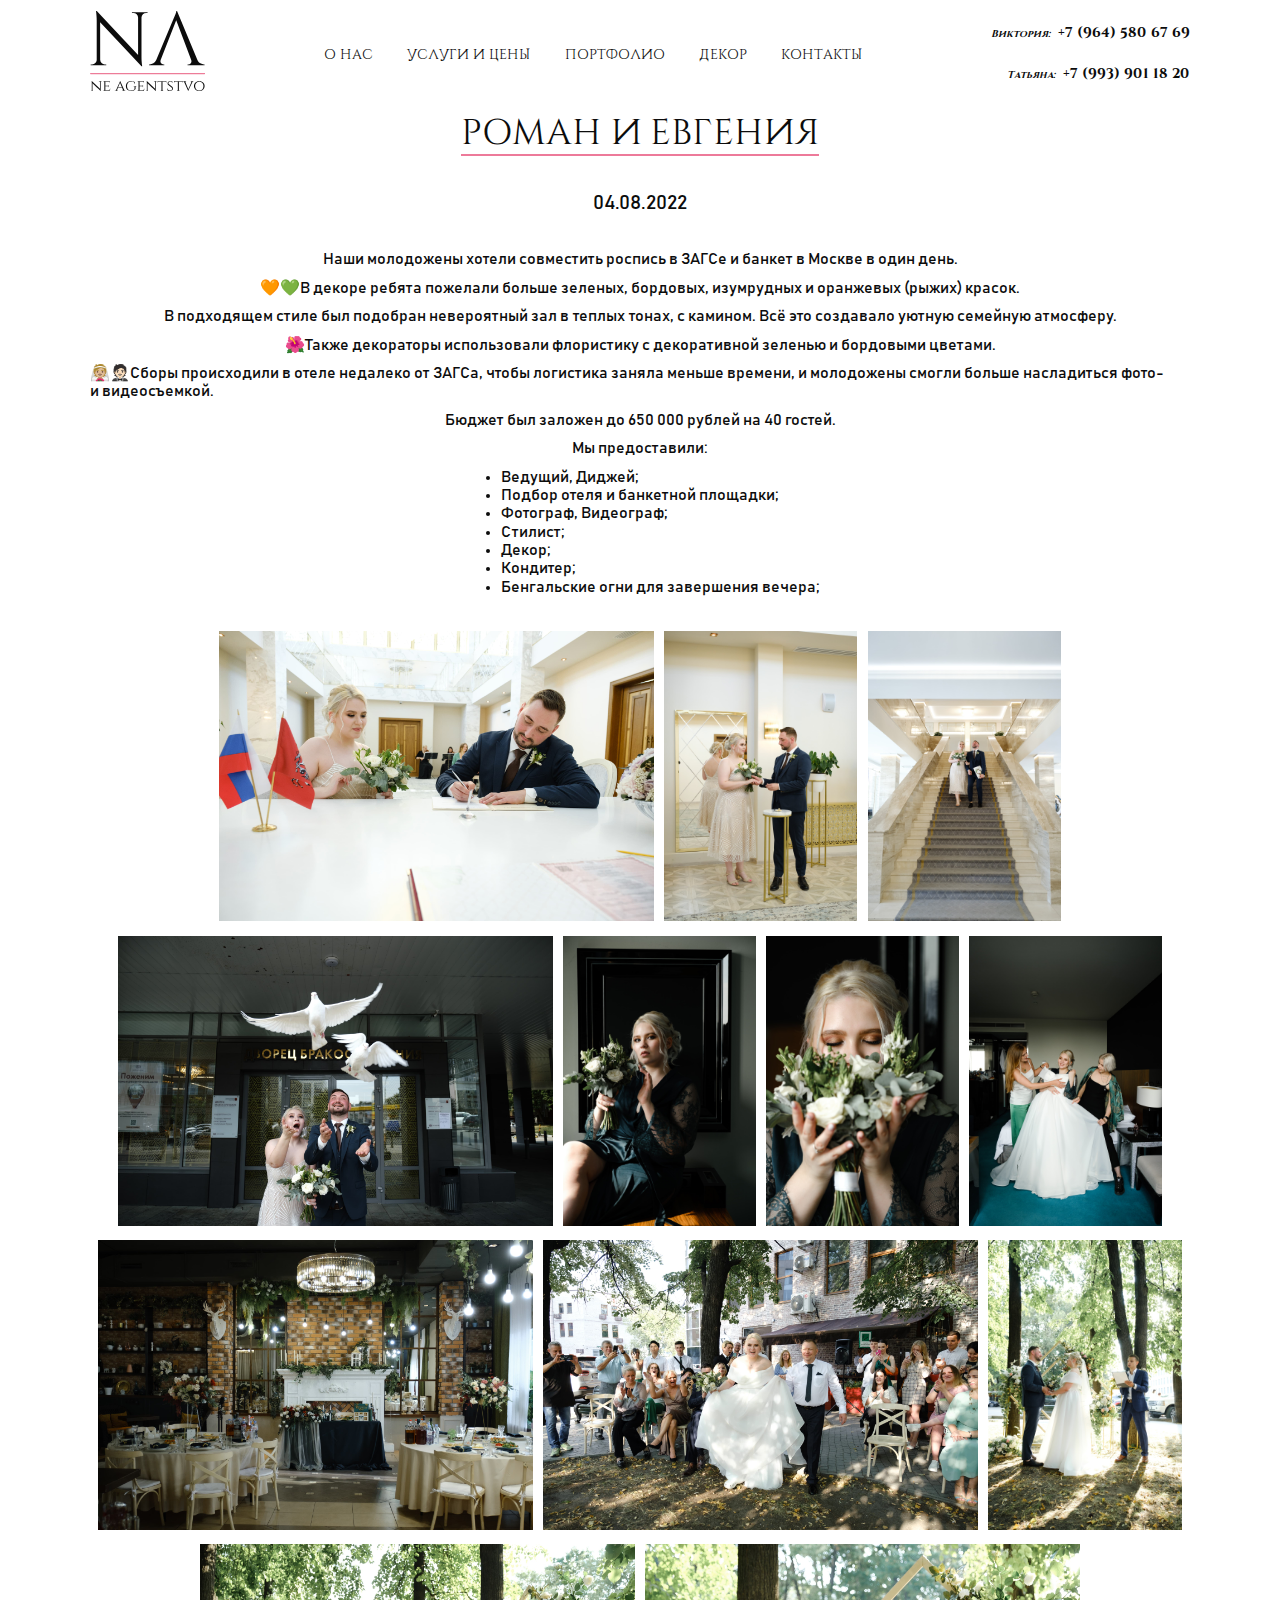
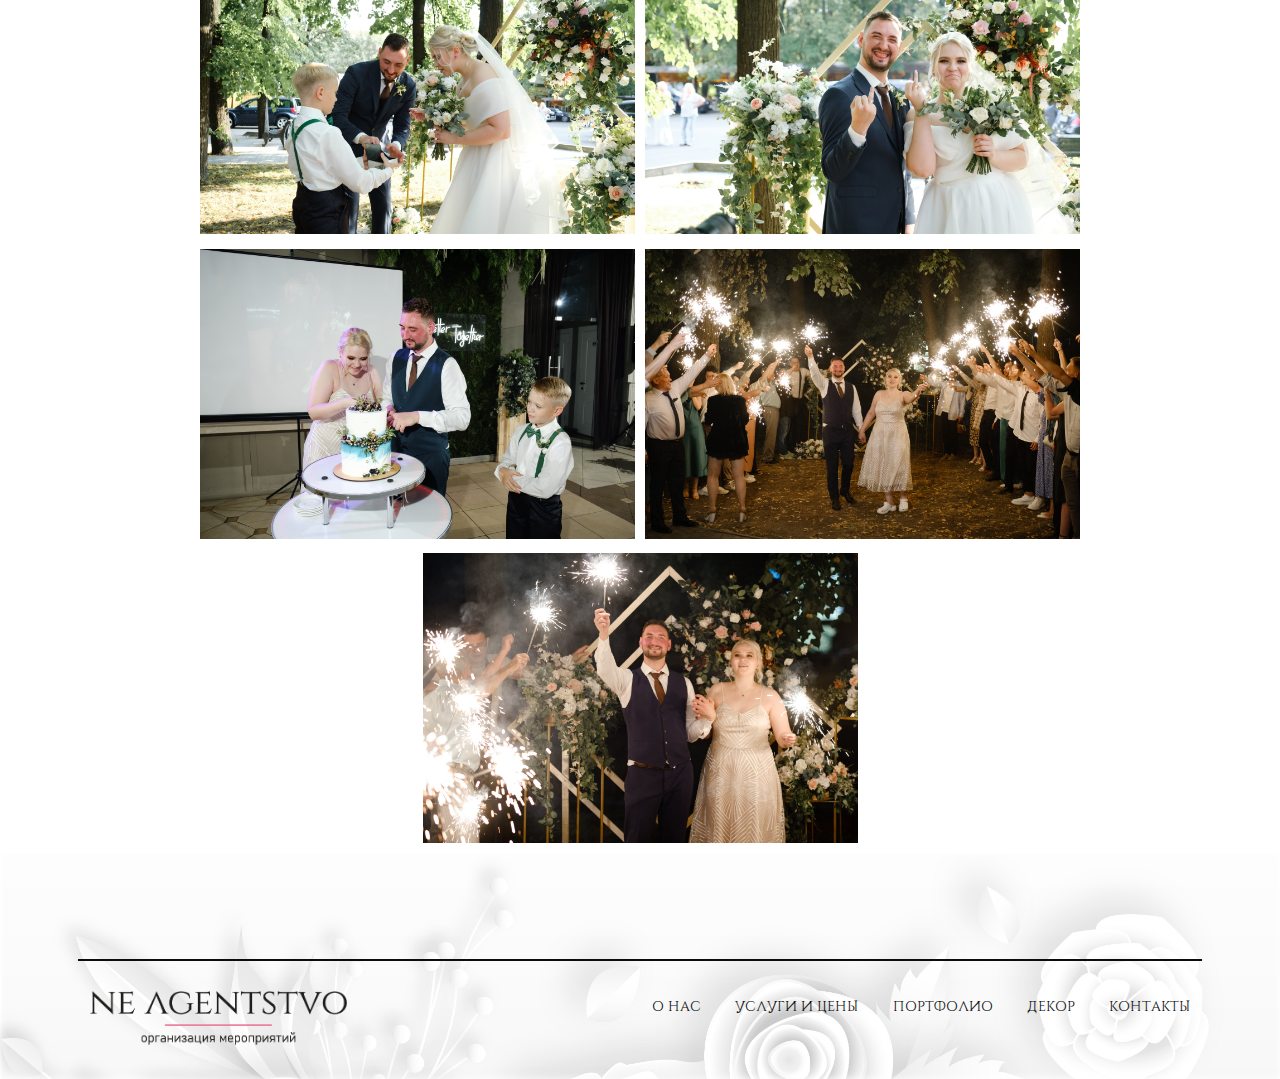
<file: file/portfolio3/index.html>
<!DOCTYPE html>
<html lang="ru">

<head>
  <meta charset="UTF-8">
  <meta http-equiv="X-UA-Compatible" content="IE=edge">
  <meta name="viewport" content="width=device-width, initial-scale=1.0">
  <title>Роман и Евгения</title>
  <link rel="icon" href="../../img/favicon.png" type="image/png">
  <link rel="stylesheet" href="../../css/bootstrap-grid.min.css">
  <link rel="stylesheet" href="../../css/normalize.css">
  <link rel="stylesheet" href="../../css/style.css">
  <link rel="stylesheet" href="css/style.css">
</head>

<body>
  <header class="header header-portfolio">
    <div class="container">
      <div class="row">
        <a href="../../index.html" class="header__link col-2">
          <svg id="_Слой_2" data-name="Слой 2" xmlns="http://www.w3.org/2000/svg" viewbox="0 0 107.89 74.9">
            <defs>
              <style>
                .cls-1 {
                  fill: #0c0c0c;
                }

                .cls-2 {
                  fill: #ed7c99;
                }
              </style>
            </defs>
            <g id="_Слой_1-2" data-name="Слой 1">
              <g>
                <g>
                  <path class="cls-1"
                    d="m47.99,1.06h-8.72v.71h1.35c1.23,0,2.26.41,3.09,1.24.83.83,1.26,1.86,1.31,3.09v35.15L6.35,0h-.71c.43,3.5.64,6.45.64,8.87v36.81c0,1.18-.43,2.2-1.28,3.05-.85.85-1.87,1.28-3.05,1.28H.61v.71h14.61v-.71h-1.35c-1.18,0-2.2-.43-3.05-1.28-.85-.85-1.28-1.87-1.28-3.05h0l-.05-35.22,38.72,41.25h.64c-.24-1.75-.4-3.32-.5-4.72-.1-1.39-.14-2.85-.14-4.36V6.1c.05-1.23.5-2.26,1.35-3.09.85-.83,1.87-1.24,3.05-1.24h1.28v-.71h-5.89Z" />
                  <path class="cls-1"
                    d="m106.72,50c-1.09,0-2.22-.34-3.4-1.03-1.18-.68-2.13-1.83-2.84-3.44h0L81.47.07h-.64c0,.38-.13.97-.39,1.77-.26.8-.57,1.63-.92,2.48-.35.85-.79,1.87-1.31,3.05l-16.2,38.47c-.73,1.44-1.63,2.49-2.7,3.13-1.16.69-2.28,1.03-3.37,1.03h-.64v.71h14.26v-.71h-.64c-.57,0-1.12-.18-1.67-.53-.54-.35-.93-.86-1.17-1.53-.21-.59-.18-1.31.06-2.14l14.58-37.23,14.05,37.27c.39,1.26.27,2.26-.39,2.98-.71.78-1.51,1.17-2.41,1.17h-.64v.71h15.96v-.71h-.57Z" />
                </g>
                <g>
                  <path class="cls-1"
                    d="m9.95,65.84h-1.68v.15h.25c.23,0,.42.07.58.22.16.15.24.33.25.55v6.09l-7.67-7.22h-.15c.09.73.13,1.34.13,1.84v6.31c0,.22-.08.4-.24.55-.16.15-.35.22-.57.22h-.25v.15h2.79v-.15h-.25c-.22,0-.41-.07-.57-.22-.16-.15-.24-.33-.24-.55h0v-6.16s7.67,7.28,7.67,7.28h.13c-.05-.36-.08-.69-.1-.98-.02-.29-.03-.59-.03-.91v-6.25c0-.22.08-.4.24-.55.16-.15.35-.22.57-.22h.25v-.15h-1.11Z" />
                  <path class="cls-1"
                    d="m18.54,73.43c-.19.25-.43.45-.73.59-.3.14-.7.21-1.19.21h-2.24v-3.75h2.51c.21,0,.36.06.46.18.1.12.15.27.15.43v.19h.16v-2.06h-.16v.19c0,.17-.05.31-.15.43-.1.12-.25.18-.46.18h-2.51v-3.75h3.05c.23,0,.41.07.54.22.13.15.2.32.2.53v.22h.16v-1.67c-.13.05-.36.1-.71.15-.34.05-.67.08-.97.08h-4.28v.15h.21c.25,0,.45.07.6.22.16.15.24.33.25.56v6.97c0,.22-.09.4-.25.56-.16.16-.36.24-.6.24h-.21v.15h5.99l.81-2.11h-.15c-.14.31-.3.6-.49.85Z" />
                  <path class="cls-1"
                    d="m32.42,74.33c-.22-.14-.4-.38-.55-.72h0l-3.61-7.98h-.13c0,.1-.04.23-.1.4-.06.17-.13.34-.2.51-.07.17-.16.38-.27.61l-3.03,6.5c-.15.31-.33.54-.54.68-.22.14-.43.21-.63.21h-.12v.15h2.82v-.15h-.12c-.18,0-.33-.08-.47-.24-.13-.15-.14-.37-.05-.65l.82-1.95h3.73l.8,1.95c.09.28.08.5-.05.65-.14.16-.29.24-.46.24h-.12v.15h3.02v-.15h-.12c-.2,0-.4-.07-.62-.21Zm-6-3.07l1.7-4.03,1.65,4.03h-3.36Z" />
                  <path class="cls-1"
                    d="m40.81,70.64h.21c.22,0,.39.05.51.15.12.1.18.24.17.43v1.96c-.32.29-.65.54-1,.73-.35.19-.71.33-1.08.42-.37.09-.77.13-1.18.13-.75,0-1.41-.17-1.98-.51-.57-.34-1.01-.82-1.33-1.45-.31-.63-.47-1.37-.47-2.23s.16-1.61.47-2.23c.31-.62.75-1.11,1.32-1.45.57-.34,1.22-.51,1.97-.51.69,0,1.28.09,1.77.27.49.18.89.46,1.2.83.31.37.53.85.67,1.43h.13l-.32-2.08c-.32-.21-.67-.38-1.02-.51-.36-.13-.74-.23-1.14-.29-.4-.06-.82-.1-1.28-.1-.96,0-1.81.19-2.54.56-.73.37-1.29.9-1.7,1.59-.4.69-.6,1.51-.6,2.48s.2,1.77.6,2.46c.4.69.97,1.22,1.69,1.59.72.37,1.57.57,2.54.58.7,0,1.32-.1,1.87-.29.55-.2,1.01-.44,1.41-.74.39-.29.7-.58.93-.87v-1.77c0-.39.22-.59.66-.59h.21v-.15h-2.7v.15Z" />
                  <path class="cls-1"
                    d="m50.55,73.43c-.19.25-.43.45-.73.59-.3.14-.7.21-1.19.21h-2.24v-3.75h2.51c.21,0,.36.06.46.18.1.12.15.27.15.43v.19h.16v-2.06h-.16v.19c0,.17-.05.31-.15.43-.1.12-.25.18-.46.18h-2.51v-3.75h3.05c.23,0,.41.07.54.22.13.15.2.32.2.53v.22h.16v-1.67c-.13.05-.36.1-.71.15-.34.05-.67.08-.97.08h-4.28v.15h.21c.25,0,.45.07.6.22.16.15.24.33.25.56v6.97c0,.22-.09.4-.25.56-.16.16-.36.24-.6.24h-.21v.15h5.99l.81-2.11h-.15c-.14.31-.3.6-.49.85Z" />
                  <path class="cls-1"
                    d="m61.5,65.84h-1.68v.15h.25c.23,0,.42.07.58.22.16.15.24.33.25.55v6.09l-7.67-7.22h-.15c.09.73.13,1.34.13,1.84v6.31c0,.22-.08.4-.24.55-.16.15-.35.22-.57.22h-.25v.15h2.79v-.15h-.25c-.22,0-.41-.07-.57-.22-.16-.15-.24-.33-.24-.55h0v-6.16s7.67,7.28,7.67,7.28h.13c-.05-.36-.08-.69-.1-.98-.02-.29-.03-.59-.03-.91v-6.25c0-.22.08-.4.24-.55.16-.15.35-.22.57-.22h.25v-.15h-1.11Z" />
                  <path class="cls-1"
                    d="m70.41,65.79c-.22.02-.43.04-.63.04h-4.79c-.2,0-.41-.01-.63-.04-.23-.02-.43-.06-.61-.1-.18-.04-.32-.07-.41-.1v1.67h.16v-.24c0-.21.07-.38.2-.52.13-.14.31-.22.54-.23h2.67v7.48c0,.22-.1.4-.27.56-.17.16-.37.24-.6.24h-.18v.15h3.04v-.15h-.16c-.24,0-.44-.08-.6-.24-.17-.16-.26-.34-.27-.56v-7.48h2.67c.23,0,.41.09.54.23.13.14.2.32.2.52v.24h.16v-1.67c-.09.03-.23.06-.41.1-.19.04-.39.07-.61.1Z" />
                  <path class="cls-1"
                    d="m76.98,70.95l-2.98-2.3c-.15-.13-.26-.26-.35-.38-.08-.13-.14-.26-.18-.39-.03-.13-.05-.26-.05-.39,0-.39.16-.72.51-1,.35-.27.77-.41,1.26-.41.58,0,1.01.12,1.28.35.28.23.41.55.41.95h.18v-1.46s-.02,0-.02,0v-.15h-.53c-.06-.01-.1-.03-.17-.04-.15-.02-.33-.05-.54-.07-.21-.02-.45-.03-.72-.03-.45,0-.86.1-1.23.29-.37.19-.66.45-.88.77-.22.32-.32.69-.32,1.09,0,.26.05.53.15.81.1.29.28.55.56.78l2.95,2.27c.19.17.32.35.41.54.08.19.13.41.13.64,0,.48-.17.87-.52,1.16-.35.29-.83.44-1.44.46-.43,0-.81-.07-1.14-.23-.32-.16-.57-.4-.74-.72-.17-.31-.23-.69-.19-1.14h-.18c-.06.19-.11.4-.14.63-.03.24-.05.46-.05.67s.01.39.04.52c.19.16.42.29.71.39.28.1.59.18.92.23.33.05.64.07.92.07.48,0,.92-.11,1.32-.32.4-.21.72-.5.95-.86.24-.36.35-.76.34-1.19,0-.28-.07-.57-.18-.86-.11-.29-.28-.53-.5-.72Z" />
                  <path class="cls-1"
                    d="m85.74,65.79c-.22.02-.43.04-.63.04h-4.79c-.2,0-.41-.01-.63-.04-.23-.02-.43-.06-.61-.1-.18-.04-.32-.07-.41-.1v1.67h.16v-.24c0-.21.07-.38.2-.52.13-.14.31-.22.54-.23h2.67v7.48c0,.22-.1.4-.27.56-.17.16-.37.24-.6.24h-.18v.15h3.04v-.15h-.16c-.24,0-.44-.08-.6-.24-.17-.16-.26-.34-.27-.56v-7.48h2.67c.23,0,.41.09.54.23.13.14.2.32.2.52v.24h.16v-1.67c-.09.03-.23.06-.41.1-.19.04-.39.07-.61.1Z" />
                  <path class="cls-1"
                    d="m94.17,65.99h.1c.18,0,.33.08.47.24.13.16.14.37.05.65l-2.71,6.42-2.63-6.42c-.09-.28-.07-.5.06-.66.13-.16.28-.24.45-.24h.12v-.15h-3.02v.15h.12c.2,0,.4.07.62.21.22.14.4.38.55.72h0l3.61,7.98h.13c0-.1.04-.23.1-.4.06-.17.13-.34.2-.51.07-.17.16-.38.27-.61l3.03-6.5c.15-.31.33-.54.54-.68.22-.14.43-.21.63-.21h.12v-.15h-2.8v.15Z" />
                  <path class="cls-1"
                    d="m106.91,68.39c-.26-.57-.61-1.05-1.07-1.47-.46-.41-.99-.73-1.59-.95s-1.25-.33-1.94-.33-1.33.11-1.93.33c-.6.22-1.13.54-1.59.95-.46.41-.81.9-1.07,1.47-.26.57-.38,1.19-.38,1.88s.13,1.31.38,1.88c.26.57.61,1.05,1.07,1.47.46.41.99.73,1.59.95.6.22,1.24.33,1.93.33s1.33-.11,1.94-.33c.6-.22,1.14-.54,1.59-.95.46-.41.81-.9,1.07-1.47.26-.57.38-1.19.38-1.88s-.13-1.31-.38-1.88Zm-1.22,4.06c-.34.63-.81,1.12-1.4,1.47-.59.35-1.25.53-1.98.53s-1.37-.18-1.96-.53-1.06-.85-1.4-1.47c-.34-.63-.52-1.36-.52-2.18s.17-1.57.52-2.19c.34-.62.81-1.11,1.4-1.47s1.24-.53,1.96-.53,1.39.18,1.98.53c.59.35,1.06.84,1.4,1.47.34.62.52,1.35.52,2.19s-.17,1.55-.52,2.18Z" />
                </g>
                <path class="cls-2"
                  d="m107.29,59.2H.6c-.33,0-.6-.27-.6-.6s.27-.6.6-.6h106.7c.33,0,.6.27.6.6s-.27.6-.6.6Z" />
              </g>
            </g>
          </svg>
          <!-- <img class="header__logo" src="../../img/logo.png" alt="Логотип Неагентство"> -->
        </a>
        <nav class="header__nav nav col-6">
          <ul class="nav__list list-reset flex">
            <li class="nav__item">
              <a href="../../index.html#about-us" class="nav__link">
                О нас
              </a>
            </li>
            <li class="nav__item">
              <a href="../../index.html#services" class="nav__link">
                Услуги и цены
              </a>
            </li>
            <li class="nav__item">
              <a href="../../index.html#portfolio" class="nav__link">
                Портфолио
              </a>
            </li>
            <li class="nav__item">
              <a href="../../index.html#decor" class="nav__link">
                Декор
              </a>
            </li>
            <li class="nav__item">
              <a href="../../index.html#contacts" class="nav__link">
                Контакты
              </a>
            </li>
          </ul>
        </nav>
        <div class="header__contacts col-3 flex">
          <a href="https://wa.me/79645806769?text=%D0%9F%D1%80%D0%B8%D0%B2%D0%B5%D1%82!%20%F0%9F%91%8B%20%D0%9C%D0%B5%D0%BD%D1%8F%20%D0%B8%D0%BD%D1%82%D0%B5%D1%80%D0%B5%D1%81%D1%83%D0%B5%D1%82..."
            class="header__link-contacts" target="_blank">
            <i>Виктория:</i>
            &nbsp;+7 (964) 580 67 69
          </a>
          <a href="https://wa.me/79939011820?text=%D0%9F%D1%80%D0%B8%D0%B2%D0%B5%D1%82!%20%F0%9F%91%8B%20%D0%9C%D0%B5%D0%BD%D1%8F%20%D0%B8%D0%BD%D1%82%D0%B5%D1%80%D0%B5%D1%81%D1%83%D0%B5%D1%82..."
            class="header__link-contacts" target="_blank">
            <i>Татьяна:</i>
            &nbsp;+7 (993) 901 18 20
          </a>
        </div>
      </div>
    </div>
  </header>
  <main class="main">
    <div class="container flex">
      <h1 class="section-title">
        Роман и Евгения
      </h1>
      <p class="portfolio__descr">
        04.08.2022
      </p>
      <p class="portfolio__text">
        Наши молодожены хотели совместить роспись в&nbsp;ЗАГСе и&nbsp;банкет в&nbsp;Москве в&nbsp;один день.
      </p>
      <p class="portfolio__text">
        🧡💚В декоре ребята пожелали больше зеленых, бордовых, изумрудных и&nbsp;оранжевых (рыжих) красок.
      </p>
      <p class="portfolio__text">
        В&nbsp;подходящем стиле был подобран невероятный зал в&nbsp;теплых тонах, с&nbsp;камином. Всё это создавало
        уютную семейную атмосферу.
      </p>
      <p class="portfolio__text">
        🌺Также декораторы использовали флористику с&nbsp;декоративной зеленью и&nbsp;бордовыми цветами.
      </p>
      <p class="portfolio__text">
        👰🏼‍🤵🏻Сборы происходили в&nbsp;отеле недалеко от&nbsp;ЗАГСа, чтобы логистика заняла меньше времени,
        и&nbsp;молодожены смогли больше насладиться фото- и&nbsp;видеосъемкой.
      </p>
      <p class="portfolio__text">
        Бюджет был заложен до&nbsp;650&nbsp;000 рублей на&nbsp;40&nbsp;гостей.
      </p>
      <p class="portfolio__text">
        Мы предоставили:
      </p>
      <ul class="list__portfolio">
        <li class="item__portfolio">
          Ведущий, Диджей;
        </li>
        <li class="item__portfolio">
          Подбор отеля и банкетной площадки;
        </li>
        <li class="item__portfolio">
          Фотограф, Видеограф;
        </li>
        <li class="item__portfolio">
          Стилист;
        </li>
        <li class="item__portfolio">
          Декор;
        </li>
        <li class="item__portfolio">
          Кондитер;
        </li>
        <li class="item__portfolio">
          Бенгальские огни для завершения вечера;
        </li>
      </ul>
      <ul class="list list-reset flex">
        <li class="item">
          <img src="img/prt1.jpg" alt="Фото свадебного мероприятия">
        </li>
        <li class="item">
          <img src="img/prt2.jpg" alt="Фото свадебного мероприятия">
        </li>
        <li class="item">
          <img src="img/prt3.jpg" alt="Фото свадебного мероприятия">
        </li>
        <li class="item">
          <img src="img/prt4.jpg" alt="Фото свадебного мероприятия">
        </li>
        <li class="item">
          <img src="img/prt5.jpg" alt="Фото свадебного мероприятия">
        </li>
        <li class="item">
          <img src="img/prt6.jpg" alt="Фото свадебного мероприятия">
        </li>
        <li class="item">
          <img src="img/prt7.jpg" alt="Фото свадебного мероприятия">
        </li>
        <li class="item">
          <img src="img/prt8.jpg" alt="Фото свадебного мероприятия">
        </li>
        <li class="item">
          <img src="img/prt9.jpg" alt="Фото свадебного мероприятия">
        </li>
        <li class="item">
          <img src="img/prt10.jpg" alt="Фото свадебного мероприятия">
        </li>
        <li class="item">
          <img src="img/prt11.jpg" alt="Фото свадебного мероприятия">
        </li>
        <li class="item">
          <img src="img/prt12.jpg" alt="Фото свадебного мероприятия">
        </li>
        <li class="item">
          <img src="img/prt13.jpg" alt="Фото свадебного мероприятия">
        </li>
        <li class="item">
          <img src="img/prt14.jpg" alt="Фото свадебного мероприятия">
        </li>
        <li class="item">
          <img src="img/prt15.jpg" alt="Фото свадебного мероприятия">
        </li>
      </ul>
    </div>
  </main>
  <footer class="footer">
    <div class="container">
      <div class="row">
        <a href="#" class="footer__link col-3">
          <img class="footer__logo" src="../../img/dop_logo.png" alt="Логотип Неагентство">
        </a>
        <nav class="footer__nav nav col-6">
          <ul class="nav__list list-reset flex">
            <li class="nav__item">
              <a href="../../index.html#about-us" class="nav__link">
                О нас
              </a>
            </li>
            <li class="nav__item">
              <a href="../../index.html#services" class="nav__link">
                Услуги и цены
              </a>
            </li>
            <li class="nav__item">
              <a href="../../index.html#portfolio" class="nav__link">
                Портфолио
              </a>
            </li>
            <li class="nav__item">
              <a href="../../index.html#decor" class="nav__link">
                Декор
              </a>
            </li>
            <li class="nav__item">
              <a href="../../index.html#contacts" class="nav__link">
                Контакты
              </a>
            </li>
          </ul>
        </nav>
      </div>
    </div>
  </footer>
</body>

</html>
</file>
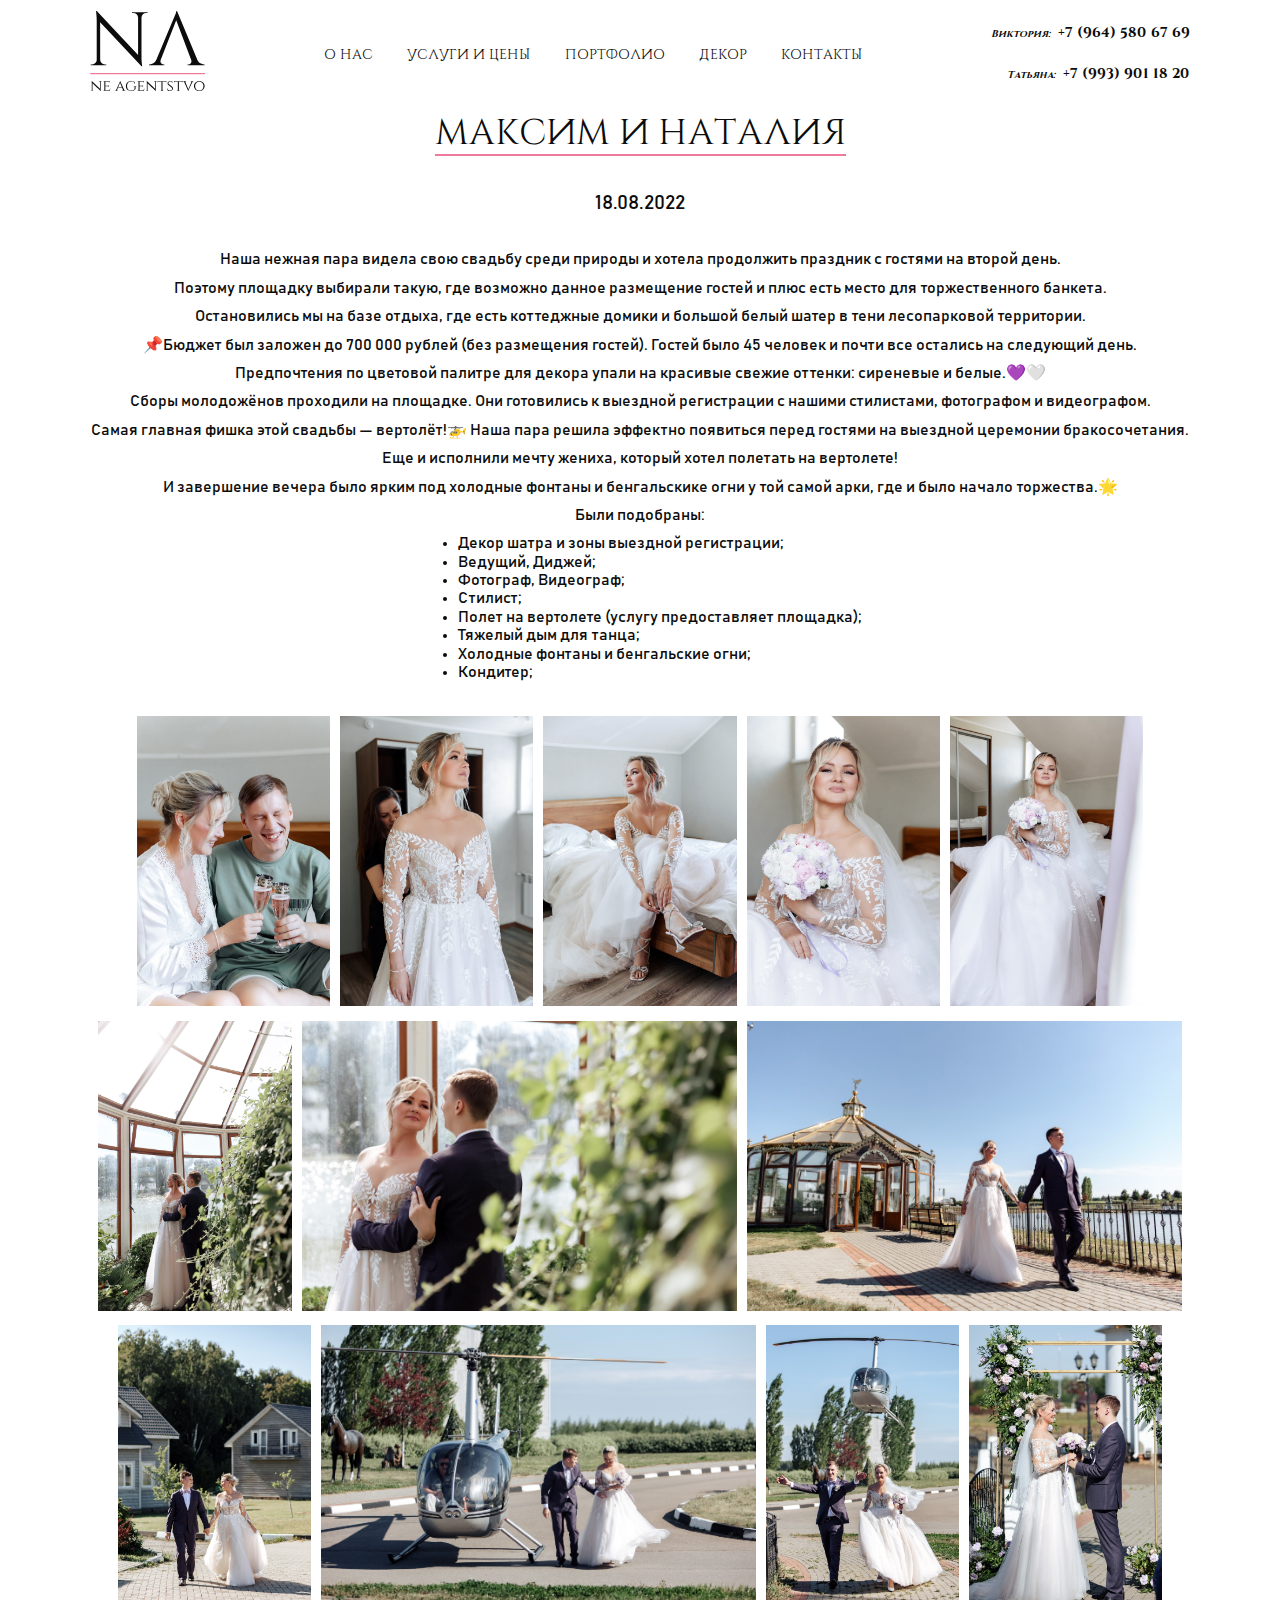
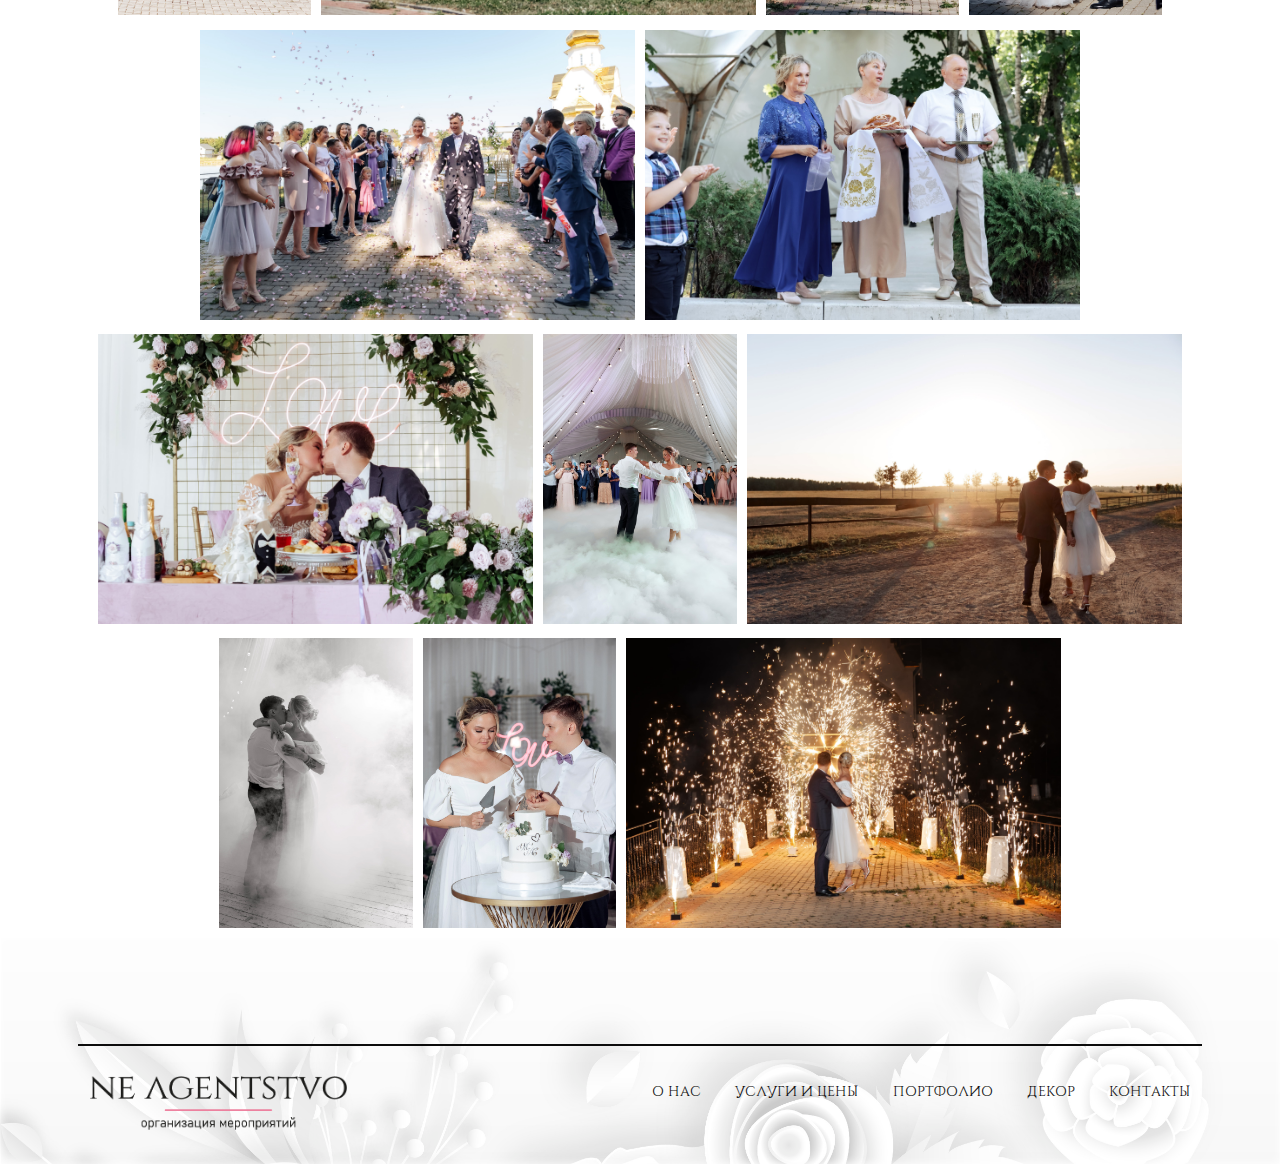
<file: file/portfolio4/index.html>
<!DOCTYPE html>
<html lang="ru">

<head>
  <meta charset="UTF-8">
  <meta http-equiv="X-UA-Compatible" content="IE=edge">
  <meta name="viewport" content="width=device-width, initial-scale=1.0">
  <title>Максим и Наталия</title>
  <link rel="icon" href="../../img/favicon.png" type="image/png">
  <link rel="stylesheet" href="../../css/bootstrap-grid.min.css">
  <link rel="stylesheet" href="../../css/normalize.css">
  <link rel="stylesheet" href="../../css/style.css">
  <link rel="stylesheet" href="css/style.css">
</head>

<body>
  <header class="header header-portfolio">
    <div class="container">
      <div class="row">
        <a href="../../index.html" class="header__link col-2">
          <svg id="_Слой_2" data-name="Слой 2" xmlns="http://www.w3.org/2000/svg" viewbox="0 0 107.89 74.9">
            <defs>
              <style>
                .cls-1 {
                  fill: #0c0c0c;
                }

                .cls-2 {
                  fill: #ed7c99;
                }
              </style>
            </defs>
            <g id="_Слой_1-2" data-name="Слой 1">
              <g>
                <g>
                  <path class="cls-1"
                    d="m47.99,1.06h-8.72v.71h1.35c1.23,0,2.26.41,3.09,1.24.83.83,1.26,1.86,1.31,3.09v35.15L6.35,0h-.71c.43,3.5.64,6.45.64,8.87v36.81c0,1.18-.43,2.2-1.28,3.05-.85.85-1.87,1.28-3.05,1.28H.61v.71h14.61v-.71h-1.35c-1.18,0-2.2-.43-3.05-1.28-.85-.85-1.28-1.87-1.28-3.05h0l-.05-35.22,38.72,41.25h.64c-.24-1.75-.4-3.32-.5-4.72-.1-1.39-.14-2.85-.14-4.36V6.1c.05-1.23.5-2.26,1.35-3.09.85-.83,1.87-1.24,3.05-1.24h1.28v-.71h-5.89Z" />
                  <path class="cls-1"
                    d="m106.72,50c-1.09,0-2.22-.34-3.4-1.03-1.18-.68-2.13-1.83-2.84-3.44h0L81.47.07h-.64c0,.38-.13.97-.39,1.77-.26.8-.57,1.63-.92,2.48-.35.85-.79,1.87-1.31,3.05l-16.2,38.47c-.73,1.44-1.63,2.49-2.7,3.13-1.16.69-2.28,1.03-3.37,1.03h-.64v.71h14.26v-.71h-.64c-.57,0-1.12-.18-1.67-.53-.54-.35-.93-.86-1.17-1.53-.21-.59-.18-1.31.06-2.14l14.58-37.23,14.05,37.27c.39,1.26.27,2.26-.39,2.98-.71.78-1.51,1.17-2.41,1.17h-.64v.71h15.96v-.71h-.57Z" />
                </g>
                <g>
                  <path class="cls-1"
                    d="m9.95,65.84h-1.68v.15h.25c.23,0,.42.07.58.22.16.15.24.33.25.55v6.09l-7.67-7.22h-.15c.09.73.13,1.34.13,1.84v6.31c0,.22-.08.4-.24.55-.16.15-.35.22-.57.22h-.25v.15h2.79v-.15h-.25c-.22,0-.41-.07-.57-.22-.16-.15-.24-.33-.24-.55h0v-6.16s7.67,7.28,7.67,7.28h.13c-.05-.36-.08-.69-.1-.98-.02-.29-.03-.59-.03-.91v-6.25c0-.22.08-.4.24-.55.16-.15.35-.22.57-.22h.25v-.15h-1.11Z" />
                  <path class="cls-1"
                    d="m18.54,73.43c-.19.25-.43.45-.73.59-.3.14-.7.21-1.19.21h-2.24v-3.75h2.51c.21,0,.36.06.46.18.1.12.15.27.15.43v.19h.16v-2.06h-.16v.19c0,.17-.05.31-.15.43-.1.12-.25.18-.46.18h-2.51v-3.75h3.05c.23,0,.41.07.54.22.13.15.2.32.2.53v.22h.16v-1.67c-.13.05-.36.1-.71.15-.34.05-.67.08-.97.08h-4.28v.15h.21c.25,0,.45.07.6.22.16.15.24.33.25.56v6.97c0,.22-.09.4-.25.56-.16.16-.36.24-.6.24h-.21v.15h5.99l.81-2.11h-.15c-.14.31-.3.6-.49.85Z" />
                  <path class="cls-1"
                    d="m32.42,74.33c-.22-.14-.4-.38-.55-.72h0l-3.61-7.98h-.13c0,.1-.04.23-.1.4-.06.17-.13.34-.2.51-.07.17-.16.38-.27.61l-3.03,6.5c-.15.31-.33.54-.54.68-.22.14-.43.21-.63.21h-.12v.15h2.82v-.15h-.12c-.18,0-.33-.08-.47-.24-.13-.15-.14-.37-.05-.65l.82-1.95h3.73l.8,1.95c.09.28.08.5-.05.65-.14.16-.29.24-.46.24h-.12v.15h3.02v-.15h-.12c-.2,0-.4-.07-.62-.21Zm-6-3.07l1.7-4.03,1.65,4.03h-3.36Z" />
                  <path class="cls-1"
                    d="m40.81,70.64h.21c.22,0,.39.05.51.15.12.1.18.24.17.43v1.96c-.32.29-.65.54-1,.73-.35.19-.71.33-1.08.42-.37.09-.77.13-1.18.13-.75,0-1.41-.17-1.98-.51-.57-.34-1.01-.82-1.33-1.45-.31-.63-.47-1.37-.47-2.23s.16-1.61.47-2.23c.31-.62.75-1.11,1.32-1.45.57-.34,1.22-.51,1.97-.51.69,0,1.28.09,1.77.27.49.18.89.46,1.2.83.31.37.53.85.67,1.43h.13l-.32-2.08c-.32-.21-.67-.38-1.02-.51-.36-.13-.74-.23-1.14-.29-.4-.06-.82-.1-1.28-.1-.96,0-1.81.19-2.54.56-.73.37-1.29.9-1.7,1.59-.4.69-.6,1.51-.6,2.48s.2,1.77.6,2.46c.4.69.97,1.22,1.69,1.59.72.37,1.57.57,2.54.58.7,0,1.32-.1,1.87-.29.55-.2,1.01-.44,1.41-.74.39-.29.7-.58.93-.87v-1.77c0-.39.22-.59.66-.59h.21v-.15h-2.7v.15Z" />
                  <path class="cls-1"
                    d="m50.55,73.43c-.19.25-.43.45-.73.59-.3.14-.7.21-1.19.21h-2.24v-3.75h2.51c.21,0,.36.06.46.18.1.12.15.27.15.43v.19h.16v-2.06h-.16v.19c0,.17-.05.31-.15.43-.1.12-.25.18-.46.18h-2.51v-3.75h3.05c.23,0,.41.07.54.22.13.15.2.32.2.53v.22h.16v-1.67c-.13.05-.36.1-.71.15-.34.05-.67.08-.97.08h-4.28v.15h.21c.25,0,.45.07.6.22.16.15.24.33.25.56v6.97c0,.22-.09.4-.25.56-.16.16-.36.24-.6.24h-.21v.15h5.99l.81-2.11h-.15c-.14.31-.3.6-.49.85Z" />
                  <path class="cls-1"
                    d="m61.5,65.84h-1.68v.15h.25c.23,0,.42.07.58.22.16.15.24.33.25.55v6.09l-7.67-7.22h-.15c.09.73.13,1.34.13,1.84v6.31c0,.22-.08.4-.24.55-.16.15-.35.22-.57.22h-.25v.15h2.79v-.15h-.25c-.22,0-.41-.07-.57-.22-.16-.15-.24-.33-.24-.55h0v-6.16s7.67,7.28,7.67,7.28h.13c-.05-.36-.08-.69-.1-.98-.02-.29-.03-.59-.03-.91v-6.25c0-.22.08-.4.24-.55.16-.15.35-.22.57-.22h.25v-.15h-1.11Z" />
                  <path class="cls-1"
                    d="m70.41,65.79c-.22.02-.43.04-.63.04h-4.79c-.2,0-.41-.01-.63-.04-.23-.02-.43-.06-.61-.1-.18-.04-.32-.07-.41-.1v1.67h.16v-.24c0-.21.07-.38.2-.52.13-.14.31-.22.54-.23h2.67v7.48c0,.22-.1.4-.27.56-.17.16-.37.24-.6.24h-.18v.15h3.04v-.15h-.16c-.24,0-.44-.08-.6-.24-.17-.16-.26-.34-.27-.56v-7.48h2.67c.23,0,.41.09.54.23.13.14.2.32.2.52v.24h.16v-1.67c-.09.03-.23.06-.41.1-.19.04-.39.07-.61.1Z" />
                  <path class="cls-1"
                    d="m76.98,70.95l-2.98-2.3c-.15-.13-.26-.26-.35-.38-.08-.13-.14-.26-.18-.39-.03-.13-.05-.26-.05-.39,0-.39.16-.72.51-1,.35-.27.77-.41,1.26-.41.58,0,1.01.12,1.28.35.28.23.41.55.41.95h.18v-1.46s-.02,0-.02,0v-.15h-.53c-.06-.01-.1-.03-.17-.04-.15-.02-.33-.05-.54-.07-.21-.02-.45-.03-.72-.03-.45,0-.86.1-1.23.29-.37.19-.66.45-.88.77-.22.32-.32.69-.32,1.09,0,.26.05.53.15.81.1.29.28.55.56.78l2.95,2.27c.19.17.32.35.41.54.08.19.13.41.13.64,0,.48-.17.87-.52,1.16-.35.29-.83.44-1.44.46-.43,0-.81-.07-1.14-.23-.32-.16-.57-.4-.74-.72-.17-.31-.23-.69-.19-1.14h-.18c-.06.19-.11.4-.14.63-.03.24-.05.46-.05.67s.01.39.04.52c.19.16.42.29.71.39.28.1.59.18.92.23.33.05.64.07.92.07.48,0,.92-.11,1.32-.32.4-.21.72-.5.95-.86.24-.36.35-.76.34-1.19,0-.28-.07-.57-.18-.86-.11-.29-.28-.53-.5-.72Z" />
                  <path class="cls-1"
                    d="m85.74,65.79c-.22.02-.43.04-.63.04h-4.79c-.2,0-.41-.01-.63-.04-.23-.02-.43-.06-.61-.1-.18-.04-.32-.07-.41-.1v1.67h.16v-.24c0-.21.07-.38.2-.52.13-.14.31-.22.54-.23h2.67v7.48c0,.22-.1.4-.27.56-.17.16-.37.24-.6.24h-.18v.15h3.04v-.15h-.16c-.24,0-.44-.08-.6-.24-.17-.16-.26-.34-.27-.56v-7.48h2.67c.23,0,.41.09.54.23.13.14.2.32.2.52v.24h.16v-1.67c-.09.03-.23.06-.41.1-.19.04-.39.07-.61.1Z" />
                  <path class="cls-1"
                    d="m94.17,65.99h.1c.18,0,.33.08.47.24.13.16.14.37.05.65l-2.71,6.42-2.63-6.42c-.09-.28-.07-.5.06-.66.13-.16.28-.24.45-.24h.12v-.15h-3.02v.15h.12c.2,0,.4.07.62.21.22.14.4.38.55.72h0l3.61,7.98h.13c0-.1.04-.23.1-.4.06-.17.13-.34.2-.51.07-.17.16-.38.27-.61l3.03-6.5c.15-.31.33-.54.54-.68.22-.14.43-.21.63-.21h.12v-.15h-2.8v.15Z" />
                  <path class="cls-1"
                    d="m106.91,68.39c-.26-.57-.61-1.05-1.07-1.47-.46-.41-.99-.73-1.59-.95s-1.25-.33-1.94-.33-1.33.11-1.93.33c-.6.22-1.13.54-1.59.95-.46.41-.81.9-1.07,1.47-.26.57-.38,1.19-.38,1.88s.13,1.31.38,1.88c.26.57.61,1.05,1.07,1.47.46.41.99.73,1.59.95.6.22,1.24.33,1.93.33s1.33-.11,1.94-.33c.6-.22,1.14-.54,1.59-.95.46-.41.81-.9,1.07-1.47.26-.57.38-1.19.38-1.88s-.13-1.31-.38-1.88Zm-1.22,4.06c-.34.63-.81,1.12-1.4,1.47-.59.35-1.25.53-1.98.53s-1.37-.18-1.96-.53-1.06-.85-1.4-1.47c-.34-.63-.52-1.36-.52-2.18s.17-1.57.52-2.19c.34-.62.81-1.11,1.4-1.47s1.24-.53,1.96-.53,1.39.18,1.98.53c.59.35,1.06.84,1.4,1.47.34.62.52,1.35.52,2.19s-.17,1.55-.52,2.18Z" />
                </g>
                <path class="cls-2"
                  d="m107.29,59.2H.6c-.33,0-.6-.27-.6-.6s.27-.6.6-.6h106.7c.33,0,.6.27.6.6s-.27.6-.6.6Z" />
              </g>
            </g>
          </svg>
          <!-- <img class="header__logo" src="../../img/logo.png" alt="Логотип Неагентство"> -->
        </a>
        <nav class="header__nav nav col-6">
          <ul class="nav__list list-reset flex">
            <li class="nav__item">
              <a href="../../index.html#about-us" class="nav__link">
                О нас
              </a>
            </li>
            <li class="nav__item">
              <a href="../../index.html#services" class="nav__link">
                Услуги и цены
              </a>
            </li>
            <li class="nav__item">
              <a href="../../index.html#portfolio" class="nav__link">
                Портфолио
              </a>
            </li>
            <li class="nav__item">
              <a href="../../index.html#decor" class="nav__link">
                Декор
              </a>
            </li>
            <li class="nav__item">
              <a href="../../index.html#contacts" class="nav__link">
                Контакты
              </a>
            </li>
          </ul>
        </nav>
        <div class="header__contacts col-3 flex">
          <a href="https://wa.me/79645806769?text=%D0%9F%D1%80%D0%B8%D0%B2%D0%B5%D1%82!%20%F0%9F%91%8B%20%D0%9C%D0%B5%D0%BD%D1%8F%20%D0%B8%D0%BD%D1%82%D0%B5%D1%80%D0%B5%D1%81%D1%83%D0%B5%D1%82..."
            class="header__link-contacts" target="_blank">
            <i>Виктория:</i>
            &nbsp;+7 (964) 580 67 69
          </a>
          <a href="https://wa.me/79939011820?text=%D0%9F%D1%80%D0%B8%D0%B2%D0%B5%D1%82!%20%F0%9F%91%8B%20%D0%9C%D0%B5%D0%BD%D1%8F%20%D0%B8%D0%BD%D1%82%D0%B5%D1%80%D0%B5%D1%81%D1%83%D0%B5%D1%82..."
            class="header__link-contacts" target="_blank">
            <i>Татьяна:</i>
            &nbsp;+7 (993) 901 18 20
          </a>
        </div>
      </div>
    </div>
  </header>
  <main class="main">
    <div class="container flex">
      <h1 class="section-title">
        Максим и Наталия
      </h1>
      <p class="portfolio__descr">
        18.08.2022
      </p>
      <p class="portfolio__text">
        Наша нежная пара видела свою свадьбу среди природы и&nbsp;хотела продолжить праздник с&nbsp;гостями
        на&nbsp;второй день.
      </p>
      <p class="portfolio__text">
        Поэтому площадку выбирали такую, где возможно данное размещение гостей и&nbsp;плюс есть место для торжественного
        банкета.
      </p>
      <p class="portfolio__text">
        Остановились мы&nbsp;на&nbsp;базе отдыха, где есть коттеджные домики
        и&nbsp;большой белый шатер в&nbsp;тени лесопарковой территории.
      </p>
      <p class="portfolio__text">
        📌Бюджет был заложен до&nbsp;700&nbsp;000 рублей (без размещения гостей).
        Гостей было 45&nbsp;человек и&nbsp;почти все остались на&nbsp;следующий день.
      </p>
      <p class="portfolio__text">
        Предпочтения по&nbsp;цветовой палитре для декора упали на&nbsp;красивые свежие оттенки: сиреневые
        и&nbsp;белые.💜🤍
      </p>
      <p class="portfolio__text">
        Сборы молодожёнов проходили на&nbsp;площадке. Они готовились к&nbsp;выездной регистрации с&nbsp;нашими
        стилистами, фотографом и&nbsp;видеографом.
      </p>
      <p class="portfolio__text">
        Самая главная фишка этой свадьбы&nbsp;&mdash; вертолёт!🚁
        Наша пара решила эффектно появиться перед гостями на&nbsp;выездной церемонии бракосочетания.
      </p>
      <p class="portfolio__text">
        Еще и&nbsp;исполнили мечту жениха, который хотел полетать на&nbsp;вертолете!
      </p>
      <p class="portfolio__text">
        И&nbsp;завершение вечера было ярким под холодные фонтаны и&nbsp;бенгальскике огни у&nbsp;той самой арки, где
        и&nbsp;было начало торжества.🌟
      </p>
      <p class="portfolio__text">
        Были подобраны:
      </p>
      <ul class="list__portfolio">
        <li class="item__portfolio">
          Декор шатра и зоны выездной регистрации;
        </li>
        <li class="item__portfolio">
          Ведущий, Диджей;
        </li>
        <li class="item__portfolio">
          Фотограф, Видеограф;
        </li>
        <li class="item__portfolio">
          Стилист;
        </li>
        <li class="item__portfolio">
          Полет на вертолете (услугу предоставляет площадка);
        </li>
        <li class="item__portfolio">
          Тяжелый дым для танца;
        </li>
        <li class="item__portfolio">
          Холодные фонтаны и бенгальские огни;
        </li>
        <li class="item__portfolio">
          Кондитер;
        </li>
      </ul>
      <ul class="list list-reset flex">
        <li class="item">
          <img src="img/prt1.jpg" alt="Фото свадебного мероприятия">
        </li>
        <li class="item">
          <img src="img/prt2.jpg" alt="Фото свадебного мероприятия">
        </li>
        <li class="item">
          <img src="img/prt3.jpg" alt="Фото свадебного мероприятия">
        </li>
        <li class="item">
          <img src="img/prt4.jpg" alt="Фото свадебного мероприятия">
        </li>
        <li class="item">
          <img src="img/prt5.jpg" alt="Фото свадебного мероприятия">
        </li>
        <li class="item">
          <img src="img/prt6.jpg" alt="Фото свадебного мероприятия">
        </li>
        <li class="item">
          <img src="img/prt7.jpg" alt="Фото свадебного мероприятия">
        </li>
        <li class="item">
          <img src="img/prt8.jpg" alt="Фото свадебного мероприятия">
        </li>
        <li class="item">
          <img src="img/prt9.jpg" alt="Фото свадебного мероприятия">
        </li>
        <li class="item">
          <img src="img/prt10.jpg" alt="Фото свадебного мероприятия">
        </li>
        <li class="item">
          <img src="img/prt11.jpg" alt="Фото свадебного мероприятия">
        </li>
        <li class="item">
          <img src="img/prt12.jpg" alt="Фото свадебного мероприятия">
        </li>
        <li class="item">
          <img src="img/prt13.jpg" alt="Фото свадебного мероприятия">
        </li>
        <li class="item">
          <img src="img/prt14.jpg" alt="Фото свадебного мероприятия">
        </li>
        <li class="item">
          <img src="img/prt15.jpg" alt="Фото свадебного мероприятия">
        </li>
        <li class="item">
          <img src="img/prt16.jpg" alt="Фото свадебного мероприятия">
        </li>
        <li class="item">
          <img src="img/prt17.jpg" alt="Фото свадебного мероприятия">
        </li>
        <li class="item">
          <img src="img/prt18.jpg" alt="Фото свадебного мероприятия">
        </li>
        <li class="item">
          <img src="img/prt19.jpg" alt="Фото свадебного мероприятия">
        </li>
        <li class="item">
          <img src="img/prt20.jpg" alt="Фото свадебного мероприятия">
        </li>
      </ul>
    </div>
  </main>
  <footer class="footer">
    <div class="container">
      <div class="row">
        <a href="#" class="footer__link col-3">
          <img class="footer__logo" src="../../img/dop_logo.png" alt="Логотип Неагентство">
        </a>
        <nav class="footer__nav nav col-6">
          <ul class="nav__list list-reset flex">
            <li class="nav__item">
              <a href="../../index.html#about-us" class="nav__link">
                О нас
              </a>
            </li>
            <li class="nav__item">
              <a href="../../index.html#services" class="nav__link">
                Услуги и цены
              </a>
            </li>
            <li class="nav__item">
              <a href="../../index.html#portfolio" class="nav__link">
                Портфолио
              </a>
            </li>
            <li class="nav__item">
              <a href="../../index.html#decor" class="nav__link">
                Декор
              </a>
            </li>
            <li class="nav__item">
              <a href="../../index.html#contacts" class="nav__link">
                Контакты
              </a>
            </li>
          </ul>
        </nav>
      </div>
    </div>
  </footer>
</body>

</html>
</file>
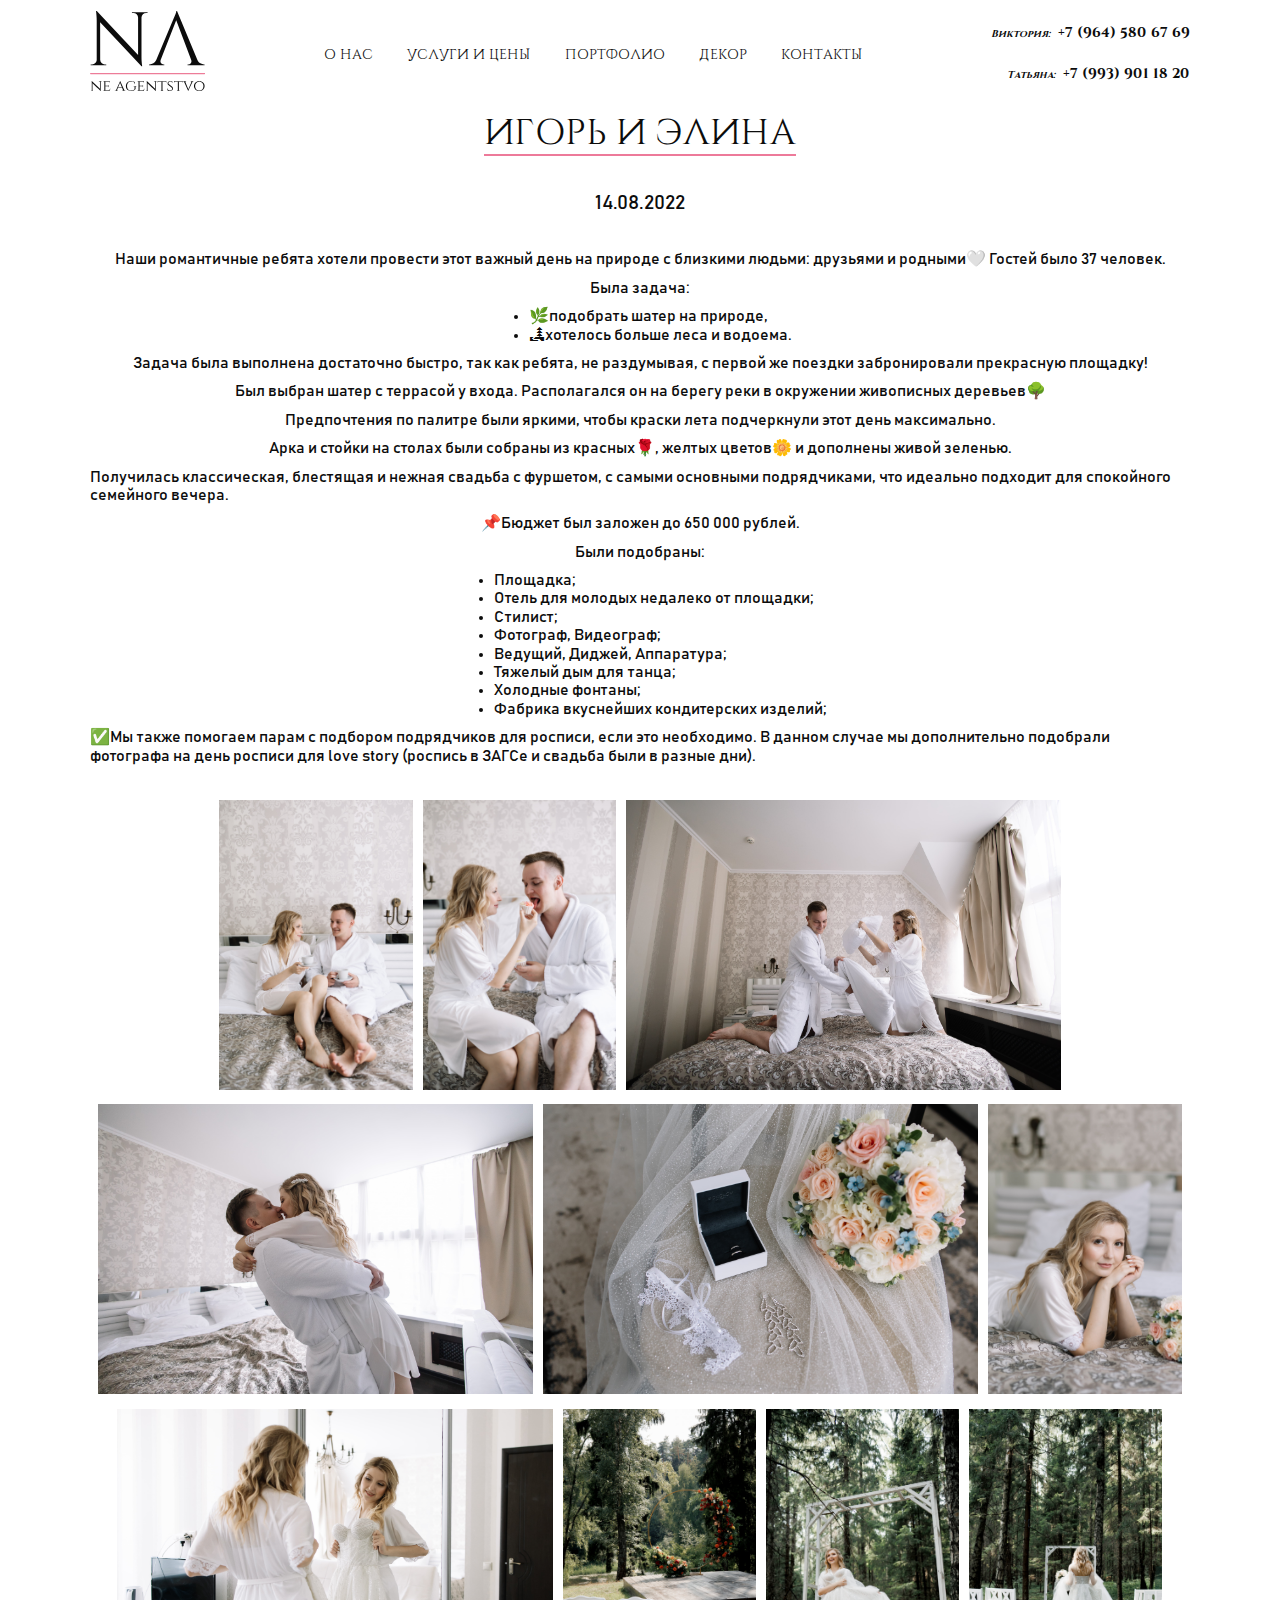
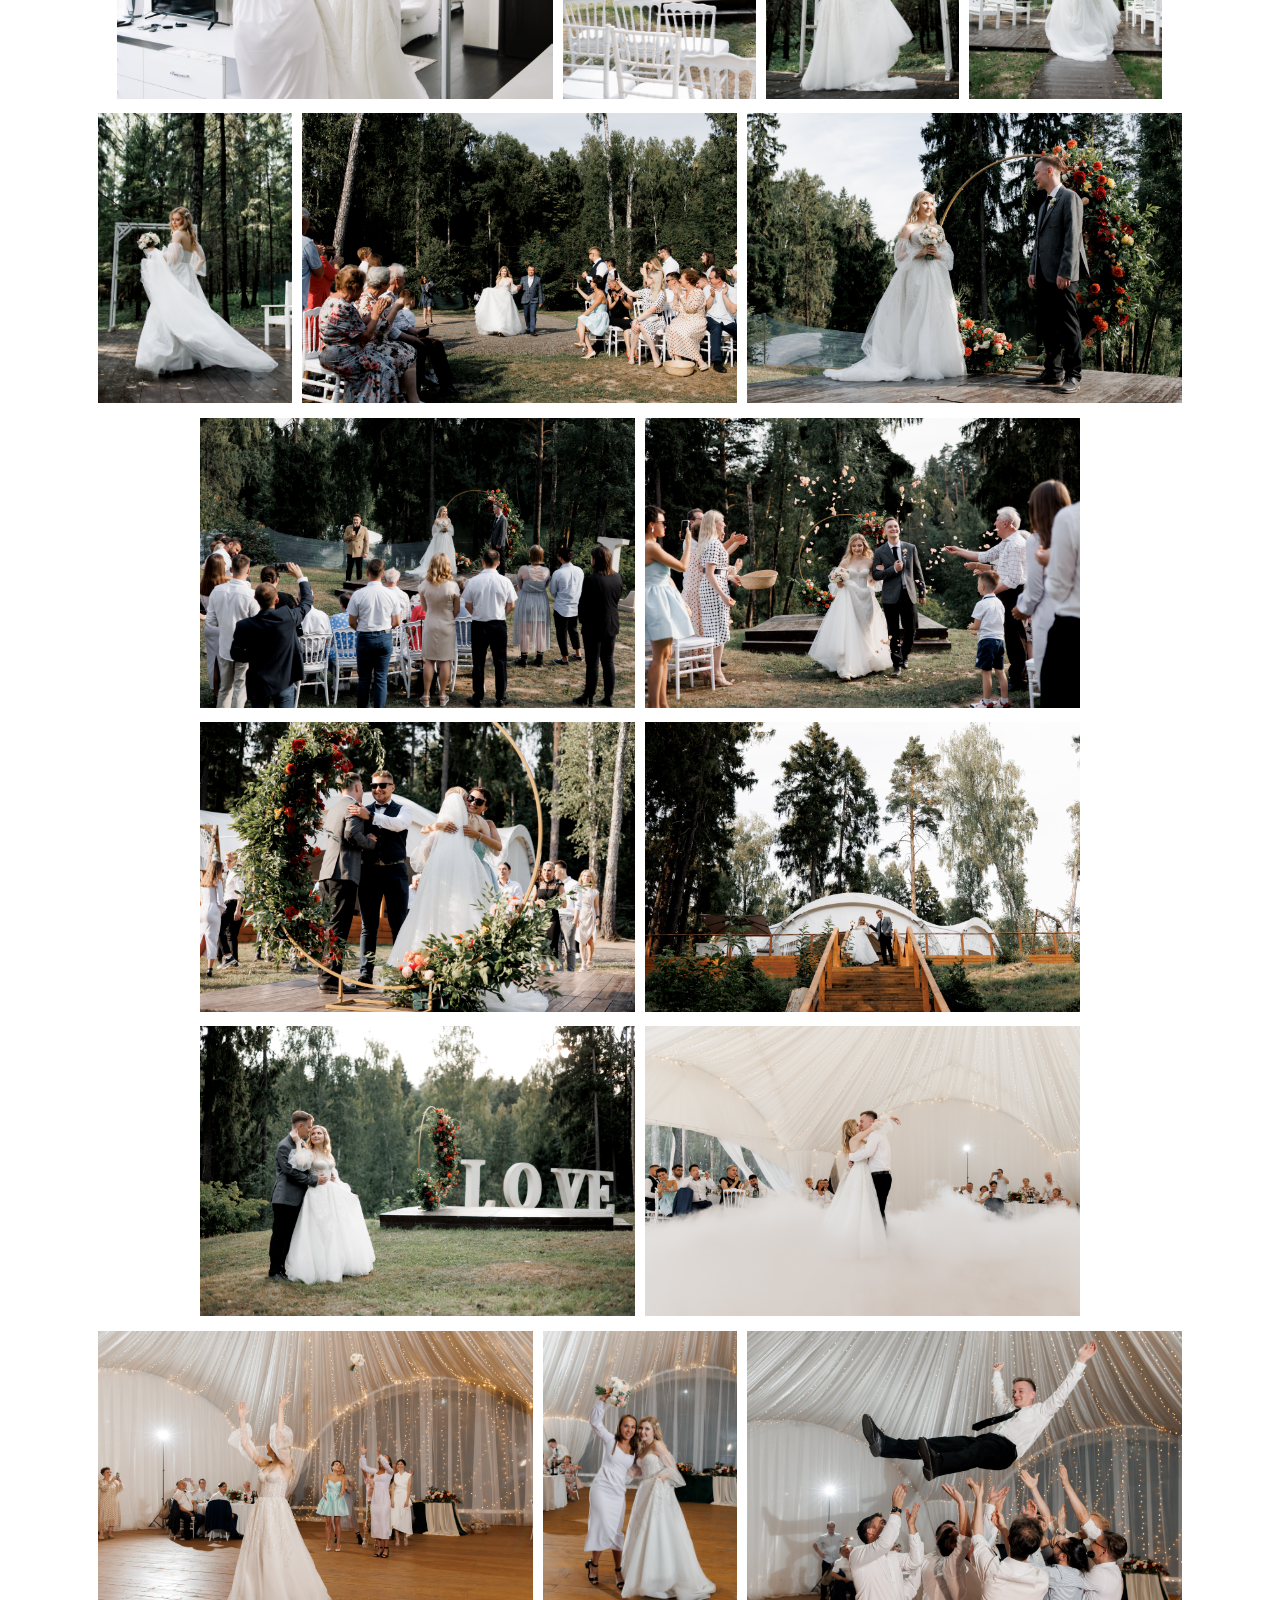
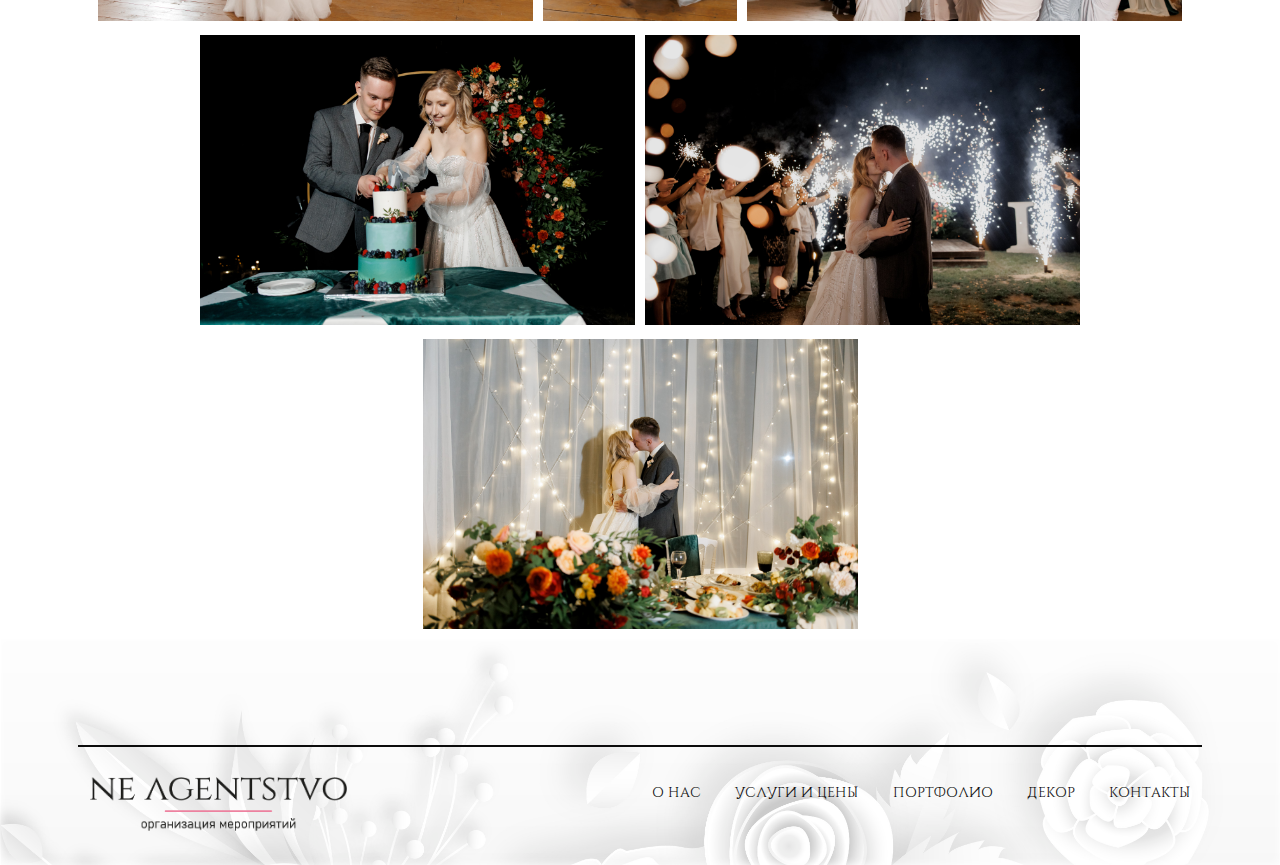
<file: file/portfolio5/index.html>
<!DOCTYPE html>
<html lang="ru">

<head>
  <meta charset="UTF-8">
  <meta http-equiv="X-UA-Compatible" content="IE=edge">
  <meta name="viewport" content="width=device-width, initial-scale=1.0">
  <title>Игорь и Элина</title>
  <link rel="icon" href="../../img/favicon.png" type="image/png">
  <link rel="stylesheet" href="../../css/bootstrap-grid.min.css">
  <link rel="stylesheet" href="../../css/normalize.css">
  <link rel="stylesheet" href="../../css/style.css">
  <link rel="stylesheet" href="css/style.css">
</head>

<body>
  <header class="header header-portfolio">
    <div class="container">
      <div class="row">
        <a href="../../index.html" class="header__link col-2">
          <svg id="_Слой_2" data-name="Слой 2" xmlns="http://www.w3.org/2000/svg" viewbox="0 0 107.89 74.9">
            <defs>
              <style>
                .cls-1 {
                  fill: #0c0c0c;
                }

                .cls-2 {
                  fill: #ed7c99;
                }
              </style>
            </defs>
            <g id="_Слой_1-2" data-name="Слой 1">
              <g>
                <g>
                  <path class="cls-1"
                    d="m47.99,1.06h-8.72v.71h1.35c1.23,0,2.26.41,3.09,1.24.83.83,1.26,1.86,1.31,3.09v35.15L6.35,0h-.71c.43,3.5.64,6.45.64,8.87v36.81c0,1.18-.43,2.2-1.28,3.05-.85.85-1.87,1.28-3.05,1.28H.61v.71h14.61v-.71h-1.35c-1.18,0-2.2-.43-3.05-1.28-.85-.85-1.28-1.87-1.28-3.05h0l-.05-35.22,38.72,41.25h.64c-.24-1.75-.4-3.32-.5-4.72-.1-1.39-.14-2.85-.14-4.36V6.1c.05-1.23.5-2.26,1.35-3.09.85-.83,1.87-1.24,3.05-1.24h1.28v-.71h-5.89Z" />
                  <path class="cls-1"
                    d="m106.72,50c-1.09,0-2.22-.34-3.4-1.03-1.18-.68-2.13-1.83-2.84-3.44h0L81.47.07h-.64c0,.38-.13.97-.39,1.77-.26.8-.57,1.63-.92,2.48-.35.85-.79,1.87-1.31,3.05l-16.2,38.47c-.73,1.44-1.63,2.49-2.7,3.13-1.16.69-2.28,1.03-3.37,1.03h-.64v.71h14.26v-.71h-.64c-.57,0-1.12-.18-1.67-.53-.54-.35-.93-.86-1.17-1.53-.21-.59-.18-1.31.06-2.14l14.58-37.23,14.05,37.27c.39,1.26.27,2.26-.39,2.98-.71.78-1.51,1.17-2.41,1.17h-.64v.71h15.96v-.71h-.57Z" />
                </g>
                <g>
                  <path class="cls-1"
                    d="m9.95,65.84h-1.68v.15h.25c.23,0,.42.07.58.22.16.15.24.33.25.55v6.09l-7.67-7.22h-.15c.09.73.13,1.34.13,1.84v6.31c0,.22-.08.4-.24.55-.16.15-.35.22-.57.22h-.25v.15h2.79v-.15h-.25c-.22,0-.41-.07-.57-.22-.16-.15-.24-.33-.24-.55h0v-6.16s7.67,7.28,7.67,7.28h.13c-.05-.36-.08-.69-.1-.98-.02-.29-.03-.59-.03-.91v-6.25c0-.22.08-.4.24-.55.16-.15.35-.22.57-.22h.25v-.15h-1.11Z" />
                  <path class="cls-1"
                    d="m18.54,73.43c-.19.25-.43.45-.73.59-.3.14-.7.21-1.19.21h-2.24v-3.75h2.51c.21,0,.36.06.46.18.1.12.15.27.15.43v.19h.16v-2.06h-.16v.19c0,.17-.05.31-.15.43-.1.12-.25.18-.46.18h-2.51v-3.75h3.05c.23,0,.41.07.54.22.13.15.2.32.2.53v.22h.16v-1.67c-.13.05-.36.1-.71.15-.34.05-.67.08-.97.08h-4.28v.15h.21c.25,0,.45.07.6.22.16.15.24.33.25.56v6.97c0,.22-.09.4-.25.56-.16.16-.36.24-.6.24h-.21v.15h5.99l.81-2.11h-.15c-.14.31-.3.6-.49.85Z" />
                  <path class="cls-1"
                    d="m32.42,74.33c-.22-.14-.4-.38-.55-.72h0l-3.61-7.98h-.13c0,.1-.04.23-.1.4-.06.17-.13.34-.2.51-.07.17-.16.38-.27.61l-3.03,6.5c-.15.31-.33.54-.54.68-.22.14-.43.21-.63.21h-.12v.15h2.82v-.15h-.12c-.18,0-.33-.08-.47-.24-.13-.15-.14-.37-.05-.65l.82-1.95h3.73l.8,1.95c.09.28.08.5-.05.65-.14.16-.29.24-.46.24h-.12v.15h3.02v-.15h-.12c-.2,0-.4-.07-.62-.21Zm-6-3.07l1.7-4.03,1.65,4.03h-3.36Z" />
                  <path class="cls-1"
                    d="m40.81,70.64h.21c.22,0,.39.05.51.15.12.1.18.24.17.43v1.96c-.32.29-.65.54-1,.73-.35.19-.71.33-1.08.42-.37.09-.77.13-1.18.13-.75,0-1.41-.17-1.98-.51-.57-.34-1.01-.82-1.33-1.45-.31-.63-.47-1.37-.47-2.23s.16-1.61.47-2.23c.31-.62.75-1.11,1.32-1.45.57-.34,1.22-.51,1.97-.51.69,0,1.28.09,1.77.27.49.18.89.46,1.2.83.31.37.53.85.67,1.43h.13l-.32-2.08c-.32-.21-.67-.38-1.02-.51-.36-.13-.74-.23-1.14-.29-.4-.06-.82-.1-1.28-.1-.96,0-1.81.19-2.54.56-.73.37-1.29.9-1.7,1.59-.4.69-.6,1.51-.6,2.48s.2,1.77.6,2.46c.4.69.97,1.22,1.69,1.59.72.37,1.57.57,2.54.58.7,0,1.32-.1,1.87-.29.55-.2,1.01-.44,1.41-.74.39-.29.7-.58.93-.87v-1.77c0-.39.22-.59.66-.59h.21v-.15h-2.7v.15Z" />
                  <path class="cls-1"
                    d="m50.55,73.43c-.19.25-.43.45-.73.59-.3.14-.7.21-1.19.21h-2.24v-3.75h2.51c.21,0,.36.06.46.18.1.12.15.27.15.43v.19h.16v-2.06h-.16v.19c0,.17-.05.31-.15.43-.1.12-.25.18-.46.18h-2.51v-3.75h3.05c.23,0,.41.07.54.22.13.15.2.32.2.53v.22h.16v-1.67c-.13.05-.36.1-.71.15-.34.05-.67.08-.97.08h-4.28v.15h.21c.25,0,.45.07.6.22.16.15.24.33.25.56v6.97c0,.22-.09.4-.25.56-.16.16-.36.24-.6.24h-.21v.15h5.99l.81-2.11h-.15c-.14.31-.3.6-.49.85Z" />
                  <path class="cls-1"
                    d="m61.5,65.84h-1.68v.15h.25c.23,0,.42.07.58.22.16.15.24.33.25.55v6.09l-7.67-7.22h-.15c.09.73.13,1.34.13,1.84v6.31c0,.22-.08.4-.24.55-.16.15-.35.22-.57.22h-.25v.15h2.79v-.15h-.25c-.22,0-.41-.07-.57-.22-.16-.15-.24-.33-.24-.55h0v-6.16s7.67,7.28,7.67,7.28h.13c-.05-.36-.08-.69-.1-.98-.02-.29-.03-.59-.03-.91v-6.25c0-.22.08-.4.24-.55.16-.15.35-.22.57-.22h.25v-.15h-1.11Z" />
                  <path class="cls-1"
                    d="m70.41,65.79c-.22.02-.43.04-.63.04h-4.79c-.2,0-.41-.01-.63-.04-.23-.02-.43-.06-.61-.1-.18-.04-.32-.07-.41-.1v1.67h.16v-.24c0-.21.07-.38.2-.52.13-.14.31-.22.54-.23h2.67v7.48c0,.22-.1.4-.27.56-.17.16-.37.24-.6.24h-.18v.15h3.04v-.15h-.16c-.24,0-.44-.08-.6-.24-.17-.16-.26-.34-.27-.56v-7.48h2.67c.23,0,.41.09.54.23.13.14.2.32.2.52v.24h.16v-1.67c-.09.03-.23.06-.41.1-.19.04-.39.07-.61.1Z" />
                  <path class="cls-1"
                    d="m76.98,70.95l-2.98-2.3c-.15-.13-.26-.26-.35-.38-.08-.13-.14-.26-.18-.39-.03-.13-.05-.26-.05-.39,0-.39.16-.72.51-1,.35-.27.77-.41,1.26-.41.58,0,1.01.12,1.28.35.28.23.41.55.41.95h.18v-1.46s-.02,0-.02,0v-.15h-.53c-.06-.01-.1-.03-.17-.04-.15-.02-.33-.05-.54-.07-.21-.02-.45-.03-.72-.03-.45,0-.86.1-1.23.29-.37.19-.66.45-.88.77-.22.32-.32.69-.32,1.09,0,.26.05.53.15.81.1.29.28.55.56.78l2.95,2.27c.19.17.32.35.41.54.08.19.13.41.13.64,0,.48-.17.87-.52,1.16-.35.29-.83.44-1.44.46-.43,0-.81-.07-1.14-.23-.32-.16-.57-.4-.74-.72-.17-.31-.23-.69-.19-1.14h-.18c-.06.19-.11.4-.14.63-.03.24-.05.46-.05.67s.01.39.04.52c.19.16.42.29.71.39.28.1.59.18.92.23.33.05.64.07.92.07.48,0,.92-.11,1.32-.32.4-.21.72-.5.95-.86.24-.36.35-.76.34-1.19,0-.28-.07-.57-.18-.86-.11-.29-.28-.53-.5-.72Z" />
                  <path class="cls-1"
                    d="m85.74,65.79c-.22.02-.43.04-.63.04h-4.79c-.2,0-.41-.01-.63-.04-.23-.02-.43-.06-.61-.1-.18-.04-.32-.07-.41-.1v1.67h.16v-.24c0-.21.07-.38.2-.52.13-.14.31-.22.54-.23h2.67v7.48c0,.22-.1.4-.27.56-.17.16-.37.24-.6.24h-.18v.15h3.04v-.15h-.16c-.24,0-.44-.08-.6-.24-.17-.16-.26-.34-.27-.56v-7.48h2.67c.23,0,.41.09.54.23.13.14.2.32.2.52v.24h.16v-1.67c-.09.03-.23.06-.41.1-.19.04-.39.07-.61.1Z" />
                  <path class="cls-1"
                    d="m94.17,65.99h.1c.18,0,.33.08.47.24.13.16.14.37.05.65l-2.71,6.42-2.63-6.42c-.09-.28-.07-.5.06-.66.13-.16.28-.24.45-.24h.12v-.15h-3.02v.15h.12c.2,0,.4.07.62.21.22.14.4.38.55.72h0l3.61,7.98h.13c0-.1.04-.23.1-.4.06-.17.13-.34.2-.51.07-.17.16-.38.27-.61l3.03-6.5c.15-.31.33-.54.54-.68.22-.14.43-.21.63-.21h.12v-.15h-2.8v.15Z" />
                  <path class="cls-1"
                    d="m106.91,68.39c-.26-.57-.61-1.05-1.07-1.47-.46-.41-.99-.73-1.59-.95s-1.25-.33-1.94-.33-1.33.11-1.93.33c-.6.22-1.13.54-1.59.95-.46.41-.81.9-1.07,1.47-.26.57-.38,1.19-.38,1.88s.13,1.31.38,1.88c.26.57.61,1.05,1.07,1.47.46.41.99.73,1.59.95.6.22,1.24.33,1.93.33s1.33-.11,1.94-.33c.6-.22,1.14-.54,1.59-.95.46-.41.81-.9,1.07-1.47.26-.57.38-1.19.38-1.88s-.13-1.31-.38-1.88Zm-1.22,4.06c-.34.63-.81,1.12-1.4,1.47-.59.35-1.25.53-1.98.53s-1.37-.18-1.96-.53-1.06-.85-1.4-1.47c-.34-.63-.52-1.36-.52-2.18s.17-1.57.52-2.19c.34-.62.81-1.11,1.4-1.47s1.24-.53,1.96-.53,1.39.18,1.98.53c.59.35,1.06.84,1.4,1.47.34.62.52,1.35.52,2.19s-.17,1.55-.52,2.18Z" />
                </g>
                <path class="cls-2"
                  d="m107.29,59.2H.6c-.33,0-.6-.27-.6-.6s.27-.6.6-.6h106.7c.33,0,.6.27.6.6s-.27.6-.6.6Z" />
              </g>
            </g>
          </svg>
          <!-- <img class="header__logo" src="../../img/logo.png" alt="Логотип Неагентство"> -->
        </a>
        <nav class="header__nav nav col-6">
          <ul class="nav__list list-reset flex">
            <li class="nav__item">
              <a href="../../index.html#about-us" class="nav__link">
                О нас
              </a>
            </li>
            <li class="nav__item">
              <a href="../../index.html#services" class="nav__link">
                Услуги и цены
              </a>
            </li>
            <li class="nav__item">
              <a href="../../index.html#portfolio" class="nav__link">
                Портфолио
              </a>
            </li>
            <li class="nav__item">
              <a href="../../index.html#decor" class="nav__link">
                Декор
              </a>
            </li>
            <li class="nav__item">
              <a href="../../index.html#contacts" class="nav__link">
                Контакты
              </a>
            </li>
          </ul>
        </nav>
        <div class="header__contacts col-3 flex">
          <a href="https://wa.me/79645806769?text=%D0%9F%D1%80%D0%B8%D0%B2%D0%B5%D1%82!%20%F0%9F%91%8B%20%D0%9C%D0%B5%D0%BD%D1%8F%20%D0%B8%D0%BD%D1%82%D0%B5%D1%80%D0%B5%D1%81%D1%83%D0%B5%D1%82..."
            class="header__link-contacts" target="_blank">
            <i>Виктория:</i>
            &nbsp;+7 (964) 580 67 69
          </a>
          <a href="https://wa.me/79939011820?text=%D0%9F%D1%80%D0%B8%D0%B2%D0%B5%D1%82!%20%F0%9F%91%8B%20%D0%9C%D0%B5%D0%BD%D1%8F%20%D0%B8%D0%BD%D1%82%D0%B5%D1%80%D0%B5%D1%81%D1%83%D0%B5%D1%82..."
            class="header__link-contacts" target="_blank">
            <i>Татьяна:</i>
            &nbsp;+7 (993) 901 18 20
          </a>
        </div>
      </div>
    </div>
  </header>
  <main class="main">
    <div class="container flex">
      <h1 class="section-title">
        Игорь и Элина
      </h1>
      <p class="portfolio__descr">
        14.08.2022
      </p>
      <p class="portfolio__text">
        Наши романтичные ребята хотели провести этот важный день на&nbsp;природе с&nbsp;близкими людьми: друзьями
        и&nbsp;родными🤍
        Гостей было 37&nbsp;человек.
      </p>
      <p class="portfolio__text">
        Была задача:
      </p>
      <ul class="list__portfolio">
        <li class="item__portfolio">
          🌿подобрать шатер на природе,
        </li>
        <li class="item__portfolio">
          🏞хотелось больше леса и водоема.
        </li>
      </ul>
      <p class="portfolio__text">
        Задача была выполнена достаточно быстро, так как ребята, не&nbsp;раздумывая, с&nbsp;первой&nbsp;же поездки
        забронировали прекрасную площадку!
      </p>
      <p class="portfolio__text">
        Был выбран шатер с&nbsp;террасой у&nbsp;входа. Располагался он&nbsp;на&nbsp;берегу реки в&nbsp;окружении
        живописных деревьев🌳
      </p>
      <p class="portfolio__text">
        Предпочтения по&nbsp;палитре были яркими, чтобы краски лета подчеркнули этот день максимально.
      </p>
      <p class="portfolio__text">
        Арка и&nbsp;стойки на&nbsp;столах были собраны из&nbsp;красных🌹, желтых цветов🌼 и&nbsp;дополнены живой
        зеленью.
      </p>
      <p class="portfolio__text">
        Получилась классическая, блестящая и&nbsp;нежная свадьба с&nbsp;фуршетом, с&nbsp;самыми основными подрядчиками,
        что идеально подходит для спокойного семейного вечера.
      </p>
      <p class="portfolio__text">
        📌Бюджет был заложен до&nbsp;650&nbsp;000&nbsp;рублей.
      </p>
      <p class="portfolio__text">
        Были подобраны:
      </p>
      <ul class="list__portfolio">
        <li class="item__portfolio">
          Площадка;
        </li>
        <li class="item__portfolio">
          Отель для молодых недалеко от площадки;
        </li>
        <li class="item__portfolio">
          Стилист;
        </li>
        <li class="item__portfolio">
          Фотограф, Видеограф;
        </li>
        <li class="item__portfolio">
          Ведущий, Диджей, Аппаратура;
        </li>
        <li class="item__portfolio">
          Тяжелый дым для танца;
        </li>
        <li class="item__portfolio">
          Холодные фонтаны;
        </li>
        <li class="item__portfolio">
          Фабрика вкуснейших кондитерских изделий;
        </li>
      </ul>
      <p class="portfolio__text">
        ✅Мы также помогаем парам с&nbsp;подбором подрядчиков для росписи, если это необходимо. В&nbsp;данном случае
        мы&nbsp;дополнительно подобрали
        фотографа на&nbsp;день росписи для love story (роспись в&nbsp;ЗАГСе и&nbsp;свадьба были в&nbsp;разные дни).
      </p>
      <ul class="list list-reset flex">
        <li class="item">
          <img src="img/prt1.jpg" alt="Фото свадебного мероприятия">
        </li>
        <li class="item">
          <img src="img/prt2.jpg" alt="Фото свадебного мероприятия">
        </li>
        <li class="item">
          <img src="img/prt3.jpg" alt="Фото свадебного мероприятия">
        </li>
        <li class="item">
          <img src="img/prt4.jpg" alt="Фото свадебного мероприятия">
        </li>
        <li class="item">
          <img src="img/prt5.jpg" alt="Фото свадебного мероприятия">
        </li>
        <li class="item">
          <img src="img/prt6.jpg" alt="Фото свадебного мероприятия">
        </li>
        <li class="item">
          <img src="img/prt7.jpg" alt="Фото свадебного мероприятия">
        </li>
        <li class="item">
          <img src="img/prt8.jpg" alt="Фото свадебного мероприятия">
        </li>
        <li class="item">
          <img src="img/prt9.jpg" alt="Фото свадебного мероприятия">
        </li>
        <li class="item">
          <img src="img/prt10.jpg" alt="Фото свадебного мероприятия">
        </li>
        <li class="item">
          <img src="img/prt11.jpg" alt="Фото свадебного мероприятия">
        </li>
        <li class="item">
          <img src="img/prt12.jpg" alt="Фото свадебного мероприятия">
        </li>
        <li class="item">
          <img src="img/prt13.jpg" alt="Фото свадебного мероприятия">
        </li>
        <li class="item">
          <img src="img/prt14.jpg" alt="Фото свадебного мероприятия">
        </li>
        <li class="item">
          <img src="img/prt15.jpg" alt="Фото свадебного мероприятия">
        </li>
        <li class="item">
          <img src="img/prt16.jpg" alt="Фото свадебного мероприятия">
        </li>
        <li class="item">
          <img src="img/prt17.jpg" alt="Фото свадебного мероприятия">
        </li>
        <li class="item">
          <img src="img/prt18.jpg" alt="Фото свадебного мероприятия">
        </li>
        <li class="item">
          <img src="img/prt19.jpg" alt="Фото свадебного мероприятия">
        </li>
        <li class="item">
          <img src="img/prt20.jpg" alt="Фото свадебного мероприятия">
        </li>
        <li class="item">
          <img src="img/prt21.jpg" alt="Фото свадебного мероприятия">
        </li>
        <li class="item">
          <img src="img/prt22.jpg" alt="Фото свадебного мероприятия">
        </li>
        <li class="item">
          <img src="img/prt23.jpg" alt="Фото свадебного мероприятия">
        </li>
        <li class="item">
          <img src="img/prt24.jpg" alt="Фото свадебного мероприятия">
        </li>
        <li class="item">
          <img src="img/prt25.jpg" alt="Фото свадебного мероприятия">
        </li>
      </ul>
    </div>
  </main>
  <footer class="footer">
    <div class="container">
      <div class="row">
        <a href="#" class="footer__link col-3">
          <img class="footer__logo" src="../../img/dop_logo.png" alt="Логотип Неагентство">
        </a>
        <nav class="footer__nav nav col-6">
          <ul class="nav__list list-reset flex">
            <li class="nav__item">
              <a href="../../index.html#about-us" class="nav__link">
                О нас
              </a>
            </li>
            <li class="nav__item">
              <a href="../../index.html#services" class="nav__link">
                Услуги и цены
              </a>
            </li>
            <li class="nav__item">
              <a href="../../index.html#portfolio" class="nav__link">
                Портфолио
              </a>
            </li>
            <li class="nav__item">
              <a href="../../index.html#decor" class="nav__link">
                Декор
              </a>
            </li>
            <li class="nav__item">
              <a href="../../index.html#contacts" class="nav__link">
                Контакты
              </a>
            </li>
          </ul>
        </nav>
      </div>
    </div>
  </footer>
</body>

</html>
</file>
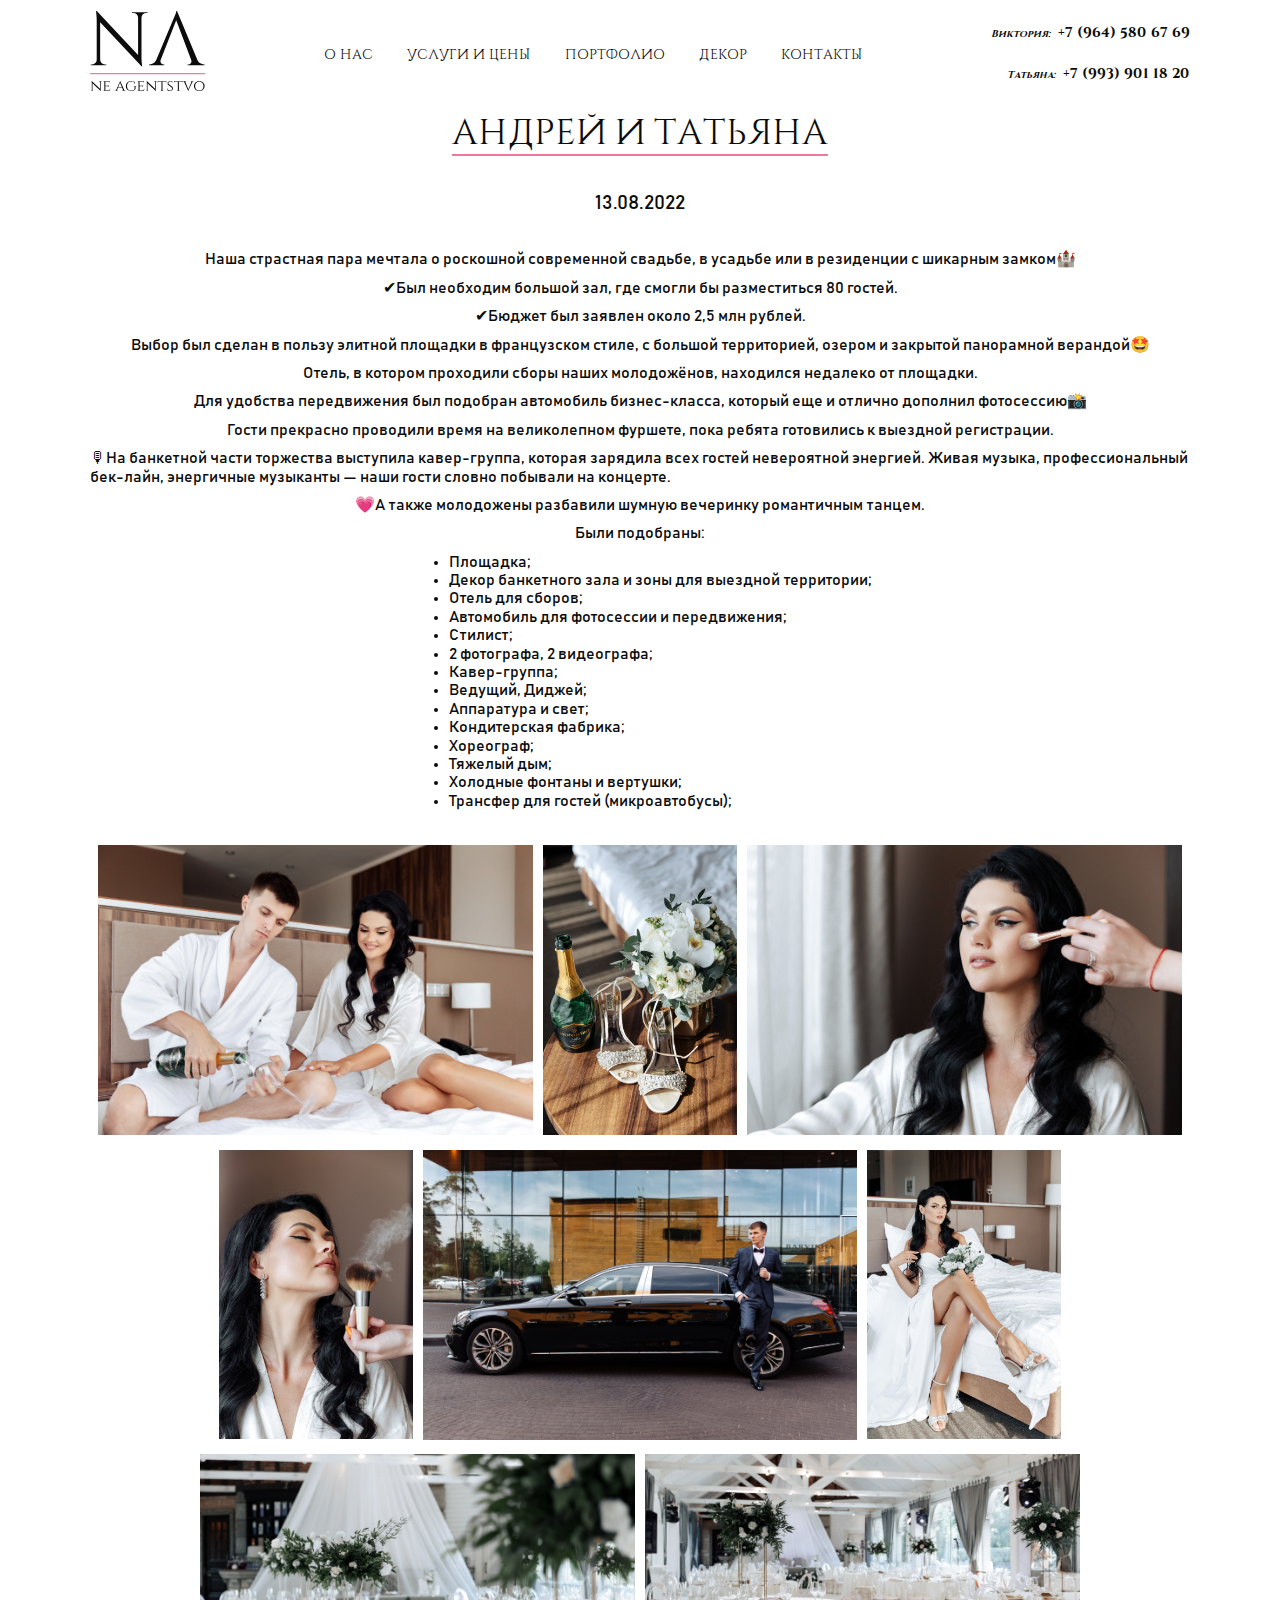
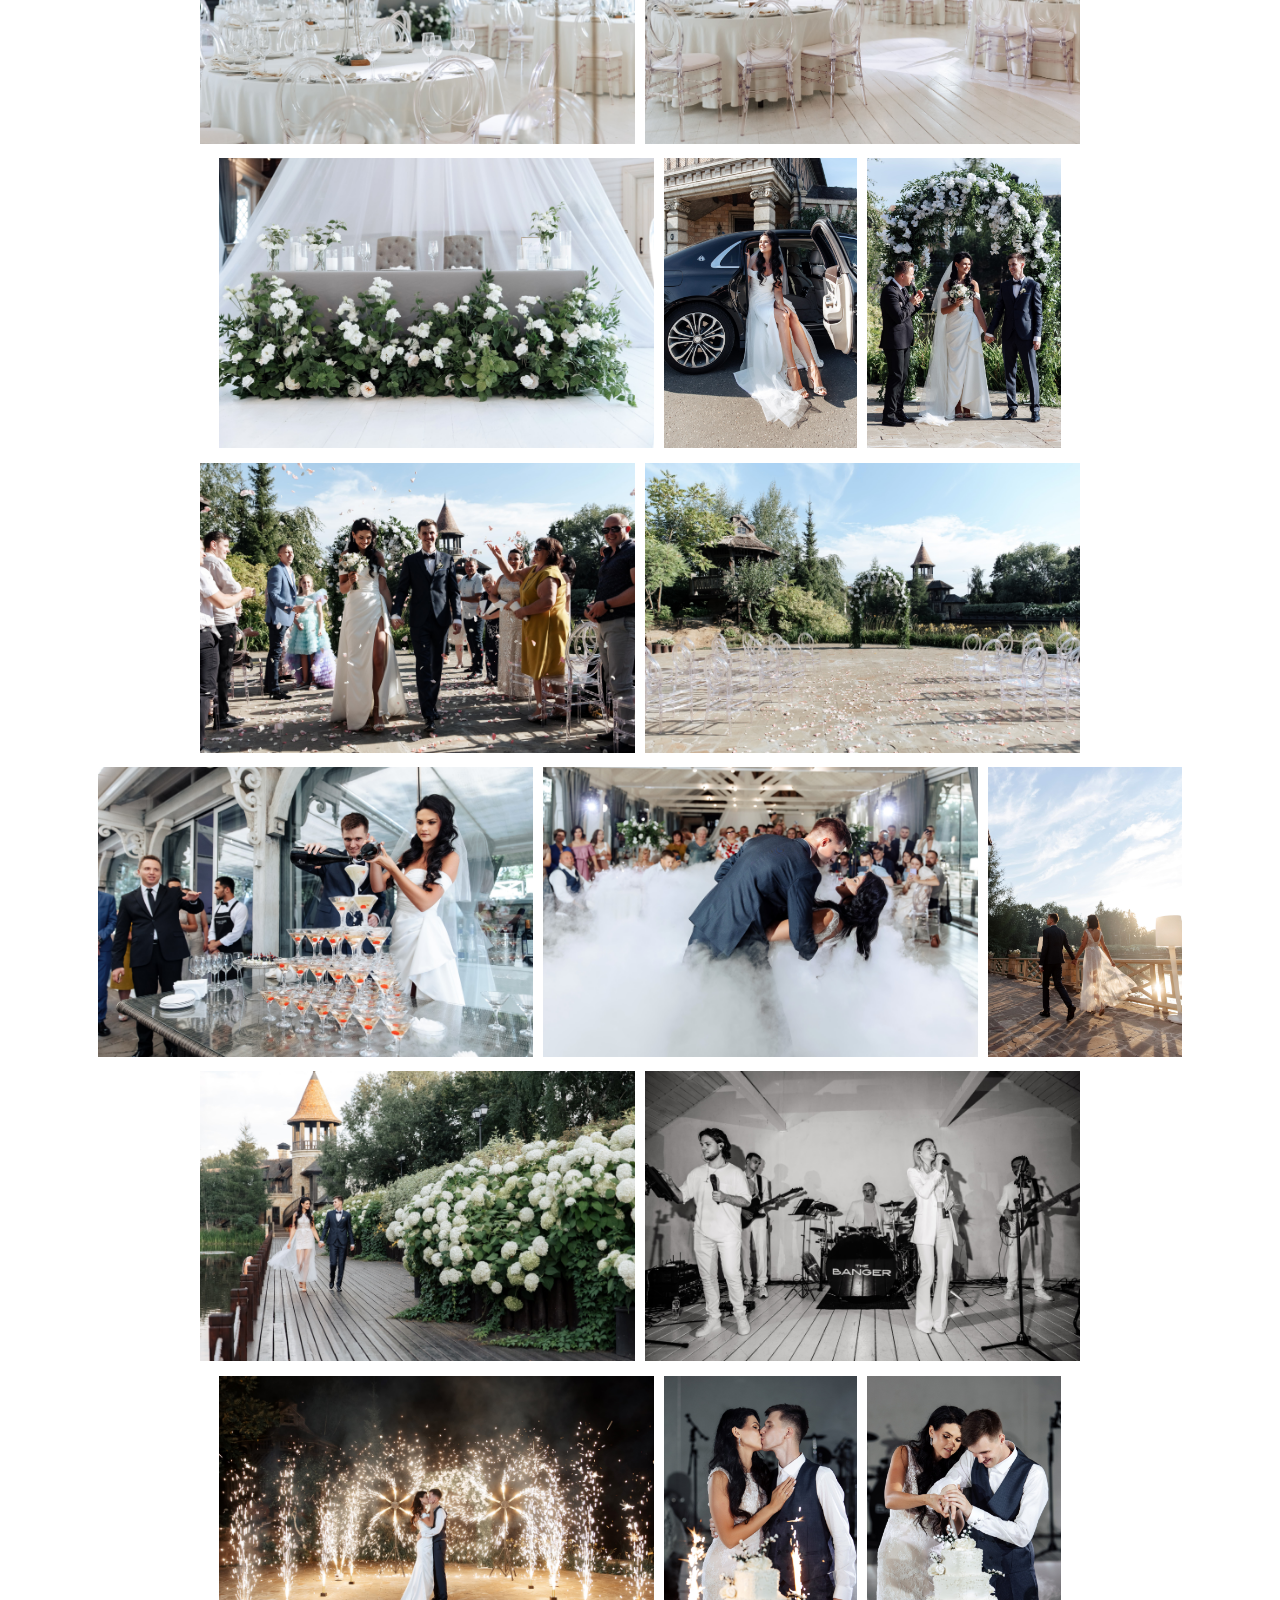
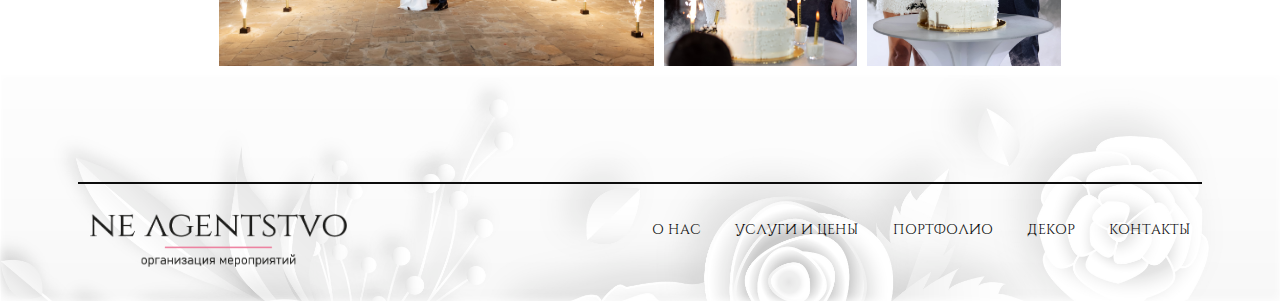
<file: file/portfolio6/index.html>
<!DOCTYPE html>
<html lang="ru">

<head>
  <meta charset="UTF-8">
  <meta http-equiv="X-UA-Compatible" content="IE=edge">
  <meta name="viewport" content="width=device-width, initial-scale=1.0">
  <title>Андрей и Татьяна</title>
  <link rel="icon" href="../../img/favicon.png" type="image/png">
  <link rel="stylesheet" href="../../css/bootstrap-grid.min.css">
  <link rel="stylesheet" href="../../css/normalize.css">
  <link rel="stylesheet" href="../../css/style.css">
  <link rel="stylesheet" href="css/style.css">
</head>

<body>
  <header class="header header-portfolio">
    <div class="container">
      <div class="row">
        <a href="../../index.html" class="header__link col-2">
          <svg id="_Слой_2" data-name="Слой 2" xmlns="http://www.w3.org/2000/svg" viewbox="0 0 107.89 74.9">
            <defs>
              <style>
                .cls-1 {
                  fill: #0c0c0c;
                }

                .cls-2 {
                  fill: #ed7c99;
                }
              </style>
            </defs>
            <g id="_Слой_1-2" data-name="Слой 1">
              <g>
                <g>
                  <path class="cls-1"
                    d="m47.99,1.06h-8.72v.71h1.35c1.23,0,2.26.41,3.09,1.24.83.83,1.26,1.86,1.31,3.09v35.15L6.35,0h-.71c.43,3.5.64,6.45.64,8.87v36.81c0,1.18-.43,2.2-1.28,3.05-.85.85-1.87,1.28-3.05,1.28H.61v.71h14.61v-.71h-1.35c-1.18,0-2.2-.43-3.05-1.28-.85-.85-1.28-1.87-1.28-3.05h0l-.05-35.22,38.72,41.25h.64c-.24-1.75-.4-3.32-.5-4.72-.1-1.39-.14-2.85-.14-4.36V6.1c.05-1.23.5-2.26,1.35-3.09.85-.83,1.87-1.24,3.05-1.24h1.28v-.71h-5.89Z" />
                  <path class="cls-1"
                    d="m106.72,50c-1.09,0-2.22-.34-3.4-1.03-1.18-.68-2.13-1.83-2.84-3.44h0L81.47.07h-.64c0,.38-.13.97-.39,1.77-.26.8-.57,1.63-.92,2.48-.35.85-.79,1.87-1.31,3.05l-16.2,38.47c-.73,1.44-1.63,2.49-2.7,3.13-1.16.69-2.28,1.03-3.37,1.03h-.64v.71h14.26v-.71h-.64c-.57,0-1.12-.18-1.67-.53-.54-.35-.93-.86-1.17-1.53-.21-.59-.18-1.31.06-2.14l14.58-37.23,14.05,37.27c.39,1.26.27,2.26-.39,2.98-.71.78-1.51,1.17-2.41,1.17h-.64v.71h15.96v-.71h-.57Z" />
                </g>
                <g>
                  <path class="cls-1"
                    d="m9.95,65.84h-1.68v.15h.25c.23,0,.42.07.58.22.16.15.24.33.25.55v6.09l-7.67-7.22h-.15c.09.73.13,1.34.13,1.84v6.31c0,.22-.08.4-.24.55-.16.15-.35.22-.57.22h-.25v.15h2.79v-.15h-.25c-.22,0-.41-.07-.57-.22-.16-.15-.24-.33-.24-.55h0v-6.16s7.67,7.28,7.67,7.28h.13c-.05-.36-.08-.69-.1-.98-.02-.29-.03-.59-.03-.91v-6.25c0-.22.08-.4.24-.55.16-.15.35-.22.57-.22h.25v-.15h-1.11Z" />
                  <path class="cls-1"
                    d="m18.54,73.43c-.19.25-.43.45-.73.59-.3.14-.7.21-1.19.21h-2.24v-3.75h2.51c.21,0,.36.06.46.18.1.12.15.27.15.43v.19h.16v-2.06h-.16v.19c0,.17-.05.31-.15.43-.1.12-.25.18-.46.18h-2.51v-3.75h3.05c.23,0,.41.07.54.22.13.15.2.32.2.53v.22h.16v-1.67c-.13.05-.36.1-.71.15-.34.05-.67.08-.97.08h-4.28v.15h.21c.25,0,.45.07.6.22.16.15.24.33.25.56v6.97c0,.22-.09.4-.25.56-.16.16-.36.24-.6.24h-.21v.15h5.99l.81-2.11h-.15c-.14.31-.3.6-.49.85Z" />
                  <path class="cls-1"
                    d="m32.42,74.33c-.22-.14-.4-.38-.55-.72h0l-3.61-7.98h-.13c0,.1-.04.23-.1.4-.06.17-.13.34-.2.51-.07.17-.16.38-.27.61l-3.03,6.5c-.15.31-.33.54-.54.68-.22.14-.43.21-.63.21h-.12v.15h2.82v-.15h-.12c-.18,0-.33-.08-.47-.24-.13-.15-.14-.37-.05-.65l.82-1.95h3.73l.8,1.95c.09.28.08.5-.05.65-.14.16-.29.24-.46.24h-.12v.15h3.02v-.15h-.12c-.2,0-.4-.07-.62-.21Zm-6-3.07l1.7-4.03,1.65,4.03h-3.36Z" />
                  <path class="cls-1"
                    d="m40.81,70.64h.21c.22,0,.39.05.51.15.12.1.18.24.17.43v1.96c-.32.29-.65.54-1,.73-.35.19-.71.33-1.08.42-.37.09-.77.13-1.18.13-.75,0-1.41-.17-1.98-.51-.57-.34-1.01-.82-1.33-1.45-.31-.63-.47-1.37-.47-2.23s.16-1.61.47-2.23c.31-.62.75-1.11,1.32-1.45.57-.34,1.22-.51,1.97-.51.69,0,1.28.09,1.77.27.49.18.89.46,1.2.83.31.37.53.85.67,1.43h.13l-.32-2.08c-.32-.21-.67-.38-1.02-.51-.36-.13-.74-.23-1.14-.29-.4-.06-.82-.1-1.28-.1-.96,0-1.81.19-2.54.56-.73.37-1.29.9-1.7,1.59-.4.69-.6,1.51-.6,2.48s.2,1.77.6,2.46c.4.69.97,1.22,1.69,1.59.72.37,1.57.57,2.54.58.7,0,1.32-.1,1.87-.29.55-.2,1.01-.44,1.41-.74.39-.29.7-.58.93-.87v-1.77c0-.39.22-.59.66-.59h.21v-.15h-2.7v.15Z" />
                  <path class="cls-1"
                    d="m50.55,73.43c-.19.25-.43.45-.73.59-.3.14-.7.21-1.19.21h-2.24v-3.75h2.51c.21,0,.36.06.46.18.1.12.15.27.15.43v.19h.16v-2.06h-.16v.19c0,.17-.05.31-.15.43-.1.12-.25.18-.46.18h-2.51v-3.75h3.05c.23,0,.41.07.54.22.13.15.2.32.2.53v.22h.16v-1.67c-.13.05-.36.1-.71.15-.34.05-.67.08-.97.08h-4.28v.15h.21c.25,0,.45.07.6.22.16.15.24.33.25.56v6.97c0,.22-.09.4-.25.56-.16.16-.36.24-.6.24h-.21v.15h5.99l.81-2.11h-.15c-.14.31-.3.6-.49.85Z" />
                  <path class="cls-1"
                    d="m61.5,65.84h-1.68v.15h.25c.23,0,.42.07.58.22.16.15.24.33.25.55v6.09l-7.67-7.22h-.15c.09.73.13,1.34.13,1.84v6.31c0,.22-.08.4-.24.55-.16.15-.35.22-.57.22h-.25v.15h2.79v-.15h-.25c-.22,0-.41-.07-.57-.22-.16-.15-.24-.33-.24-.55h0v-6.16s7.67,7.28,7.67,7.28h.13c-.05-.36-.08-.69-.1-.98-.02-.29-.03-.59-.03-.91v-6.25c0-.22.08-.4.24-.55.16-.15.35-.22.57-.22h.25v-.15h-1.11Z" />
                  <path class="cls-1"
                    d="m70.41,65.79c-.22.02-.43.04-.63.04h-4.79c-.2,0-.41-.01-.63-.04-.23-.02-.43-.06-.61-.1-.18-.04-.32-.07-.41-.1v1.67h.16v-.24c0-.21.07-.38.2-.52.13-.14.31-.22.54-.23h2.67v7.48c0,.22-.1.4-.27.56-.17.16-.37.24-.6.24h-.18v.15h3.04v-.15h-.16c-.24,0-.44-.08-.6-.24-.17-.16-.26-.34-.27-.56v-7.48h2.67c.23,0,.41.09.54.23.13.14.2.32.2.52v.24h.16v-1.67c-.09.03-.23.06-.41.1-.19.04-.39.07-.61.1Z" />
                  <path class="cls-1"
                    d="m76.98,70.95l-2.98-2.3c-.15-.13-.26-.26-.35-.38-.08-.13-.14-.26-.18-.39-.03-.13-.05-.26-.05-.39,0-.39.16-.72.51-1,.35-.27.77-.41,1.26-.41.58,0,1.01.12,1.28.35.28.23.41.55.41.95h.18v-1.46s-.02,0-.02,0v-.15h-.53c-.06-.01-.1-.03-.17-.04-.15-.02-.33-.05-.54-.07-.21-.02-.45-.03-.72-.03-.45,0-.86.1-1.23.29-.37.19-.66.45-.88.77-.22.32-.32.69-.32,1.09,0,.26.05.53.15.81.1.29.28.55.56.78l2.95,2.27c.19.17.32.35.41.54.08.19.13.41.13.64,0,.48-.17.87-.52,1.16-.35.29-.83.44-1.44.46-.43,0-.81-.07-1.14-.23-.32-.16-.57-.4-.74-.72-.17-.31-.23-.69-.19-1.14h-.18c-.06.19-.11.4-.14.63-.03.24-.05.46-.05.67s.01.39.04.52c.19.16.42.29.71.39.28.1.59.18.92.23.33.05.64.07.92.07.48,0,.92-.11,1.32-.32.4-.21.72-.5.95-.86.24-.36.35-.76.34-1.19,0-.28-.07-.57-.18-.86-.11-.29-.28-.53-.5-.72Z" />
                  <path class="cls-1"
                    d="m85.74,65.79c-.22.02-.43.04-.63.04h-4.79c-.2,0-.41-.01-.63-.04-.23-.02-.43-.06-.61-.1-.18-.04-.32-.07-.41-.1v1.67h.16v-.24c0-.21.07-.38.2-.52.13-.14.31-.22.54-.23h2.67v7.48c0,.22-.1.4-.27.56-.17.16-.37.24-.6.24h-.18v.15h3.04v-.15h-.16c-.24,0-.44-.08-.6-.24-.17-.16-.26-.34-.27-.56v-7.48h2.67c.23,0,.41.09.54.23.13.14.2.32.2.52v.24h.16v-1.67c-.09.03-.23.06-.41.1-.19.04-.39.07-.61.1Z" />
                  <path class="cls-1"
                    d="m94.17,65.99h.1c.18,0,.33.08.47.24.13.16.14.37.05.65l-2.71,6.42-2.63-6.42c-.09-.28-.07-.5.06-.66.13-.16.28-.24.45-.24h.12v-.15h-3.02v.15h.12c.2,0,.4.07.62.21.22.14.4.38.55.72h0l3.61,7.98h.13c0-.1.04-.23.1-.4.06-.17.13-.34.2-.51.07-.17.16-.38.27-.61l3.03-6.5c.15-.31.33-.54.54-.68.22-.14.43-.21.63-.21h.12v-.15h-2.8v.15Z" />
                  <path class="cls-1"
                    d="m106.91,68.39c-.26-.57-.61-1.05-1.07-1.47-.46-.41-.99-.73-1.59-.95s-1.25-.33-1.94-.33-1.33.11-1.93.33c-.6.22-1.13.54-1.59.95-.46.41-.81.9-1.07,1.47-.26.57-.38,1.19-.38,1.88s.13,1.31.38,1.88c.26.57.61,1.05,1.07,1.47.46.41.99.73,1.59.95.6.22,1.24.33,1.93.33s1.33-.11,1.94-.33c.6-.22,1.14-.54,1.59-.95.46-.41.81-.9,1.07-1.47.26-.57.38-1.19.38-1.88s-.13-1.31-.38-1.88Zm-1.22,4.06c-.34.63-.81,1.12-1.4,1.47-.59.35-1.25.53-1.98.53s-1.37-.18-1.96-.53-1.06-.85-1.4-1.47c-.34-.63-.52-1.36-.52-2.18s.17-1.57.52-2.19c.34-.62.81-1.11,1.4-1.47s1.24-.53,1.96-.53,1.39.18,1.98.53c.59.35,1.06.84,1.4,1.47.34.62.52,1.35.52,2.19s-.17,1.55-.52,2.18Z" />
                </g>
                <path class="cls-2"
                  d="m107.29,59.2H.6c-.33,0-.6-.27-.6-.6s.27-.6.6-.6h106.7c.33,0,.6.27.6.6s-.27.6-.6.6Z" />
              </g>
            </g>
          </svg>
          <!-- <img class="header__logo" src="../../img/logo.png" alt="Логотип Неагентство"> -->
        </a>
        <nav class="header__nav nav col-6">
          <ul class="nav__list list-reset flex">
            <li class="nav__item">
              <a href="../../index.html#about-us" class="nav__link">
                О нас
              </a>
            </li>
            <li class="nav__item">
              <a href="../../index.html#services" class="nav__link">
                Услуги и цены
              </a>
            </li>
            <li class="nav__item">
              <a href="../../index.html#portfolio" class="nav__link">
                Портфолио
              </a>
            </li>
            <li class="nav__item">
              <a href="../../index.html#decor" class="nav__link">
                Декор
              </a>
            </li>
            <li class="nav__item">
              <a href="../../index.html#contacts" class="nav__link">
                Контакты
              </a>
            </li>
          </ul>
        </nav>
        <div class="header__contacts col-3 flex">
          <a href="https://wa.me/79645806769?text=%D0%9F%D1%80%D0%B8%D0%B2%D0%B5%D1%82!%20%F0%9F%91%8B%20%D0%9C%D0%B5%D0%BD%D1%8F%20%D0%B8%D0%BD%D1%82%D0%B5%D1%80%D0%B5%D1%81%D1%83%D0%B5%D1%82..."
            class="header__link-contacts" target="_blank">
            <i>Виктория:</i>
            &nbsp;+7 (964) 580 67 69
          </a>
          <a href="https://wa.me/79939011820?text=%D0%9F%D1%80%D0%B8%D0%B2%D0%B5%D1%82!%20%F0%9F%91%8B%20%D0%9C%D0%B5%D0%BD%D1%8F%20%D0%B8%D0%BD%D1%82%D0%B5%D1%80%D0%B5%D1%81%D1%83%D0%B5%D1%82..."
            class="header__link-contacts" target="_blank">
            <i>Татьяна:</i>
            &nbsp;+7 (993) 901 18 20
          </a>
        </div>
      </div>
    </div>
  </header>
  <main class="main">
    <div class="container flex">
      <h1 class="section-title">
        Андрей и Татьяна
      </h1>
      <p class="portfolio__descr">
        13.08.2022
      </p>
      <p class="portfolio__text">
        Наша страстная пара мечтала о&nbsp;роскошной современной свадьбе, в&nbsp;усадьбе или в&nbsp;резиденции
        с&nbsp;шикарным замком🏰
      </p>
      <p class="portfolio__text">
        ✔Был необходим большой зал, где смогли&nbsp;бы разместиться 80&nbsp;гостей.
      </p>
      <p class="portfolio__text">
        ✔Бюджет был заявлен около 2,5 млн рублей.
      </p>
      <p class="portfolio__text">
        Выбор был сделан в&nbsp;пользу элитной площадки в&nbsp;французском стиле, с&nbsp;большой территорией, озером
        и&nbsp;закрытой панорамной верандой🤩
      </p>
      <p class="portfolio__text">
        Отель, в&nbsp;котором проходили сборы наших молодожёнов, находился недалеко от&nbsp;площадки.
      </p>
      <p class="portfolio__text">
        Для удобства передвижения был подобран автомобиль бизнес-класса, который еще и&nbsp;отлично дополнил
        фотосессию📸
      </p>
      <p class="portfolio__text">
        Гости прекрасно проводили время на&nbsp;великолепном фуршете, пока ребята готовились к&nbsp;выездной
        регистрации.
      </p>
      <p class="portfolio__text">
        🎙На банкетной части торжества выступила кавер-группа, которая зарядила всех гостей невероятной энергией. Живая
        музыка, профессиональный бек-лайн, энергичные музыканты&nbsp;&mdash; наши гости словно побывали
        на&nbsp;концерте.
      </p>
      <p class="portfolio__text">
        💗А также молодожены разбавили шумную вечеринку романтичным танцем.
      </p>
      <p class="portfolio__text">
        Были подобраны:
      </p>
      <ul class="list__portfolio">
        <li class="item__portfolio">
          Площадка;
        </li>
        <li class="item__portfolio">
          Декор банкетного зала и зоны для выездной территории;
        </li>
        <li class="item__portfolio">
          Отель для сборов;
        </li>
        <li class="item__portfolio">
          Автомобиль для фотосессии и передвижения;
        </li>
        <li class="item__portfolio">
          Стилист;
        </li>
        <li class="item__portfolio">
          2 фотографа, 2 видеографа;
        </li>
        <li class="item__portfolio">
          Кавер-группа;
        </li>
        <li class="item__portfolio">
          Ведущий, Диджей;
        </li>
        <li class="item__portfolio">
          Аппаратура и свет;
        </li>
        <li class="item__portfolio">
          Кондитерская фабрика;
        </li>
        <li class="item__portfolio">
          Хореограф;
        </li>
        <li class="item__portfolio">
          Тяжелый дым;
        </li>
        <li class="item__portfolio">
          Холодные фонтаны и вертушки;
        </li>
        <li class="item__portfolio">
          Трансфер для гостей (микроавтобусы);
        </li>
      </ul>
      <ul class="list list-reset flex">
        <li class="item">
          <img src="img/prt1.jpg" alt="Фото свадебного мероприятия">
        </li>
        <li class="item">
          <img src="img/prt2.jpg" alt="Фото свадебного мероприятия">
        </li>
        <li class="item">
          <img src="img/prt3.jpg" alt="Фото свадебного мероприятия">
        </li>
        <li class="item">
          <img src="img/prt4.jpg" alt="Фото свадебного мероприятия">
        </li>
        <li class="item">
          <img src="img/prt5.jpg" alt="Фото свадебного мероприятия">
        </li>
        <li class="item">
          <img src="img/prt6.jpg" alt="Фото свадебного мероприятия">
        </li>
        <li class="item">
          <img src="img/prt7.jpg" alt="Фото свадебного мероприятия">
        </li>
        <li class="item">
          <img src="img/prt8.jpg" alt="Фото свадебного мероприятия">
        </li>
        <li class="item">
          <img src="img/prt9.jpg" alt="Фото свадебного мероприятия">
        </li>
        <li class="item">
          <img src="img/prt10.jpg" alt="Фото свадебного мероприятия">
        </li>
        <li class="item">
          <img src="img/prt11.jpg" alt="Фото свадебного мероприятия">
        </li>
        <li class="item">
          <img src="img/prt12.jpg" alt="Фото свадебного мероприятия">
        </li>
        <li class="item">
          <img src="img/prt13.jpg" alt="Фото свадебного мероприятия">
        </li>
        <li class="item">
          <img src="img/prt14.jpg" alt="Фото свадебного мероприятия">
        </li>
        <li class="item">
          <img src="img/prt15.jpg" alt="Фото свадебного мероприятия">
        </li>
        <li class="item">
          <img src="img/prt16.jpg" alt="Фото свадебного мероприятия">
        </li>
        <li class="item">
          <img src="img/prt17.jpg" alt="Фото свадебного мероприятия">
        </li>
        <li class="item">
          <img src="img/prt18.jpg" alt="Фото свадебного мероприятия">
        </li>
        <li class="item">
          <img src="img/prt19.jpg" alt="Фото свадебного мероприятия">
        </li>
        <li class="item">
          <img src="img/prt20.jpg" alt="Фото свадебного мероприятия">
        </li>
        <li class="item">
          <img src="img/prt21.jpg" alt="Фото свадебного мероприятия">
        </li>
      </ul>
    </div>
  </main>
  <footer class="footer">
    <div class="container">
      <div class="row">
        <a href="#" class="footer__link col-3">
          <img class="footer__logo" src="../../img/dop_logo.png" alt="Логотип Неагентство">
        </a>
        <nav class="footer__nav nav col-6">
          <ul class="nav__list list-reset flex">
            <li class="nav__item">
              <a href="../../index.html#about-us" class="nav__link">
                О нас
              </a>
            </li>
            <li class="nav__item">
              <a href="../../index.html#services" class="nav__link">
                Услуги и цены
              </a>
            </li>
            <li class="nav__item">
              <a href="../../index.html#portfolio" class="nav__link">
                Портфолио
              </a>
            </li>
            <li class="nav__item">
              <a href="../../index.html#decor" class="nav__link">
                Декор
              </a>
            </li>
            <li class="nav__item">
              <a href="../../index.html#contacts" class="nav__link">
                Контакты
              </a>
            </li>
          </ul>
        </nav>
      </div>
    </div>
  </footer>
</body>

</html>
</file>
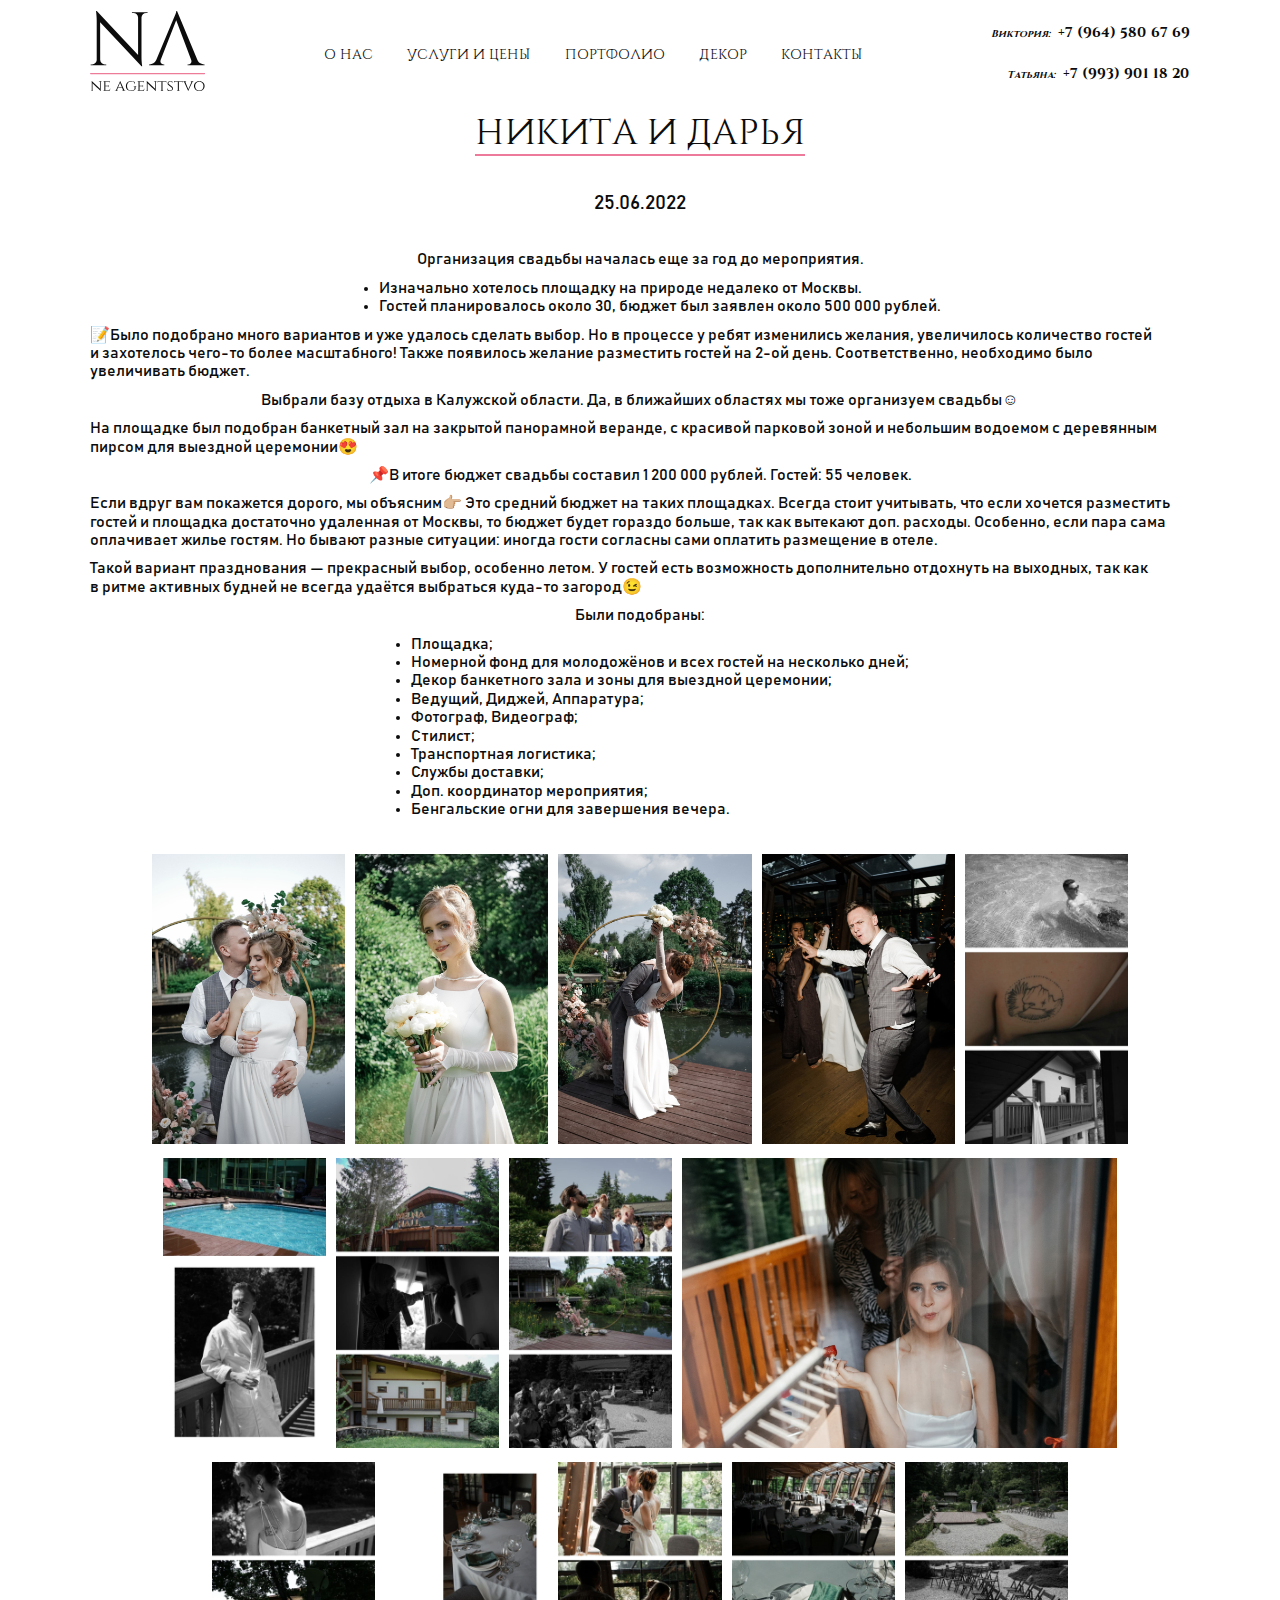
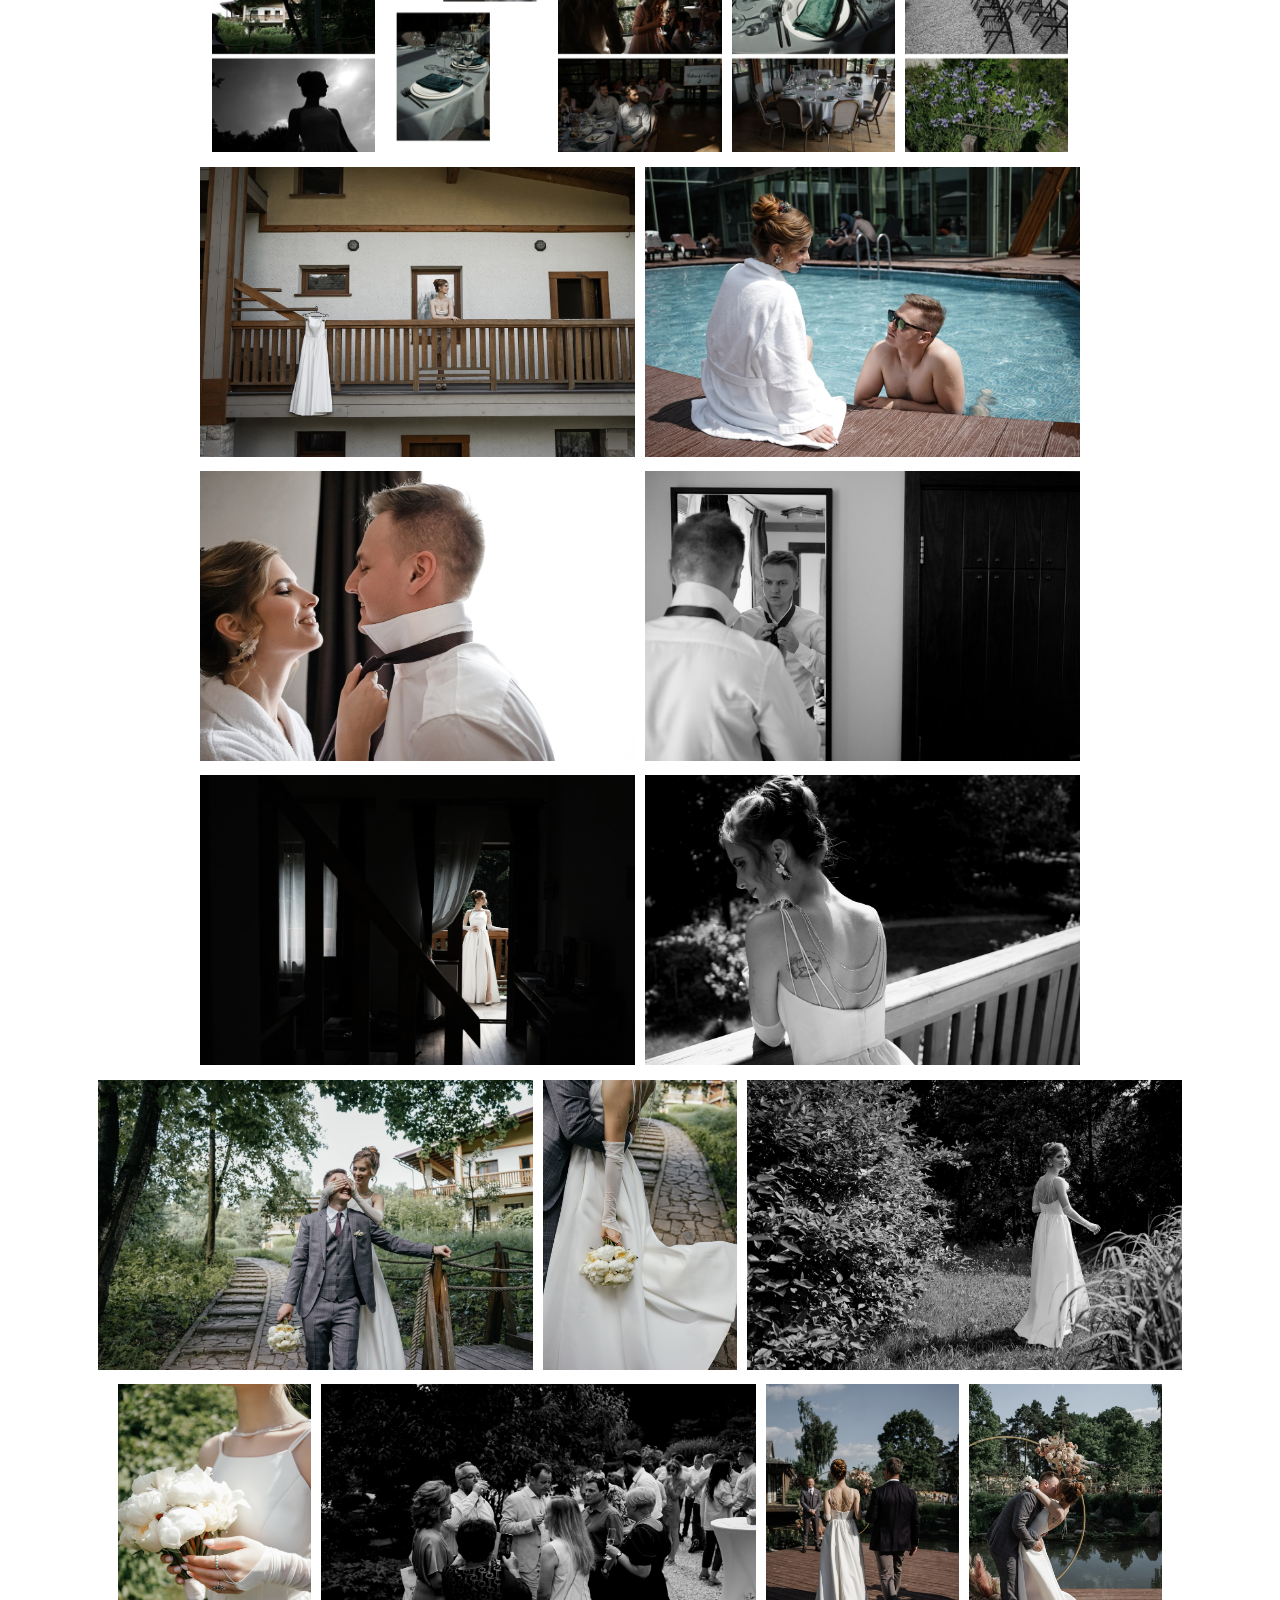
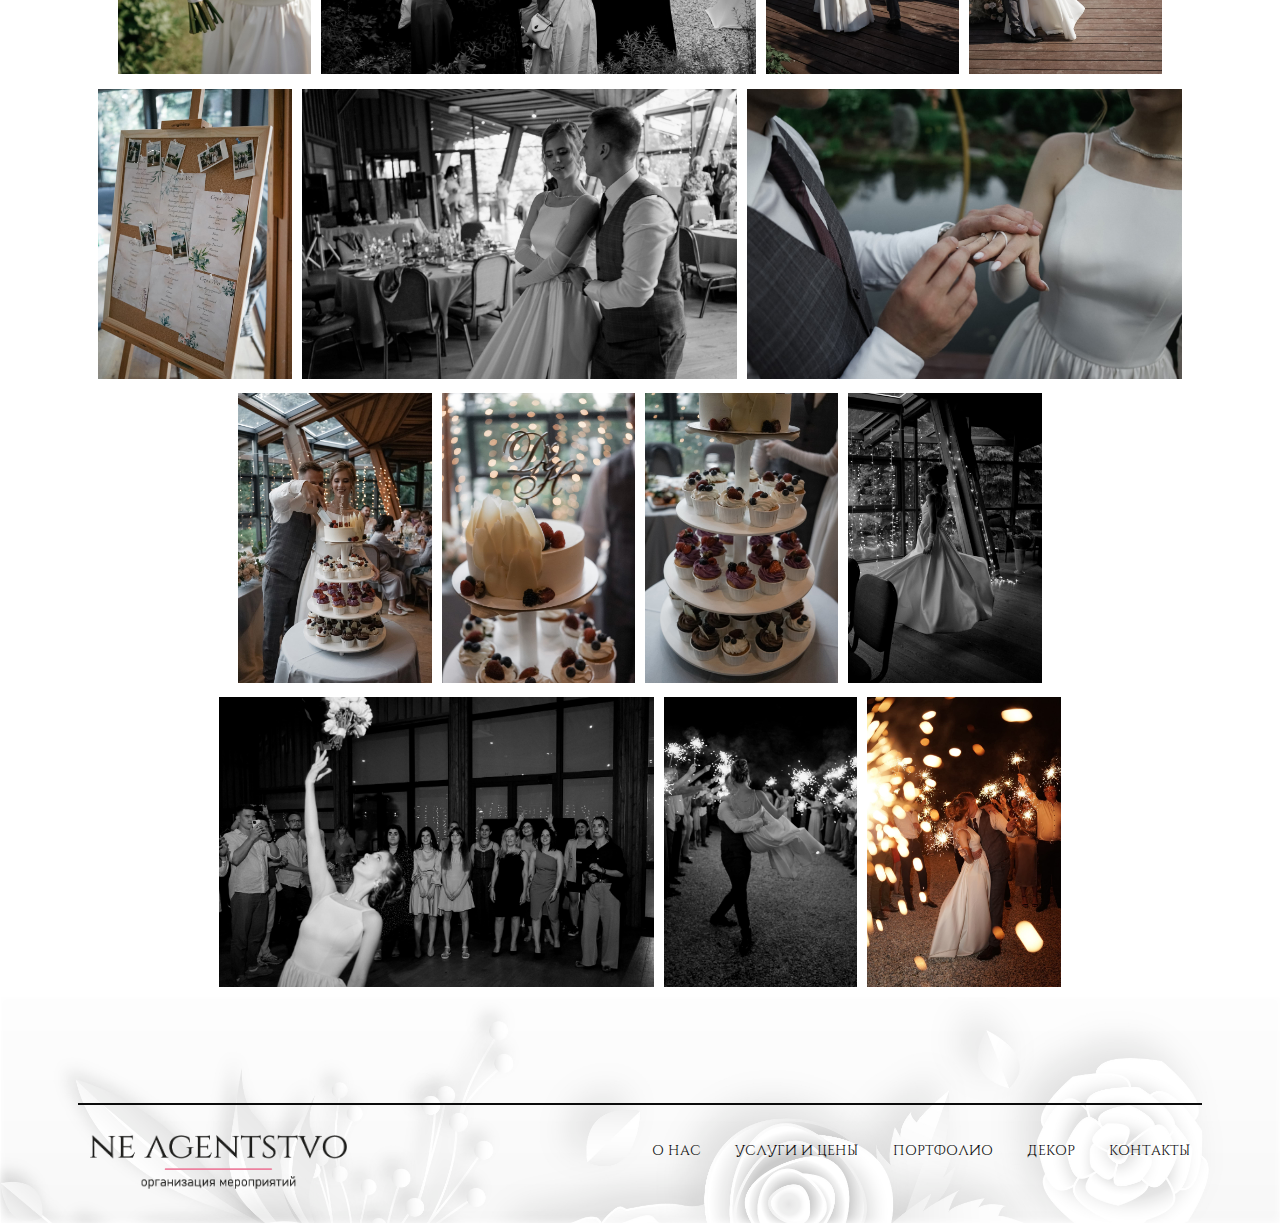
<file: file/portfolio7/index.html>
<!DOCTYPE html>
<html lang="ru">

<head>
  <meta charset="UTF-8">
  <meta http-equiv="X-UA-Compatible" content="IE=edge">
  <meta name="viewport" content="width=device-width, initial-scale=1.0">
  <title>Никита и Дарья</title>
  <link rel="icon" href="../../img/favicon.png" type="image/png">
  <link rel="stylesheet" href="../../css/bootstrap-grid.min.css">
  <link rel="stylesheet" href="../../css/normalize.css">
  <link rel="stylesheet" href="../../css/style.css">
  <link rel="stylesheet" href="css/style.css">
</head>

<body>
  <header class="header header-portfolio">
    <div class="container">
      <div class="row">
        <a href="../../index.html" class="header__link col-2">
          <svg id="_Слой_2" data-name="Слой 2" xmlns="http://www.w3.org/2000/svg" viewbox="0 0 107.89 74.9">
            <defs>
              <style>
                .cls-1 {
                  fill: #0c0c0c;
                }

                .cls-2 {
                  fill: #ed7c99;
                }
              </style>
            </defs>
            <g id="_Слой_1-2" data-name="Слой 1">
              <g>
                <g>
                  <path class="cls-1"
                    d="m47.99,1.06h-8.72v.71h1.35c1.23,0,2.26.41,3.09,1.24.83.83,1.26,1.86,1.31,3.09v35.15L6.35,0h-.71c.43,3.5.64,6.45.64,8.87v36.81c0,1.18-.43,2.2-1.28,3.05-.85.85-1.87,1.28-3.05,1.28H.61v.71h14.61v-.71h-1.35c-1.18,0-2.2-.43-3.05-1.28-.85-.85-1.28-1.87-1.28-3.05h0l-.05-35.22,38.72,41.25h.64c-.24-1.75-.4-3.32-.5-4.72-.1-1.39-.14-2.85-.14-4.36V6.1c.05-1.23.5-2.26,1.35-3.09.85-.83,1.87-1.24,3.05-1.24h1.28v-.71h-5.89Z" />
                  <path class="cls-1"
                    d="m106.72,50c-1.09,0-2.22-.34-3.4-1.03-1.18-.68-2.13-1.83-2.84-3.44h0L81.47.07h-.64c0,.38-.13.97-.39,1.77-.26.8-.57,1.63-.92,2.48-.35.85-.79,1.87-1.31,3.05l-16.2,38.47c-.73,1.44-1.63,2.49-2.7,3.13-1.16.69-2.28,1.03-3.37,1.03h-.64v.71h14.26v-.71h-.64c-.57,0-1.12-.18-1.67-.53-.54-.35-.93-.86-1.17-1.53-.21-.59-.18-1.31.06-2.14l14.58-37.23,14.05,37.27c.39,1.26.27,2.26-.39,2.98-.71.78-1.51,1.17-2.41,1.17h-.64v.71h15.96v-.71h-.57Z" />
                </g>
                <g>
                  <path class="cls-1"
                    d="m9.95,65.84h-1.68v.15h.25c.23,0,.42.07.58.22.16.15.24.33.25.55v6.09l-7.67-7.22h-.15c.09.73.13,1.34.13,1.84v6.31c0,.22-.08.4-.24.55-.16.15-.35.22-.57.22h-.25v.15h2.79v-.15h-.25c-.22,0-.41-.07-.57-.22-.16-.15-.24-.33-.24-.55h0v-6.16s7.67,7.28,7.67,7.28h.13c-.05-.36-.08-.69-.1-.98-.02-.29-.03-.59-.03-.91v-6.25c0-.22.08-.4.24-.55.16-.15.35-.22.57-.22h.25v-.15h-1.11Z" />
                  <path class="cls-1"
                    d="m18.54,73.43c-.19.25-.43.45-.73.59-.3.14-.7.21-1.19.21h-2.24v-3.75h2.51c.21,0,.36.06.46.18.1.12.15.27.15.43v.19h.16v-2.06h-.16v.19c0,.17-.05.31-.15.43-.1.12-.25.18-.46.18h-2.51v-3.75h3.05c.23,0,.41.07.54.22.13.15.2.32.2.53v.22h.16v-1.67c-.13.05-.36.1-.71.15-.34.05-.67.08-.97.08h-4.28v.15h.21c.25,0,.45.07.6.22.16.15.24.33.25.56v6.97c0,.22-.09.4-.25.56-.16.16-.36.24-.6.24h-.21v.15h5.99l.81-2.11h-.15c-.14.31-.3.6-.49.85Z" />
                  <path class="cls-1"
                    d="m32.42,74.33c-.22-.14-.4-.38-.55-.72h0l-3.61-7.98h-.13c0,.1-.04.23-.1.4-.06.17-.13.34-.2.51-.07.17-.16.38-.27.61l-3.03,6.5c-.15.31-.33.54-.54.68-.22.14-.43.21-.63.21h-.12v.15h2.82v-.15h-.12c-.18,0-.33-.08-.47-.24-.13-.15-.14-.37-.05-.65l.82-1.95h3.73l.8,1.95c.09.28.08.5-.05.65-.14.16-.29.24-.46.24h-.12v.15h3.02v-.15h-.12c-.2,0-.4-.07-.62-.21Zm-6-3.07l1.7-4.03,1.65,4.03h-3.36Z" />
                  <path class="cls-1"
                    d="m40.81,70.64h.21c.22,0,.39.05.51.15.12.1.18.24.17.43v1.96c-.32.29-.65.54-1,.73-.35.19-.71.33-1.08.42-.37.09-.77.13-1.18.13-.75,0-1.41-.17-1.98-.51-.57-.34-1.01-.82-1.33-1.45-.31-.63-.47-1.37-.47-2.23s.16-1.61.47-2.23c.31-.62.75-1.11,1.32-1.45.57-.34,1.22-.51,1.97-.51.69,0,1.28.09,1.77.27.49.18.89.46,1.2.83.31.37.53.85.67,1.43h.13l-.32-2.08c-.32-.21-.67-.38-1.02-.51-.36-.13-.74-.23-1.14-.29-.4-.06-.82-.1-1.28-.1-.96,0-1.81.19-2.54.56-.73.37-1.29.9-1.7,1.59-.4.69-.6,1.51-.6,2.48s.2,1.77.6,2.46c.4.69.97,1.22,1.69,1.59.72.37,1.57.57,2.54.58.7,0,1.32-.1,1.87-.29.55-.2,1.01-.44,1.41-.74.39-.29.7-.58.93-.87v-1.77c0-.39.22-.59.66-.59h.21v-.15h-2.7v.15Z" />
                  <path class="cls-1"
                    d="m50.55,73.43c-.19.25-.43.45-.73.59-.3.14-.7.21-1.19.21h-2.24v-3.75h2.51c.21,0,.36.06.46.18.1.12.15.27.15.43v.19h.16v-2.06h-.16v.19c0,.17-.05.31-.15.43-.1.12-.25.18-.46.18h-2.51v-3.75h3.05c.23,0,.41.07.54.22.13.15.2.32.2.53v.22h.16v-1.67c-.13.05-.36.1-.71.15-.34.05-.67.08-.97.08h-4.28v.15h.21c.25,0,.45.07.6.22.16.15.24.33.25.56v6.97c0,.22-.09.4-.25.56-.16.16-.36.24-.6.24h-.21v.15h5.99l.81-2.11h-.15c-.14.31-.3.6-.49.85Z" />
                  <path class="cls-1"
                    d="m61.5,65.84h-1.68v.15h.25c.23,0,.42.07.58.22.16.15.24.33.25.55v6.09l-7.67-7.22h-.15c.09.73.13,1.34.13,1.84v6.31c0,.22-.08.4-.24.55-.16.15-.35.22-.57.22h-.25v.15h2.79v-.15h-.25c-.22,0-.41-.07-.57-.22-.16-.15-.24-.33-.24-.55h0v-6.16s7.67,7.28,7.67,7.28h.13c-.05-.36-.08-.69-.1-.98-.02-.29-.03-.59-.03-.91v-6.25c0-.22.08-.4.24-.55.16-.15.35-.22.57-.22h.25v-.15h-1.11Z" />
                  <path class="cls-1"
                    d="m70.41,65.79c-.22.02-.43.04-.63.04h-4.79c-.2,0-.41-.01-.63-.04-.23-.02-.43-.06-.61-.1-.18-.04-.32-.07-.41-.1v1.67h.16v-.24c0-.21.07-.38.2-.52.13-.14.31-.22.54-.23h2.67v7.48c0,.22-.1.4-.27.56-.17.16-.37.24-.6.24h-.18v.15h3.04v-.15h-.16c-.24,0-.44-.08-.6-.24-.17-.16-.26-.34-.27-.56v-7.48h2.67c.23,0,.41.09.54.23.13.14.2.32.2.52v.24h.16v-1.67c-.09.03-.23.06-.41.1-.19.04-.39.07-.61.1Z" />
                  <path class="cls-1"
                    d="m76.98,70.95l-2.98-2.3c-.15-.13-.26-.26-.35-.38-.08-.13-.14-.26-.18-.39-.03-.13-.05-.26-.05-.39,0-.39.16-.72.51-1,.35-.27.77-.41,1.26-.41.58,0,1.01.12,1.28.35.28.23.41.55.41.95h.18v-1.46s-.02,0-.02,0v-.15h-.53c-.06-.01-.1-.03-.17-.04-.15-.02-.33-.05-.54-.07-.21-.02-.45-.03-.72-.03-.45,0-.86.1-1.23.29-.37.19-.66.45-.88.77-.22.32-.32.69-.32,1.09,0,.26.05.53.15.81.1.29.28.55.56.78l2.95,2.27c.19.17.32.35.41.54.08.19.13.41.13.64,0,.48-.17.87-.52,1.16-.35.29-.83.44-1.44.46-.43,0-.81-.07-1.14-.23-.32-.16-.57-.4-.74-.72-.17-.31-.23-.69-.19-1.14h-.18c-.06.19-.11.4-.14.63-.03.24-.05.46-.05.67s.01.39.04.52c.19.16.42.29.71.39.28.1.59.18.92.23.33.05.64.07.92.07.48,0,.92-.11,1.32-.32.4-.21.72-.5.95-.86.24-.36.35-.76.34-1.19,0-.28-.07-.57-.18-.86-.11-.29-.28-.53-.5-.72Z" />
                  <path class="cls-1"
                    d="m85.74,65.79c-.22.02-.43.04-.63.04h-4.79c-.2,0-.41-.01-.63-.04-.23-.02-.43-.06-.61-.1-.18-.04-.32-.07-.41-.1v1.67h.16v-.24c0-.21.07-.38.2-.52.13-.14.31-.22.54-.23h2.67v7.48c0,.22-.1.4-.27.56-.17.16-.37.24-.6.24h-.18v.15h3.04v-.15h-.16c-.24,0-.44-.08-.6-.24-.17-.16-.26-.34-.27-.56v-7.48h2.67c.23,0,.41.09.54.23.13.14.2.32.2.52v.24h.16v-1.67c-.09.03-.23.06-.41.1-.19.04-.39.07-.61.1Z" />
                  <path class="cls-1"
                    d="m94.17,65.99h.1c.18,0,.33.08.47.24.13.16.14.37.05.65l-2.71,6.42-2.63-6.42c-.09-.28-.07-.5.06-.66.13-.16.28-.24.45-.24h.12v-.15h-3.02v.15h.12c.2,0,.4.07.62.21.22.14.4.38.55.72h0l3.61,7.98h.13c0-.1.04-.23.1-.4.06-.17.13-.34.2-.51.07-.17.16-.38.27-.61l3.03-6.5c.15-.31.33-.54.54-.68.22-.14.43-.21.63-.21h.12v-.15h-2.8v.15Z" />
                  <path class="cls-1"
                    d="m106.91,68.39c-.26-.57-.61-1.05-1.07-1.47-.46-.41-.99-.73-1.59-.95s-1.25-.33-1.94-.33-1.33.11-1.93.33c-.6.22-1.13.54-1.59.95-.46.41-.81.9-1.07,1.47-.26.57-.38,1.19-.38,1.88s.13,1.31.38,1.88c.26.57.61,1.05,1.07,1.47.46.41.99.73,1.59.95.6.22,1.24.33,1.93.33s1.33-.11,1.94-.33c.6-.22,1.14-.54,1.59-.95.46-.41.81-.9,1.07-1.47.26-.57.38-1.19.38-1.88s-.13-1.31-.38-1.88Zm-1.22,4.06c-.34.63-.81,1.12-1.4,1.47-.59.35-1.25.53-1.98.53s-1.37-.18-1.96-.53-1.06-.85-1.4-1.47c-.34-.63-.52-1.36-.52-2.18s.17-1.57.52-2.19c.34-.62.81-1.11,1.4-1.47s1.24-.53,1.96-.53,1.39.18,1.98.53c.59.35,1.06.84,1.4,1.47.34.62.52,1.35.52,2.19s-.17,1.55-.52,2.18Z" />
                </g>
                <path class="cls-2"
                  d="m107.29,59.2H.6c-.33,0-.6-.27-.6-.6s.27-.6.6-.6h106.7c.33,0,.6.27.6.6s-.27.6-.6.6Z" />
              </g>
            </g>
          </svg>
          <!-- <img class="header__logo" src="../../img/logo.png" alt="Логотип Неагентство"> -->
        </a>
        <nav class="header__nav nav col-6">
          <ul class="nav__list list-reset flex">
            <li class="nav__item">
              <a href="../../index.html#about-us" class="nav__link">
                О нас
              </a>
            </li>
            <li class="nav__item">
              <a href="../../index.html#services" class="nav__link">
                Услуги и цены
              </a>
            </li>
            <li class="nav__item">
              <a href="../../index.html#portfolio" class="nav__link">
                Портфолио
              </a>
            </li>
            <li class="nav__item">
              <a href="../../index.html#decor" class="nav__link">
                Декор
              </a>
            </li>
            <li class="nav__item">
              <a href="../../index.html#contacts" class="nav__link">
                Контакты
              </a>
            </li>
          </ul>
        </nav>
        <div class="header__contacts col-3 flex">
          <a href="https://wa.me/79645806769?text=%D0%9F%D1%80%D0%B8%D0%B2%D0%B5%D1%82!%20%F0%9F%91%8B%20%D0%9C%D0%B5%D0%BD%D1%8F%20%D0%B8%D0%BD%D1%82%D0%B5%D1%80%D0%B5%D1%81%D1%83%D0%B5%D1%82..."
            class="header__link-contacts" target="_blank">
            <i>Виктория:</i>
            &nbsp;+7 (964) 580 67 69
          </a>
          <a href="https://wa.me/79939011820?text=%D0%9F%D1%80%D0%B8%D0%B2%D0%B5%D1%82!%20%F0%9F%91%8B%20%D0%9C%D0%B5%D0%BD%D1%8F%20%D0%B8%D0%BD%D1%82%D0%B5%D1%80%D0%B5%D1%81%D1%83%D0%B5%D1%82..."
            class="header__link-contacts" target="_blank">
            <i>Татьяна:</i>
            &nbsp;+7 (993) 901 18 20
          </a>
        </div>
      </div>
    </div>
  </header>
  <main class="main">
    <div class="container flex">
      <h1 class="section-title">
        Никита и Дарья
      </h1>
      <p class="portfolio__descr">
        25.06.2022
      </p>
      <p class="portfolio__text">
        Организация свадьбы началась еще за&nbsp;год до&nbsp;мероприятия.
      </p>
      <ul class="list__portfolio">
        <li class="item__portfolio">
          Изначально хотелось площадку на&nbsp;природе недалеко от&nbsp;Москвы.
        </li>
        <li class="item__portfolio">
          Гостей планировалось около&nbsp;30, бюджет был заявлен около 500&nbsp;000&nbsp;рублей.
        </li>
      </ul>
      <p class="portfolio__text">
        📝Было подобрано много вариантов и&nbsp;уже удалось сделать выбор. Но&nbsp;в&nbsp;процессе у&nbsp;ребят
        изменились желания, увеличилось количество гостей и&nbsp;захотелось чего-то более масштабного! Также появилось
        желание разместить гостей на&nbsp;2-ой день.
        Соответственно, необходимо было увеличивать бюджет.
      </p>
      <p class="portfolio__text">
        Выбрали базу отдыха в&nbsp;Калужской области. Да, в&nbsp;ближайших областях мы&nbsp;тоже организуем свадьбы☺
      </p>
      <p class="portfolio__text">
        На площадке был подобран банкетный зал на закрытой панорамной веранде, с красивой парковой зоной и небольшим
        водоемом с деревянным пирсом для выездной церемонии😍
      </p>
      <p class="portfolio__text">
        📌В итоге бюджет свадьбы составил 1&nbsp;200&nbsp;000&nbsp;рублей. Гостей: 55&nbsp;человек.
      </p>
      <p class="portfolio__text">
        Если вдруг вам покажется дорого, мы&nbsp;объясним👉🏼 Это средний бюджет на&nbsp;таких площадках. Всегда стоит
        учитывать, что если хочется разместить гостей и&nbsp;площадка достаточно удаленная от&nbsp;Москвы,
        то&nbsp;бюджет будет гораздо больше, так как вытекают доп. расходы. Особенно, если пара сама оплачивает жилье
        гостям. Но&nbsp;бывают разные ситуации: иногда гости согласны сами оплатить размещение в&nbsp;отеле.
      </p>
      <p class="portfolio__text">
        Такой вариант празднования&nbsp;&mdash; прекрасный выбор, особенно летом. У&nbsp;гостей есть возможность
        дополнительно отдохнуть на&nbsp;выходных, так как в&nbsp;ритме активных будней не&nbsp;всегда удаётся выбраться
        куда-то загород😉
      </p>
      <p class="portfolio__text">
        Были подобраны:
      </p>
      <ul class="list__portfolio">
        <li class="item__portfolio">
          Площадка;
        </li>
        <li class="item__portfolio">
          Номерной фонд для молодожёнов и всех гостей на несколько дней;
        </li>
        <li class="item__portfolio">
          Декор банкетного зала и зоны для выездной церемонии;
        </li>
        <li class="item__portfolio">
          Ведущий, Диджей, Аппаратура;
        </li>
        <li class="item__portfolio">
          Фотограф, Видеограф;
        </li>
        <li class="item__portfolio">
          Стилист;
        </li>
        <li class="item__portfolio">
          Транспортная логистика;
        </li>
        <li class="item__portfolio">
          Службы доставки;
        </li>
        <li class="item__portfolio">
          Доп. координатор мероприятия;
        </li>
        <li class="item__portfolio">
          Бенгальские огни для завершения вечера.
        </li>
      </ul>
      <ul class="list list-reset flex">
        <li class="item">
          <img src="img/prt1.jpg" alt="Фото свадебного мероприятия">
        </li>
        <li class="item">
          <img src="img/prt2.jpg" alt="Фото свадебного мероприятия">
        </li>
        <li class="item">
          <img src="img/prt3.jpg" alt="Фото свадебного мероприятия">
        </li>
        <li class="item">
          <img src="img/prt4.jpg" alt="Фото свадебного мероприятия">
        </li>
        <li class="item">
          <img src="img/prt5.jpg" alt="Фото свадебного мероприятия">
        </li>
        <li class="item">
          <img src="img/prt6.jpg" alt="Фото свадебного мероприятия">
        </li>
        <li class="item">
          <img src="img/prt7.jpg" alt="Фото свадебного мероприятия">
        </li>
        <li class="item">
          <img src="img/prt8.jpg" alt="Фото свадебного мероприятия">
        </li>
        <li class="item">
          <img src="img/prt9.jpg" alt="Фото свадебного мероприятия">
        </li>
        <li class="item">
          <img src="img/prt10.jpg" alt="Фото свадебного мероприятия">
        </li>
        <li class="item">
          <img src="img/prt11.jpg" alt="Фото свадебного мероприятия">
        </li>
        <li class="item">
          <img src="img/prt12.jpg" alt="Фото свадебного мероприятия">
        </li>
        <li class="item">
          <img src="img/prt13.jpg" alt="Фото свадебного мероприятия">
        </li>
        <li class="item">
          <img src="img/prt14.jpg" alt="Фото свадебного мероприятия">
        </li>
        <li class="item">
          <img src="img/prt15.jpg" alt="Фото свадебного мероприятия">
        </li>
        <li class="item">
          <img src="img/prt16.jpg" alt="Фото свадебного мероприятия">
        </li>
        <li class="item">
          <img src="img/prt17.jpg" alt="Фото свадебного мероприятия">
        </li>
        <li class="item">
          <img src="img/prt18.jpg" alt="Фото свадебного мероприятия">
        </li>
        <li class="item">
          <img src="img/prt19.jpg" alt="Фото свадебного мероприятия">
        </li>
        <li class="item">
          <img src="img/prt20.jpg" alt="Фото свадебного мероприятия">
        </li>
        <li class="item">
          <img src="img/prt21.jpg" alt="Фото свадебного мероприятия">
        </li>
        <li class="item">
          <img src="img/prt22.jpg" alt="Фото свадебного мероприятия">
        </li>
        <li class="item">
          <img src="img/prt23.jpg" alt="Фото свадебного мероприятия">
        </li>
        <li class="item">
          <img src="img/prt24.jpg" alt="Фото свадебного мероприятия">
        </li>
        <li class="item">
          <img src="img/prt25.jpg" alt="Фото свадебного мероприятия">
        </li>
        <li class="item">
          <img src="img/prt26.jpg" alt="Фото свадебного мероприятия">
        </li>
        <li class="item">
          <img src="img/prt27.jpg" alt="Фото свадебного мероприятия">
        </li>
        <li class="item">
          <img src="img/prt28.jpg" alt="Фото свадебного мероприятия">
        </li>
        <li class="item">
          <img src="img/prt29.jpg" alt="Фото свадебного мероприятия">
        </li>
        <li class="item">
          <img src="img/prt30.jpg" alt="Фото свадебного мероприятия">
        </li>
        <li class="item">
          <img src="img/prt31.jpg" alt="Фото свадебного мероприятия">
        </li>
        <li class="item">
          <img src="img/prt32.jpg" alt="Фото свадебного мероприятия">
        </li>
        <li class="item">
          <img src="img/prt33.jpg" alt="Фото свадебного мероприятия">
        </li>
        <li class="item">
          <img src="img/prt34.jpg" alt="Фото свадебного мероприятия">
        </li>
        <li class="item">
          <img src="img/prt35.jpg" alt="Фото свадебного мероприятия">
        </li>
        <li class="item">
          <img src="img/prt36.jpg" alt="Фото свадебного мероприятия">
        </li>
        <li class="item">
          <img src="img/prt37.jpg" alt="Фото свадебного мероприятия">
        </li>
      </ul>
    </div>
  </main>
  <footer class="footer">
    <div class="container">
      <div class="row">
        <a href="#" class="footer__link col-3">
          <img class="footer__logo" src="../../img/dop_logo.png" alt="Логотип Неагентство">
        </a>
        <nav class="footer__nav nav col-6">
          <ul class="nav__list list-reset flex">
            <li class="nav__item">
              <a href="../../index.html#about-us" class="nav__link">
                О нас
              </a>
            </li>
            <li class="nav__item">
              <a href="../../index.html#services" class="nav__link">
                Услуги и цены
              </a>
            </li>
            <li class="nav__item">
              <a href="../../index.html#portfolio" class="nav__link">
                Портфолио
              </a>
            </li>
            <li class="nav__item">
              <a href="../../index.html#decor" class="nav__link">
                Декор
              </a>
            </li>
            <li class="nav__item">
              <a href="../../index.html#contacts" class="nav__link">
                Контакты
              </a>
            </li>
          </ul>
        </nav>
      </div>
    </div>
  </footer>
</body>

</html>
</file>
<file: css/style.css>
/* FONTS */
@font-face {
  font-family: "Cinzel";
  src: local("Cinzel-Regular"),
    url("../fonts/CinzelRegular.woff2") format("woff2"),
    url("../fonts/CinzelRegular.woff") format("woff");
  font-weight: 400;
  font-style: normal;
  font-display: swap;
}

@font-face {
  font-family: "Cinzel";
  src: local("Cinzel-Bold"),
    url("../fonts/CinzelBold.woff2") format("woff2"),
    url("../fonts/CinzelBold.woff") format("woff");
  font-weight: 700;
  font-style: normal;
  font-display: swap;
}

@font-face {
  font-family: "Bahnschrift";
  src: local("Bahnschrift-Regular"),
    url("../fonts/BahnschriftRegular.woff2") format("woff2"),
    url("../fonts/BahnschriftRegular.woff2") format("woff");
  font-weight: 400;
  font-style: normal;
  font-display: swap;
}

/* glob */
html {
  box-sizing: border-box;
}

*,
*::before,
*::after {
  box-sizing: inherit;
}

:root {
  --gap: 30px;
  --white-color: #fff;
  --black-color: #0c0c0c;
  --pink--color: #ed7a9a;
  --hover-pink--color: #fb9cb7;
  --active-pink--color: #888;
}

img {
  max-width: 100%;
}

body {
  font-family: 'Bahnschrift', sans-serif;
  color: var(--black-color);
  background-color: var(--white-color);
}

h1,
h2,
h3,
h4,
h5,
h6 {
  font-family: 'Cinzel', sans-serif;
}

a {
  text-decoration: none;
  color: inherit;
}

.container {
  margin: 0 auto;
  padding: 0 15px;
  max-width: 1130px;
}

.list-reset {
  margin: 0;
  padding: 0;
  list-style: none;
}

.btn-reset {
  padding: 0;
  border: none;
  background-color: transparent;
  cursor: pointer;
}

.flex {
  display: flex;
}

/* header */
.header {
  position: fixed;
  z-index: 100;
  padding: 6px 0;
  height: 106.40px;
  width: 100%;
}

.header .container .row {
  justify-content: space-between;
  border-bottom: solid 2px var(--white-color);
}

.header__link {
  padding-top: 5px;
  padding-bottom: 5px;
}

.header__link svg {
  display: inline-block;
  height: 80px;
}

.header__nav {
  margin: auto 0;
}

.nav__list {
  justify-content: space-between;
}

.nav__item {
  position: relative;
}

.nav__link {
  font-family: 'Cinzel', sans-serif;
  font-size: 14px;
  line-height: 29px;
  font-weight: 500;
  color: var(--white-color);
  text-transform: uppercase;
  text-shadow: black 0 0 2px;
}

.nav__link::before {
  content: "";
  position: absolute;
  left: 0;
  bottom: -2px;
  height: 2px;
  width: 100%;
  background-color: var(--pink--color);
  opacity: 0;
  transition: opacity 0.3s ease-in-out;
}

.nav__link:focus::before {
  opacity: 1;
}

.nav__link:hover::before {
  opacity: 1;
}

.nav__link:active::before {
  opacity: 0;
}

.header__contacts {
  flex-direction: column;
  justify-content: center;
  align-items: end;
}

.header__link-contacts {
  position: relative;
  display: inline-block;
  font-family: 'Cinzel', sans-serif;
  font-size: 14px;
  line-height: 29px;
  font-weight: 600;
  color: var(--white-color);
  text-shadow: black 0 0 2px;
}

.header__link-contacts i {
  font-size: 10px;
}

.header__link-contacts::before {
  content: "";
  position: absolute;
  left: 0;
  bottom: -2px;
  height: 2px;
  width: 100%;
  background-color: var(--pink--color);
  opacity: 0;
  transition: opacity 0.3s ease-in-out;
}

.header__link-contacts:focus::before {
  opacity: 1;
}

.header__link-contacts:hover::before {
  opacity: 1;
}

.header__link-contacts:active::before {
  opacity: 0;
}

.header__link-contacts:not(:last-child) {
  margin-bottom: 10px;
}

.is_scrolled .header {
  background-color: var(--white-color);
}

.is_scrolled .header svg .cls-1 {
  fill: var(--black-color);
}

.is_scrolled .nav__link,
.is_scrolled .header__link-contacts {
  color: var(--black-color);
  text-shadow: none;
}

.swiper-slide {
  filter: brightness(70%);
  background-size: cover;
  background-repeat: no-repeat;
  background-position-y: center;
}

.slide1 {
  background-image: url(../file/slide1.jpg);
}

.slide2 {
  background-image: url(../file/slide2.jpg);
}

.slide3 {
  background-image: url(../file/slide3.jpg);
}

.slide4 {
  background-image: url(../file/slide4.jpg);
}

.slide5 {
  background-image: url(../file/slide5.jpg);
  background-position-y: top;
}

.slide6 {
  background-image: url(../file/slide6.jpg);
  background-position-y: top;
}

/* hero */
.hero {
  position: relative;
  height: 100vh;
}

.swiper {
  max-width: 1980px;
  height: 100%;
}

.hero__container {
  position: absolute;
  top: 0;
  left: 50%;
  z-index: 50;
  align-items: center;
  padding-top: 106.4px;
  height: 100vh;
  transform: translateX(-50%);
}

.hero .row {
  flex-direction: column;
  justify-content: center;
}

.hero__title {
  margin: 0;
  margin-bottom: var(--gap);
  font-size: 62px;
  line-height: 1.075;
  font-weight: normal;
  color: var(--white-color);
  text-transform: uppercase;
  text-shadow: black 0 0 2px;
}

.hero__descr {
  margin: 0;
  margin-bottom: var(--gap);
  font-size: 18px;
  line-height: normal;
  font-weight: 400;
  color: var(--white-color);
  text-shadow: black 0 0 2px;
}

.hero__btn,
.btn {
  padding: 13px 26px;
  border-radius: 20px;
  font-size: 14px;
  line-height: 1.4;
  font-weight: 500;
  color: var(--white-color);
  background-color: var(--pink--color);
  transition: background-color 0.3s ease-in-out, outline 0.3s ease-in-out;
}

.hero__btn:focus,
.btn:focus {
  outline-offset: 2px;
  outline: solid 1px var(--pink--color);
  background-color: var(--pink--color);
}

.hero__btn:hover,
.btn:hover {
  background-color: var(--hover-pink--color);
}

.hero__btn:active,
.btn:active {
  background-color: var(--active-pink--color);
}

/* about-us */
.about-us {
  padding-top: 106.4px;
  background-image: url(../img/about-us_bg.jpg);
  background-repeat: no-repeat;
  background-size: cover;
  background-position: center top;
  box-shadow: 0 0 8px 0px white inset;
}

.about-us .container {
  flex-direction: column;
  align-items: center;
}

.section-title {
  text-align: center;
  margin: 0;
  margin-bottom: var(--gap);
  border-bottom: solid 2px var(--pink--color);
  font-size: 36px;
  line-height: 1.33333;
  font-weight: normal;
  text-transform: uppercase;
}

.about-us__slogan {
  text-align: center;
}

.about-us__right {
  flex-direction: column;
  align-items: flex-start;
  padding-bottom: 4px;
}

.about-us__subtitle,
.about-us__slogan {
  margin: 0;
  margin-bottom: var(--gap);
  font-size: 24px;
  line-height: 38px;
  font-weight: 400;
}

.about-us__descr {
  margin: 0;
  margin-bottom: calc((var(--gap)) / 2);
  font-size: 15px;
  line-height: 1.66667;
  font-weight: 300;
}

.about-us__btn {
  margin-top: auto;
}

.about-us__left {
  justify-content: space-between;
}

.about-us__pers1,
.about-us__pers2 {
  width: calc((100% - 15px) / 2);
}

.about-us__pers1 img,
.about-us__pers2 img {
  max-height: 392px;
}

/* advantage */
.advantage {
  padding-top: 106.4px;
  background: -webkit-linear-gradient(180deg, #fff, #f6f7f8, #e1e8f2, #d9e1ee);
  background: linear-gradient(180deg, #fff, #f6f7f8, #e1e8f2, #d9e1ee);
}

.advantage .container {
  flex-direction: column;
  align-items: center;
}

.advantage__text {
  margin: 0;
  margin-bottom: var(--gap);
  font-size: 20px;
  line-height: 34px;
  font-weight: 400;
  text-align: center;
}

.advantage__text strong {
  font-family: 'Cinzel', sans-serif;
  text-transform: uppercase;
}

.advantage__list {
  justify-content: center;
}

.advantage__item {
  margin-bottom: 24px;
}

.advantage__content {
  flex-direction: column;
  padding: 15px;
  border: dashed 2px var(--pink--color);
  border-radius: 20px;
}

.advantage__item svg {
  margin-bottom: 15px;
  max-height: 40px;
  fill: var(--pink--color);
}

.advantage__descr {
  margin: 0;
  text-align: center;
  font-size: 15px;
  line-height: 1.66667;
  font-weight: 300;
}

/* portfolio */
.portfolio {
  padding-top: 106.4px;
  min-height: 732.56px;
  background: -webkit-linear-gradient(0deg, #fff, #f6f7f8, #e1e8f2, #d9e1ee);
  background: linear-gradient(0deg, #fff, #f6f7f8, #e1e8f2, #d9e1ee);
}

.portfolio .row {
  justify-content: center;
}

.portfolio .container {
  position: relative;
  flex-direction: column;
  align-items: center;
  min-height: 732.56px;
}

.portfolio .container::before {
  content: "";
  position: absolute;
  left: 0;
  bottom: 0;
  height: 2px;
  width: 100%;
  border-bottom: dotted 2px grey;
}

.portfolio__descr {
  margin: 0;
  margin-bottom: var(--gap);
  font-size: 20px;
  line-height: 34px;
  font-weight: 400;
  text-align: center;
}

.portfolio__list {
  flex-wrap: wrap;
  align-items: flex-start;
}

.portfolio__item {
  position: relative;
  margin-bottom: 24px;
  transition: transform 0.3s ease-in-out;
}

.portfolio__item img {
  filter: brightness(80%);
  box-shadow: 0 0 5px #888;
}

.portfolio__item:hover {
  transform: scale(1.2);
  z-index: 50;
}

.porfolio__iner {
  position: absolute;
  top: 0;
  left: 15px;
  padding: 5px;
  color: var(--white-color);
}

.portfolio__subtitle {
  margin: 0;
  margin-bottom: 5px;
  text-shadow: black 0 0 2px;
}

.portfolio__text {
  margin: 0;
  text-shadow: black 0 0 2px;
}

/* fake */
.fake {
  padding-top: 106.4px;
  background: -webkit-linear-gradient(180deg, #fff, #f6f7f8, #e1e8f2, #d9e1ee);
  background: linear-gradient(180deg, #fff, #f6f7f8, #e1e8f2, #d9e1ee);
}

.fake .row {
  position: relative;
}

.fake__image {
  margin-left: auto;
}

.fake__image img {
  box-shadow: 0 0 5px #888;
}

.fake__iner {
  position: absolute;
  top: 80%;
  left: 0;
  flex-direction: column;
  align-items: end;
  padding-top: 12px;
  padding-bottom: 12px;
  border-radius: 20px;
  background-color: gray;
  color: var(--white-color);
  opacity: 0.9;
  transform: translateY(-80%);
}

.fake__title {
  text-align: end;
  border-bottom: none;
}

.fake__descr {
  margin: 0;
  margin-bottom: var(--gap);
  font-size: 20px;
  line-height: 34px;
  font-weight: 400;
}

.fake__link {
  margin: 0;
  font-size: 20px;
  line-height: 34px;
  font-weight: 400;
}

/* services */
.services {
  padding-top: 106.4px;
  background: -webkit-linear-gradient(0deg, #fff, #f6f7f8, #e1e8f2, #d9e1ee);
  background: linear-gradient(0deg, #fff, #f6f7f8, #e1e8f2, #d9e1ee);
}

.services .container {
  flex-direction: column;
  align-items: center;
}

.services__descr {
  margin: 0;
  margin-bottom: var(--gap);
  font-size: 20px;
  line-height: 34px;
  font-weight: 400;
  text-align: center;
}

.services__descr i {
  font-family: 'Cinzel', sans-serif;
}

.services__list {
  align-items: flex-start;
  margin-bottom: var(--gap);
}

.services__iner,
.services__iner-dop {
  padding: 10px;
  height: 100%;
  border: solid 2px var(--pink--color);
  border-radius: 20px;
}

.services__iner-dop {
  border: dashed 2px var(--pink--color);
}

.services__iner-dop {
  flex-direction: column;
  min-height: 176px;
}

.services__subtitle {
  border-bottom: solid 2px var(--pink--color);
  border-radius: 20px;
  font-weight: 400;
  text-align: center;
}

.ac .ac-panel .ac-text {
  margin: 0;
  padding: 0;
  /* text-align: center; */
  font-family: inherit;
  font-size: 14px;
  line-height: 1.66667;
  font-weight: 300;
  color: inherit;
}

.ac {
  border: none;
  background: inherit;
}

.ac .ac-header {
  margin: 0;
  margin-bottom: 10px;
  padding-bottom: 10px;
}

.ac .ac-trigger {
  margin-top: auto;
  font: inherit;
  color: inherit;
  text-align: inherit;
  transition: color 0.3s ease-in-out;
}

.ac .ac-trigger::after {
  content: "";
}

.ac .ac-trigger svg {
  position: absolute;
  right: 0px;
  top: 50%;
  width: 25px;
  height: 25px;
  fill: var(--pink--color);
  transform: translate(0, -50%);
  transition: transform 0.3s ease-in-out;
}

.ac .ac-trigger svg path {
  fill: var(--black-color);
}

.ac.is-active .ac-trigger svg {
  transform: translate(0, -50%) rotate(45deg);
  transition: transform 0.3s ease-in-out;
}
.services__iner .ac-trigger:hover,
.services__iner-dop .ac-trigger:hover {
  color: var(--hover-pink--color);
}

.ac.is-active>.ac-header .ac-trigger::after {
  content: "";
}

.fake__iner .ac {
  margin-top: 0;
}

.fake__iner .ac .ac-trigger {
  text-align: end;
}

.fake__iner .ac .ac-trigger:focus {
  color: var(--pink--color);
}

.fake__iner .ac .ac-trigger:hover {
  color: var(--hover-pink--color);
}

.fake__iner .ac-panel .services__dop-text {
  color: var(--white-color);
}

.fake__iner .link--active {
  display: none;
}

.fake__iner .is-active .link--default {
  display: none;
}

.fake__iner .is-active .link--active {
  display: block;
}

.services__iner img {
  border-radius: 20px;
}

.services__list-dop {
  justify-content: center;
  align-items: flex-start;
}

.services__item-dop {
  margin-bottom: 24px;
}

.services__text {
  margin: 0;
  margin-bottom: 10px;
  padding: 10px;
  border-radius: 20px;
  font-size: 15px;
  line-height: 1.66667;
  font-weight: 300;
  color: var(--white-color);
  text-align: center;
  background-color: var(--pink--color);
}

.services__link {
  align-self: flex-end;
  margin-top: auto;
}

.services__link--active {
  color: var(--active-pink--color);
}

.services__info {
  margin-bottom: 0;
}

.services__info--active {
  display: block;
}

.services__svg {
  margin: 0 auto;
  width: 50px;
  height: 50px;
  fill: var(--pink--color);
}

/* decor */
.decor {
  padding-top: 106.4px;
  background: -webkit-linear-gradient(180deg, #fff, #f6f7f8, #e1e8f2, #d9e1ee);
  background: linear-gradient(180deg, #fff, #f6f7f8, #e1e8f2, #d9e1ee);
}

.decor .container {
  position: relative;
  flex-direction: column;
  align-items: center;
}

.decor__image {
  box-shadow: 0 0 5px #888;
}

.decor__descr {
  margin: 0;
  margin-bottom: calc((var(--gap)) / 2);
}

.decor .row:not(:last-child) {
  margin-bottom: var(--gap);
}

.decor__left,
.decor__right {
  flex-direction: column;
  justify-content: center;
}

.decor__list {
  margin: 0;
  list-style: none;
}

.decor .container::before {
  content: "";
  position: absolute;
  left: 0;
  bottom: -30px;
  height: 2px;
  width: 100%;
  border-bottom: dotted 2px grey;
}

/* contacts */
.contacts {
  padding-top: 106.4px;
  background: -webkit-linear-gradient(0deg, #fff, #f6f7f8, #e1e8f2, #d9e1ee);
  background: linear-gradient(0deg, #fff, #f6f7f8, #e1e8f2, #d9e1ee);
}

.contacts .container {
  flex-direction: column;
  align-items: center;
}

.contacts .row {
  position: relative;
}

.contacts__iner img {
  box-shadow: 0 0 5px #888;
}

.contacts__content {
  position: absolute;
  top: 80%;
  right: 0;
  flex-direction: column;
  align-items: start;
  padding-top: 12px;
  padding-bottom: 12px;
  border-radius: 20px;
  background-color: gray;
  color: var(--white-color);
  opacity: 0.9;
  transform: translateY(-80%);
}

.contacts__subtitle {
  margin: 0;
  margin-bottom: var(--gap);
  font-weight: 400;
  text-align: start;
}

.contacts__links {
  justify-content: space-between;
  align-items: center;
  width: 100%;
}

.contacts__phone {
  flex-direction: column;
}

.contacts__link {
  position: relative;
}

.contacts__link:not(:last-child) {
  margin-bottom: 10px;
}

.contacts__link::before {
  content: "";
  position: absolute;
  left: 0;
  bottom: -2px;
  height: 2px;
  width: 100%;
  background-color: var(--pink--color);
  opacity: 0;
  transition: opacity 0.3s ease-in-out;
}

.contacts__link:focus::before {
  opacity: 1;
}

.contacts__link:hover::before {
  opacity: 1;
}

.contacts__link:active::before {
  opacity: 0;
}

.contacts__social a {
  transition: outline 0.3s ease-in-out;
}

.contacts__social a:not(:last-child) {
  margin-right: 5px;
}

.contacts__social svg {
  width: 45px;
  fill: var(--white-color);
  transition: fill 0.3s ease-in-out;
}

.contacts__social a:focus {
  outline: solid 1px var(--pink--color);
}

.contacts__social a:hover svg {
  fill: var(--hover-pink--color);
}

.contacts__social a:active svg {
  fill: var(--active-pink--color);
}

/* footer */
.footer {
  padding-top: 106.4px;
  background-image: url(../img/footer_bg.jpg);
  background-repeat: no-repeat;
  background-size: cover;
  background-position: center 40%;
  box-shadow: 0 0 8px 0px white inset;
}

.footer .row {
  justify-content: space-between;
  padding-top: var(--gap);
  padding-bottom: var(--gap);
  border-top: 2px solid var(--black-color);
}

/* modal */
.hystmodal__window {
  border-radius: 20px;
}

.modal {
  padding: var(--gap);
}

.modal__form {
  flex-direction: column;
  align-items: center;
}

.modal__title {
  margin: 0;
  margin-bottom: 25px;
  text-align: center;
}

.modal__input {
  margin-bottom: 10px;
  padding: 8px;
  border: none;
  border-bottom: dotted 2px var(--pink--color);
  width: 100%;
}

.modal__input:nth-child(3) {
  margin-bottom: 25px;
}

#form_result {
  margin-bottom: 15px;
}
</file>
<file: file/portfolio1/css/style.css>
.container {
  flex-direction: column;
  align-items: center;
}

.header-portfolio {
  background-color: var(--white-color);
}

.main {
  padding-top: 106.4px;
}

.nav__link,
.header__link-contacts {
  color: var(--black-color);
  text-shadow: none;
}

.portfolio__text {
  margin-bottom: 10px;
  text-shadow: none;
}

.list__portfolio {
  margin: 0;
  margin-bottom: 10px;
}

.list {
  flex-wrap: wrap;
  justify-content: center;
  margin-top: 20px;
}

.item {
  padding: 5px;
}

.item img {
  max-height: 290px;
}
</file>
<file: file/portfolio2/css/style.css>
.container {
  flex-direction: column;
  align-items: center;
}

.header-portfolio {
  background-color: var(--white-color);
}

.main {
  padding-top: 106.4px;
}

.nav__link,
.header__link-contacts {
  color: var(--black-color);
  text-shadow: none;
}

.portfolio__text {
  margin-bottom: 10px;
  text-shadow: none;
}

.list__portfolio {
  margin: 0;
  margin-bottom: 10px;
}

.list {
  flex-wrap: wrap;
  justify-content: center;
  margin-top: 20px;
}

.item {
  padding: 5px;
}

.item img {
  max-height: 290px;
}
</file>
<file: file/portfolio3/css/style.css>
.container {
  flex-direction: column;
  align-items: center;
}

.header-portfolio {
  background-color: var(--white-color);
}

.main {
  padding-top: 106.4px;
}

.nav__link,
.header__link-contacts {
  color: var(--black-color);
  text-shadow: none;
}

.portfolio__text {
  margin-bottom: 10px;
  text-shadow: none;
}

.list__portfolio {
  margin: 0;
  margin-bottom: 10px;
}

.list {
  flex-wrap: wrap;
  justify-content: center;
  margin-top: 20px;
}

.item {
  padding: 5px;
}

.item img {
  max-height: 290px;
}
</file>
<file: file/portfolio4/css/style.css>
.container {
  flex-direction: column;
  align-items: center;
}

.header-portfolio {
  background-color: var(--white-color);
}

.main {
  padding-top: 106.4px;
}

.nav__link,
.header__link-contacts {
  color: var(--black-color);
  text-shadow: none;
}

.portfolio__text {
  margin-bottom: 10px;
  text-shadow: none;
}

.list__portfolio {
  margin: 0;
  margin-bottom: 10px;
}

.list {
  flex-wrap: wrap;
  justify-content: center;
  margin-top: 20px;
}

.item {
  padding: 5px;
}

.item img {
  max-height: 290px;
}
</file>
<file: file/portfolio5/css/style.css>
.container {
  flex-direction: column;
  align-items: center;
}

.header-portfolio {
  background-color: var(--white-color);
}

.main {
  padding-top: 106.4px;
}

.nav__link,
.header__link-contacts {
  color: var(--black-color);
  text-shadow: none;
}

.portfolio__text {
  margin-bottom: 10px;
  text-shadow: none;
}

.list__portfolio {
  margin: 0;
  margin-bottom: 10px;
}

.list {
  flex-wrap: wrap;
  justify-content: center;
  margin-top: 20px;
}

.item {
  padding: 5px;
}

.item img {
  max-height: 290px;
}
</file>
<file: file/portfolio6/css/style.css>
.container {
  flex-direction: column;
  align-items: center;
}

.header-portfolio {
  background-color: var(--white-color);
}

.main {
  padding-top: 106.4px;
}

.nav__link,
.header__link-contacts {
  color: var(--black-color);
  text-shadow: none;
}

.portfolio__text {
  margin-bottom: 10px;
  text-shadow: none;
}

.list__portfolio {
  margin: 0;
  margin-bottom: 10px;
}

.list {
  flex-wrap: wrap;
  justify-content: center;
  margin-top: 20px;
}

.item {
  padding: 5px;
}

.item img {
  max-height: 290px;
}
</file>
<file: file/portfolio7/css/style.css>
.container {
  flex-direction: column;
  align-items: center;
}

.header-portfolio {
  background-color: var(--white-color);
}

.main {
  padding-top: 106.4px;
}

.nav__link,
.header__link-contacts {
  color: var(--black-color);
  text-shadow: none;
}

.portfolio__text {
  margin-bottom: 10px;
  text-shadow: none;
}

.list__portfolio {
  margin: 0;
  margin-bottom: 10px;
}

.list {
  flex-wrap: wrap;
  justify-content: center;
  margin-top: 20px;
}

.item {
  padding: 5px;
}

.item img {
  max-height: 290px;
}
</file>
<file: css/accordion.min.css>
@charset "UTF-8";
/**
 * Accordion v3.3.2
 * Lightweight and accessible accordion module created in pure Javascript
 * https://github.com/michu2k/Accordion
 *
 * Copyright (c) Michał Strumpf
 * Published under MIT License
 */

.ac {
  margin-top: 10px;
  border: 1px solid #eee;
  background-color: #fff;
  box-sizing: border-box
}

.ac .ac-header {
  margin: 0;
  padding: 0
}

.ac .ac-trigger {
  font: bold 16px Arial, sans-serif;
  color: #111;
  text-align: left;
  width: 100%;
  padding: 10px 30px 10px 10px;
  display: block;
  cursor: pointer;
  background-color: transparent;
  transition: color .25s ease;
  position: relative;
  text-decoration: none;
  margin: 0;
  border: 0
}

.ac .ac-trigger::after {
  content: "+";
  text-align: center;
  width: 15px;
  -webkit-transform: translate(0, -50%);
  transform: translate(0, -50%);
  position: absolute;
  right: 10px;
  top: 50%
}

.ac .ac-trigger:focus {
  color: #8a8a8a
}

.ac .ac-panel {
  overflow: hidden;
  transition-property: height, visibility;
  transition-timing-function: ease
}

.ac .ac-panel .ac-text {
  font: 15px/24px Arial, sans-serif;
  color: #111;
  padding: 10px;
  margin: 0
}

.ac.js-enabled .ac-panel {
  visibility: hidden
}

.ac.is-active .ac-panel {
  visibility: visible
}

.ac.is-active>.ac-header .ac-trigger::after {
  content: "–"
}
</file>
<file: css/hystmodal.min.css>
.hystmodal__opened,.hystmodal__shadow{position:fixed;right:0;left:0;overflow:hidden}.hystmodal__shadow{border:none;display:block;width:100%;top:0;bottom:0;pointer-events:none;z-index:98;opacity:0;transition:opacity .15s ease;background-color:#000}.hystmodal__shadow--show{pointer-events:auto;opacity:.6}.hystmodal{position:fixed;top:0;bottom:0;right:0;left:0;overflow:hidden;overflow-y:auto;-webkit-overflow-scrolling:touch;opacity:1;pointer-events:none;display:flex;flex-flow:column nowrap;justify-content:flex-start;z-index:99;visibility:hidden}.hystmodal--active{opacity:1}.hystmodal--active,.hystmodal--moved{pointer-events:auto;visibility:visible}.hystmodal__wrap{flex-shrink:0;flex-grow:0;width:100%;min-height:100%;margin:auto;display:flex;flex-flow:column nowrap;align-items:center;justify-content:center}.hystmodal__window{margin:50px 0;box-sizing:border-box;flex-shrink:0;flex-grow:0;background:#fff;width:600px;max-width:100%;overflow:visible;transition:transform .2s ease 0s,opacity .2s ease 0s;transform:scale(.9);opacity:0}.hystmodal--active .hystmodal__window{transform:scale(1);opacity:1}.hystmodal__close{position:absolute;z-index:10;top:0;right:-40px;display:block;width:30px;height:30px;background-color:transparent;background-position:50%;background-repeat:no-repeat;background-image:url("data:image/svg+xml;charset=utf-8,%3Csvg xmlns='http://www.w3.org/2000/svg' viewBox='0 0 24 24'%3E%3Cpath fill='%23fff' stroke='%23fff' stroke-linecap='square' stroke-miterlimit='50' stroke-width='2' d='M22 2L2 22'/%3E%3Cpath fill='none' stroke='%23fff' stroke-linecap='square' stroke-miterlimit='50' stroke-width='2' d='M2 2l20 20'/%3E%3C/svg%3E");background-size:100% 100%;border:none;font-size:0;cursor:pointer;outline:none}.hystmodal__close:focus{outline:2px dotted #afb3b9;outline-offset:2px}@media (max-width:767px){.hystmodal__close{top:10px;right:10px;width:24px;height:24px;background-image:url("data:image/svg+xml;charset=utf-8,%3Csvg xmlns='http://www.w3.org/2000/svg' viewBox='0 0 24 24'%3E%3Cpath fill='%23fff' stroke='%23111' stroke-linecap='square' stroke-miterlimit='50' stroke-width='2' d='M22 2L2 22'/%3E%3Cpath fill='none' stroke='%23111' stroke-linecap='square' stroke-miterlimit='50' stroke-width='2' d='M2 2l20 20'/%3E%3C/svg%3E")}.hystmodal__window{margin:0}}
</file>
